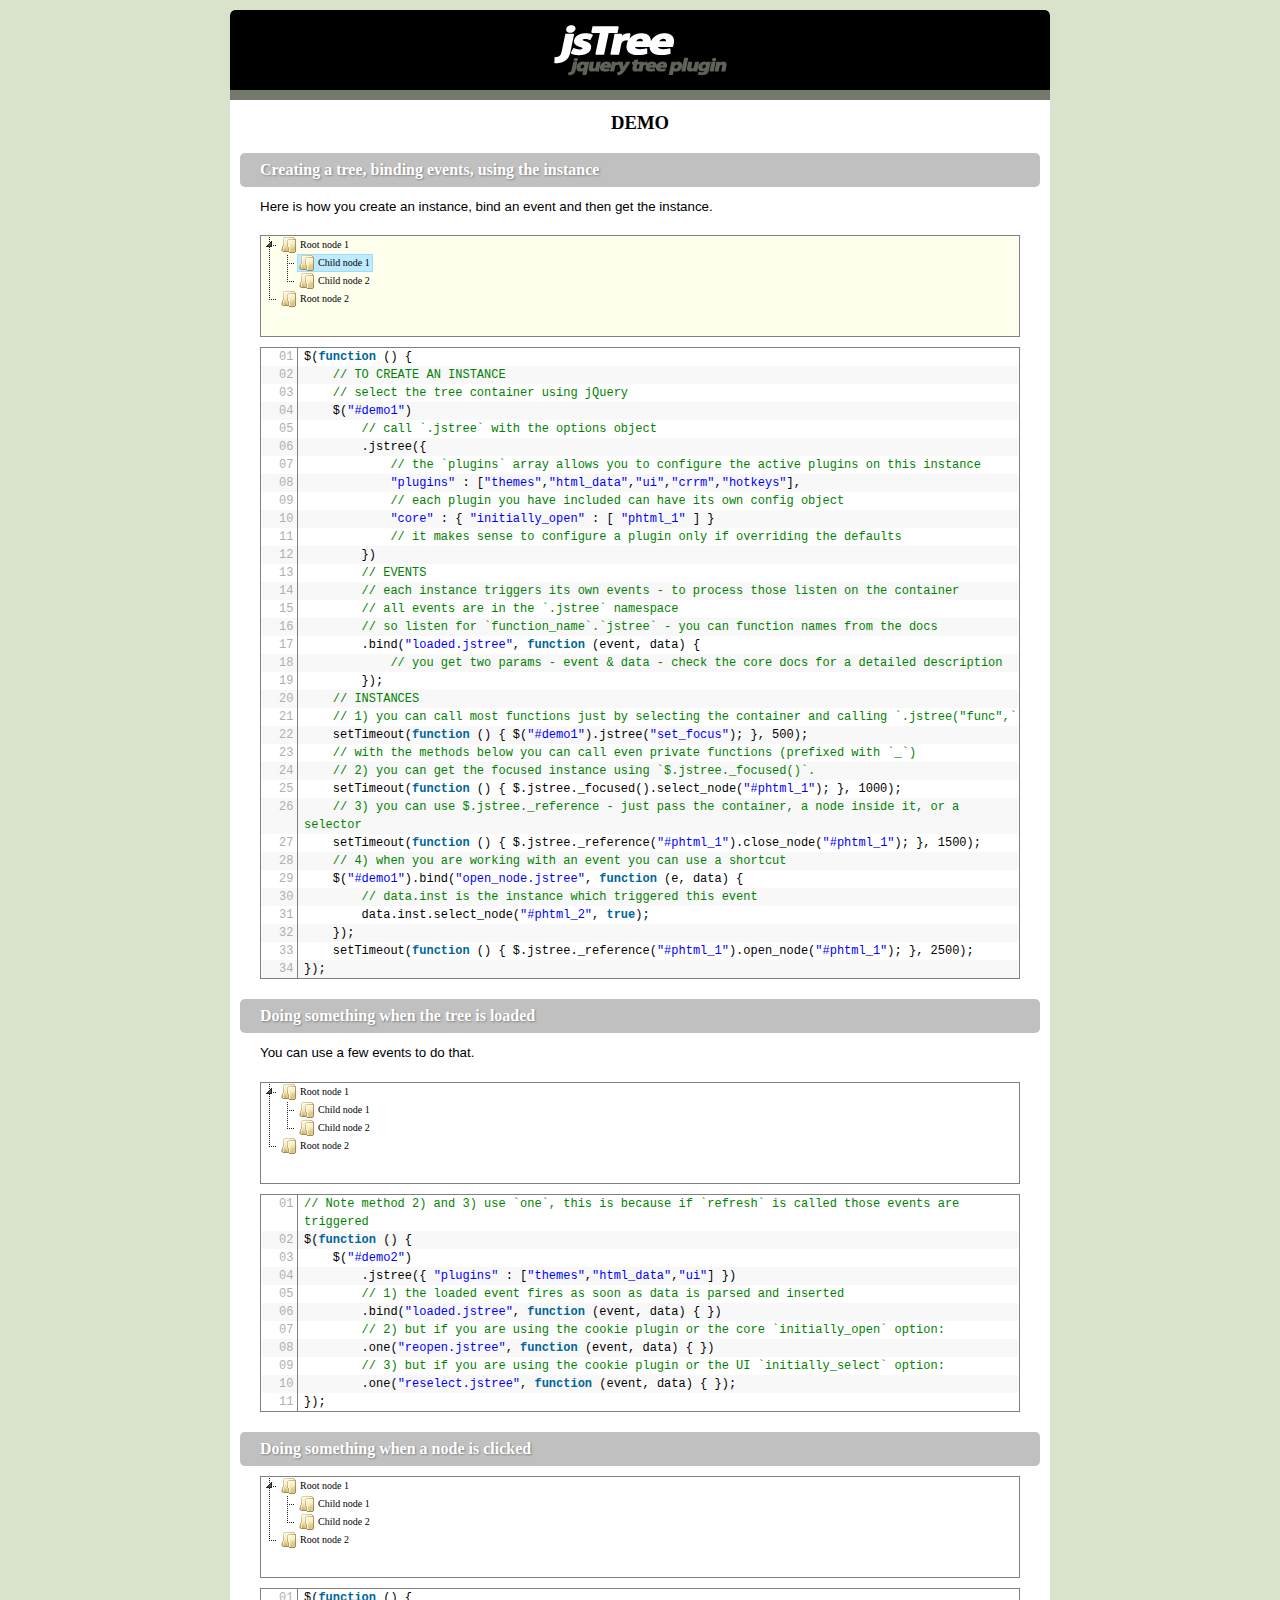
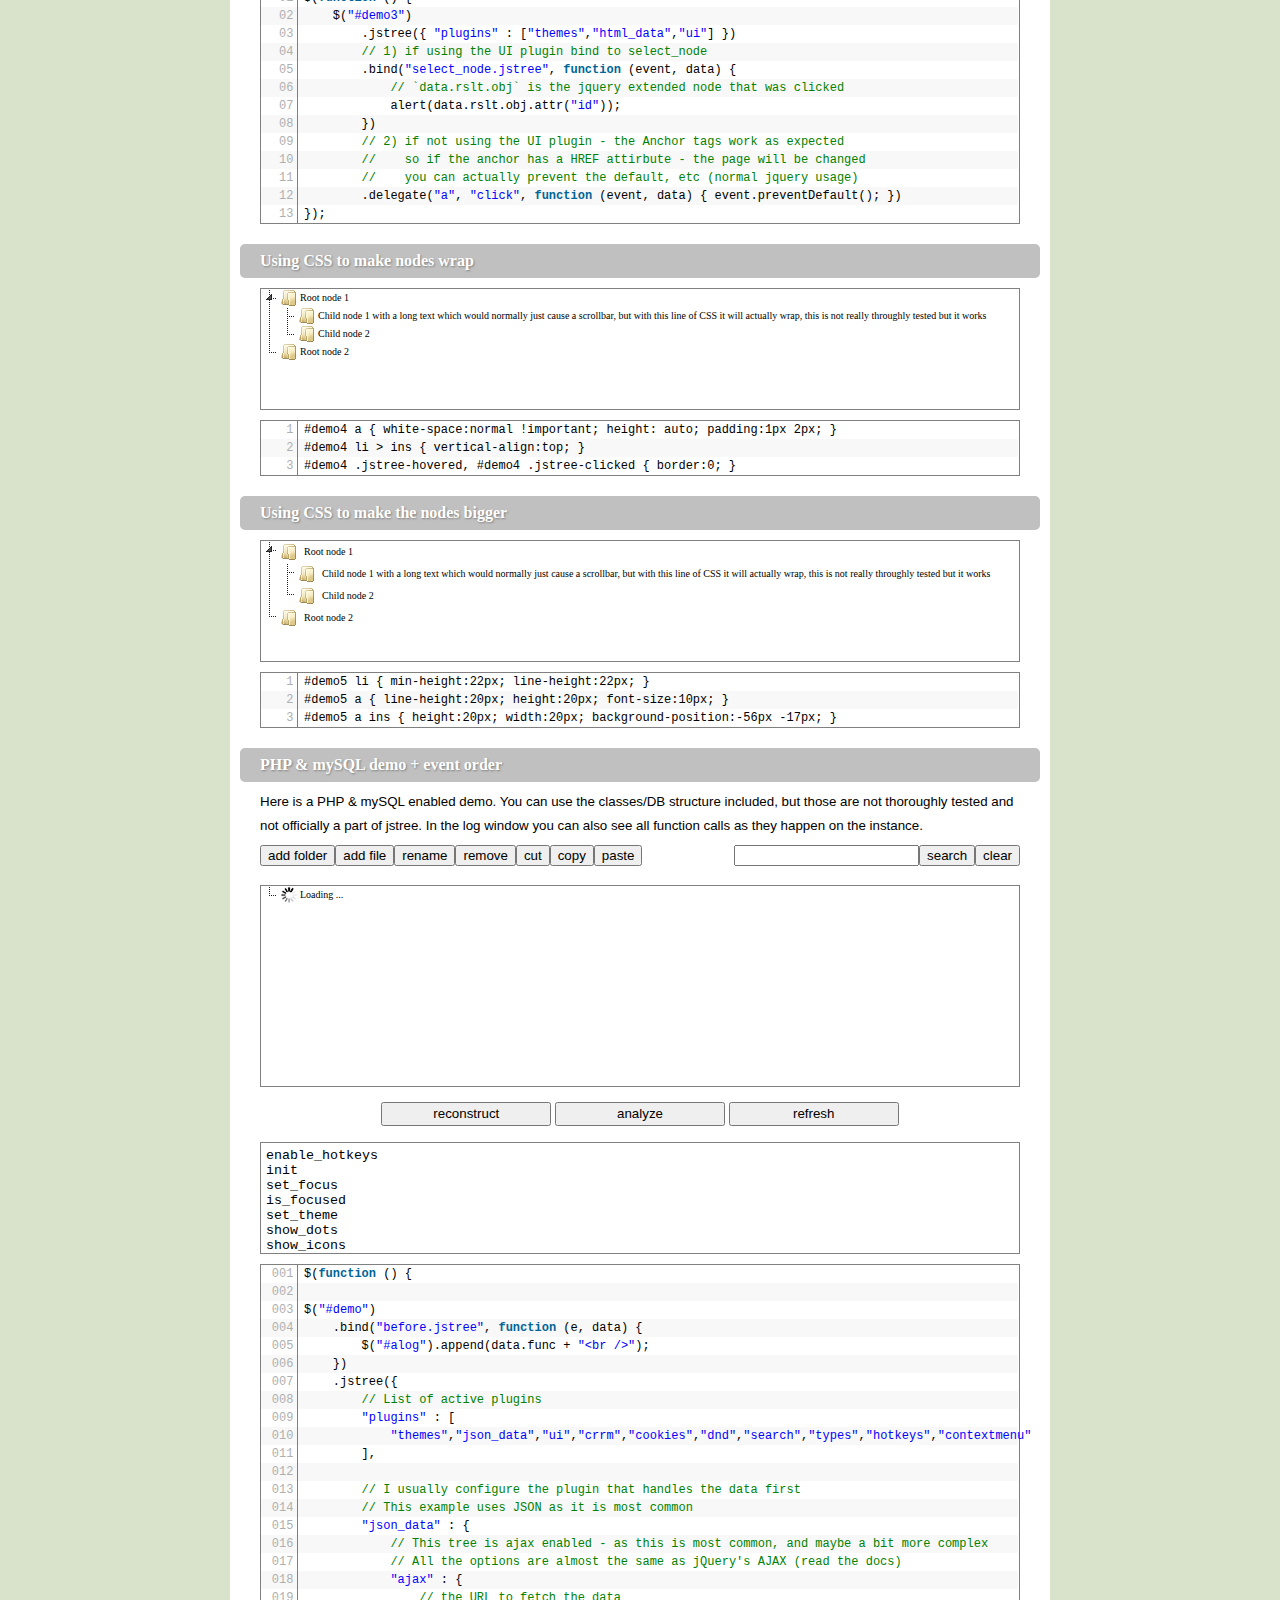
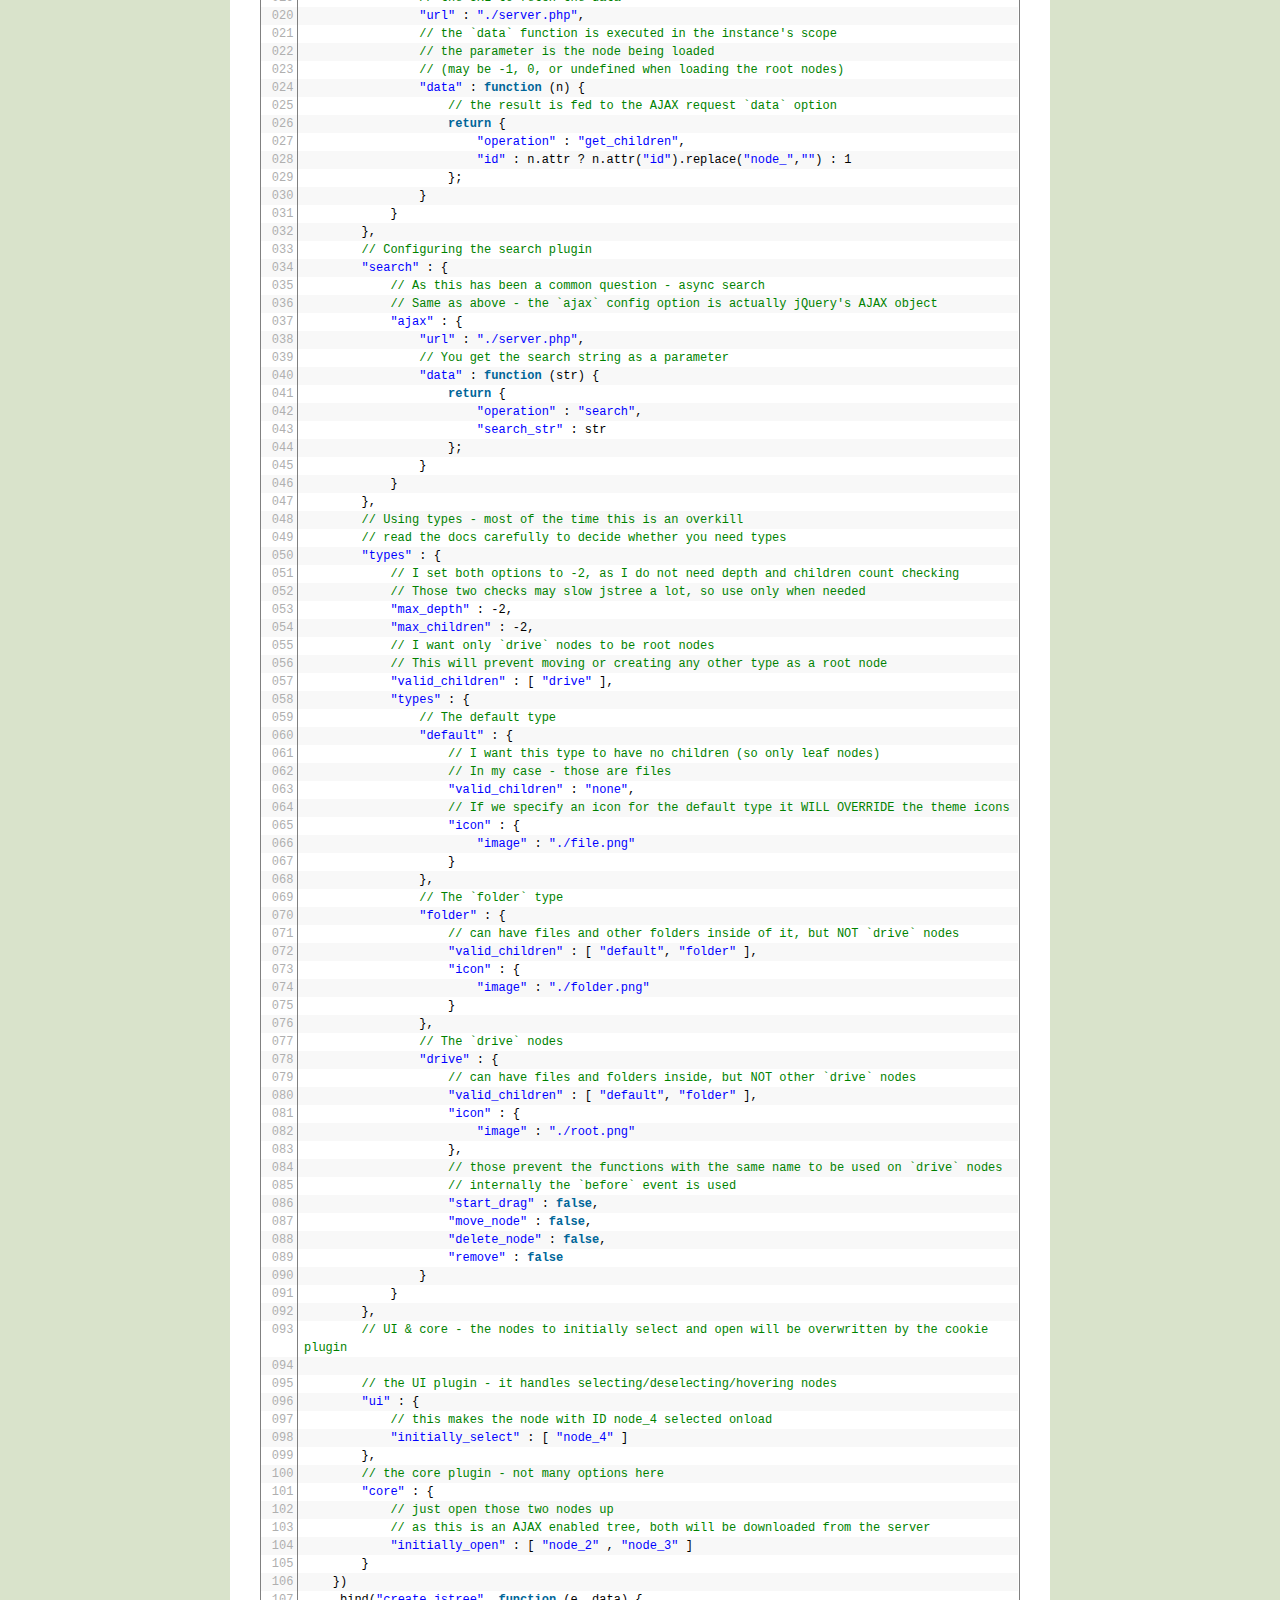
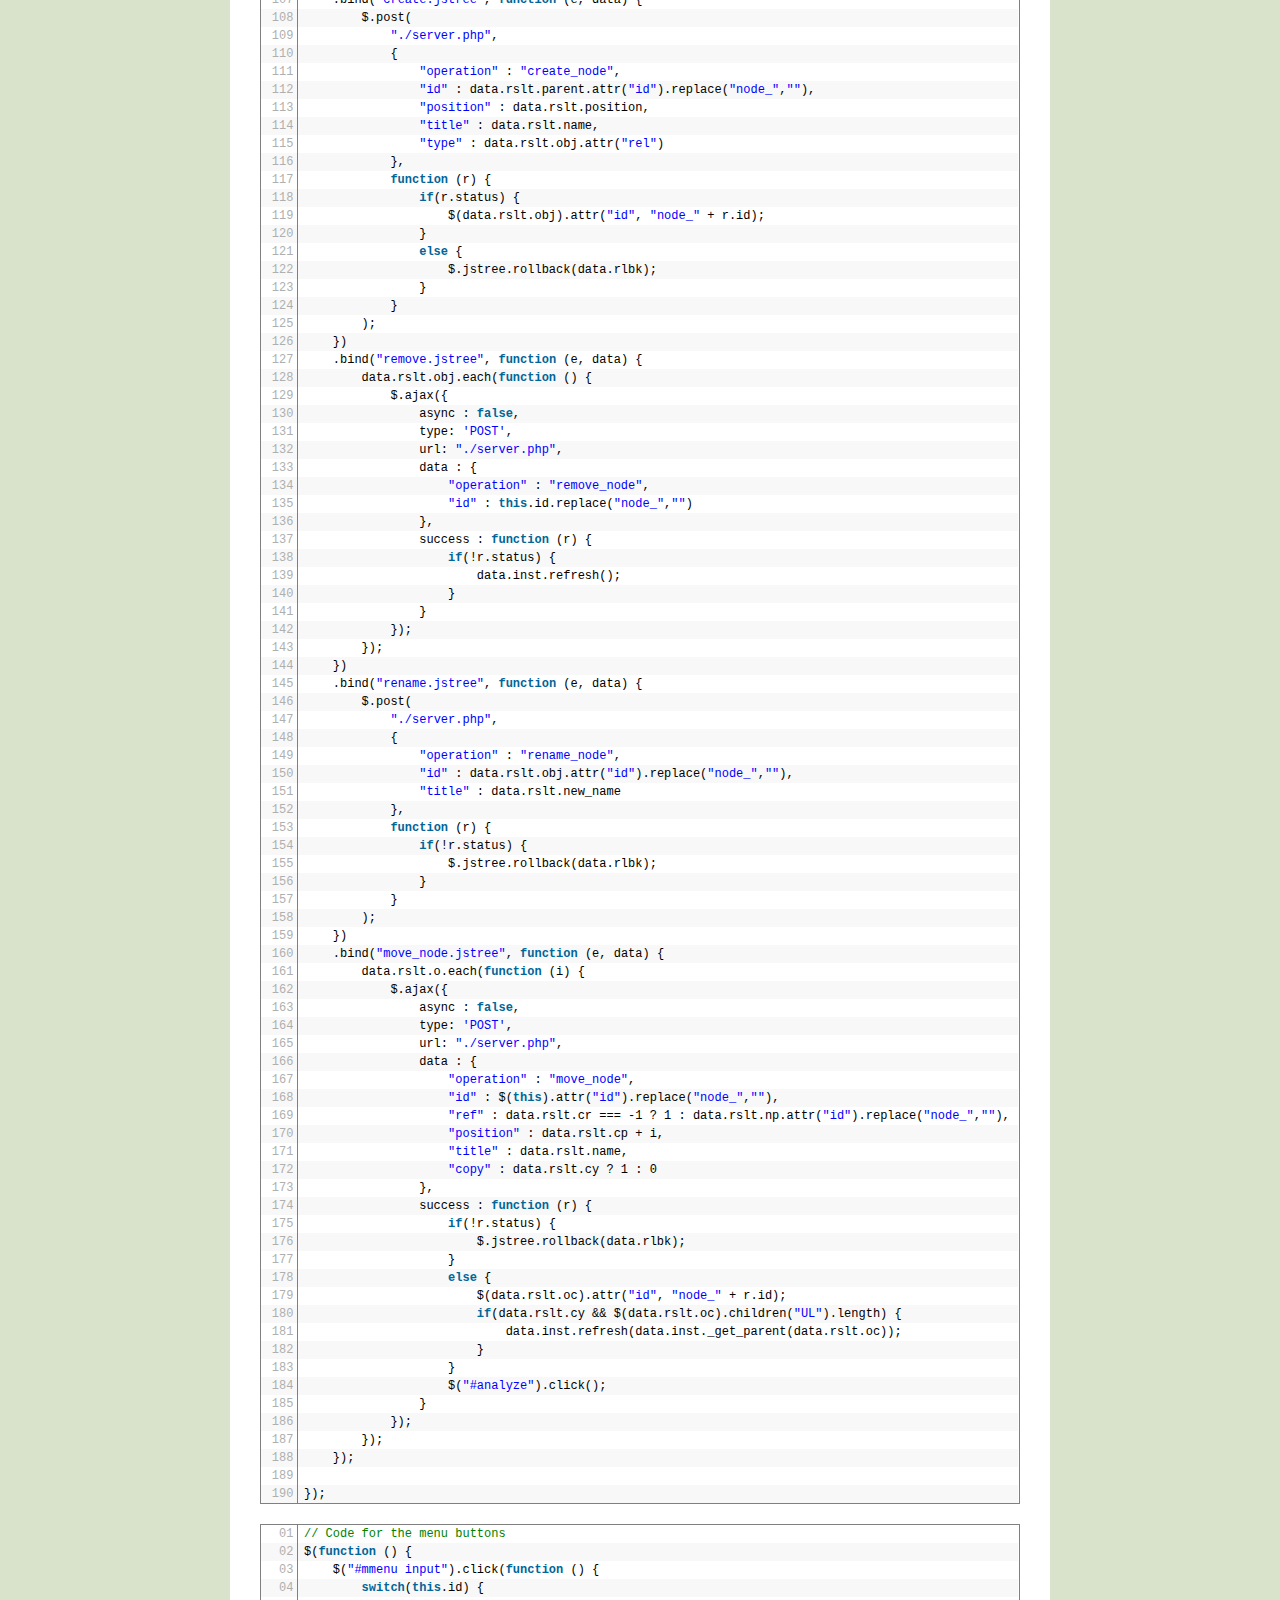
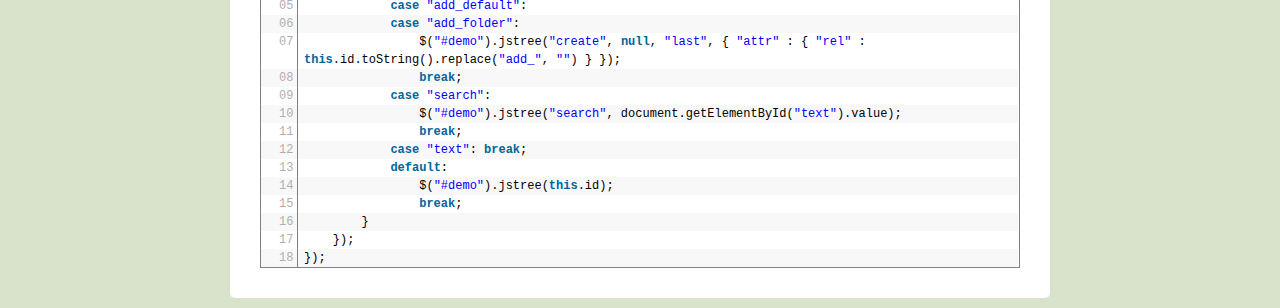
<file: jstree/_demo/index.html>
<!DOCTYPE html
PUBLIC "-//W3C//DTD XHTML 1.0 Strict//EN"
"http://www.w3.org/TR/xhtml1/DTD/xhtml1-strict.dtd">
<html xmlns="http://www.w3.org/1999/xhtml">
<head>
	<meta http-equiv="Content-Type" content="text/html; charset=utf-8" />
	<title>jsTree v.1.0 - Demo</title>
	<script type="text/javascript" src="../_lib/jquery.js"></script>
	<script type="text/javascript" src="../_lib/jquery.cookie.js"></script>
	<script type="text/javascript" src="../_lib/jquery.hotkeys.js"></script>
	<script type="text/javascript" src="../jquery.jstree.js"></script>
	<link type="text/css" rel="stylesheet" href="../_docs/syntax/!style.css"/>
	<link type="text/css" rel="stylesheet" href="../_docs/!style.css"/>
	<script type="text/javascript" src="../_docs/syntax/!script.js"></script>
</head>
<body id="demo_body">
<div id="container">

<h1 id="dhead">jsTree v.1.0</h1>
<h1>DEMO</h1>
<h2>Creating a tree, binding events, using the instance</h2>
<div id="description">
<p>Here is how you create an instance, bind an event and then get the instance.</p>
<div id="demo1" class="demo" style="height:100px;">
	<ul>
		<li id="phtml_1">
			<a href="#">Root node 1</a>
			<ul>
				<li id="phtml_2">
					<a href="#">Child node 1</a>
				</li>
				<li id="phtml_3">
					<a href="#">Child node 2</a>
				</li>
			</ul>
		</li>
		<li id="phtml_4">
			<a href="#">Root node 2</a>
		</li>
	</ul>
</div>
<script type="text/javascript" class="source below">
$(function () {
	// TO CREATE AN INSTANCE
	// select the tree container using jQuery
	$("#demo1")
		// call `.jstree` with the options object
		.jstree({
			// the `plugins` array allows you to configure the active plugins on this instance
			"plugins" : ["themes","html_data","ui","crrm","hotkeys"],
			// each plugin you have included can have its own config object
			"core" : { "initially_open" : [ "phtml_1" ] }
			// it makes sense to configure a plugin only if overriding the defaults
		})
		// EVENTS
		// each instance triggers its own events - to process those listen on the container
		// all events are in the `.jstree` namespace
		// so listen for `function_name`.`jstree` - you can function names from the docs
		.bind("loaded.jstree", function (event, data) {
			// you get two params - event & data - check the core docs for a detailed description
		});
	// INSTANCES
	// 1) you can call most functions just by selecting the container and calling `.jstree("func",`
	setTimeout(function () { $("#demo1").jstree("set_focus"); }, 500);
	// with the methods below you can call even private functions (prefixed with `_`)
	// 2) you can get the focused instance using `$.jstree._focused()`. 
	setTimeout(function () { $.jstree._focused().select_node("#phtml_1"); }, 1000);
	// 3) you can use $.jstree._reference - just pass the container, a node inside it, or a selector
	setTimeout(function () { $.jstree._reference("#phtml_1").close_node("#phtml_1"); }, 1500);
	// 4) when you are working with an event you can use a shortcut
	$("#demo1").bind("open_node.jstree", function (e, data) {
		// data.inst is the instance which triggered this event
		data.inst.select_node("#phtml_2", true);
	});
	setTimeout(function () { $.jstree._reference("#phtml_1").open_node("#phtml_1"); }, 2500);
});
</script>
</div>

<h2>Doing something when the tree is loaded</h2>
<div id="description">
<p>You can use a few events to do that.</p>
<div id="demo2" class="demo" style="height:100px;">
	<ul>
		<li id="rhtml_1" class="jstree-open">
			<a href="#">Root node 1</a>
			<ul>
				<li id="rhtml_2">
					<a href="#">Child node 1</a>
				</li>
				<li id="rhtml_3">
					<a href="#">Child node 2</a>
				</li>
			</ul>
		</li>
		<li id="rhtml_4">
			<a href="#">Root node 2</a>
		</li>
	</ul>
</div>
<script type="text/javascript" class="source below">
// Note method 2) and 3) use `one`, this is because if `refresh` is called those events are triggered
$(function () {
	$("#demo2")
		.jstree({ "plugins" : ["themes","html_data","ui"] })
		// 1) the loaded event fires as soon as data is parsed and inserted
		.bind("loaded.jstree", function (event, data) { })
		// 2) but if you are using the cookie plugin or the core `initially_open` option:
		.one("reopen.jstree", function (event, data) { })
		// 3) but if you are using the cookie plugin or the UI `initially_select` option:
		.one("reselect.jstree", function (event, data) { });
});
</script>
</div>

<h2>Doing something when a node is clicked</h2>
<div id="description">
<div id="demo3" class="demo" style="height:100px;">
	<ul>
		<li id="shtml_1" class="jstree-open">
			<a href="#">Root node 1</a>
			<ul>
				<li id="shtml_2">
					<a href="#">Child node 1</a>
				</li>
				<li id="shtml_3">
					<a href="#">Child node 2</a>
				</li>
			</ul>
		</li>
		<li id="shtml_4">
			<a href="#">Root node 2</a>
		</li>
	</ul>
</div>
<script type="text/javascript" class="source below">
$(function () {
	$("#demo3")
		.jstree({ "plugins" : ["themes","html_data","ui"] })
		// 1) if using the UI plugin bind to select_node
		.bind("select_node.jstree", function (event, data) { 
			// `data.rslt.obj` is the jquery extended node that was clicked
			alert(data.rslt.obj.attr("id"));
		})
		// 2) if not using the UI plugin - the Anchor tags work as expected
		//    so if the anchor has a HREF attirbute - the page will be changed
		//    you can actually prevent the default, etc (normal jquery usage)
		.delegate("a", "click", function (event, data) { event.preventDefault(); })
});
</script>
</div>

<h2>Using CSS to make nodes wrap</h2>
<div id="description">
<div id="demo4" class="demo" style="height:120px;">
	<ul>
		<li class="jstree-open">
			<a href="#">Root node 1</a>
			<ul>
				<li>
					<a href="#">Child node 1 with a long text which would normally just cause a scrollbar, but with this line of CSS it will actually wrap, this is not really throughly tested but it works</a>
				</li>
				<li>
					<a href="#">Child node 2</a>
				</li>
			</ul>
		</li>
		<li>
			<a href="#">Root node 2</a>
		</li>
	</ul>
</div>
<style type="text/css" class="source below">
#demo4 a { white-space:normal !important; height: auto; padding:1px 2px; } 
#demo4 li > ins { vertical-align:top; }
#demo4 .jstree-hovered, #demo4 .jstree-clicked { border:0; }
</style>
<script type="text/javascript">
$(function () {
	$("#demo4")
		.jstree({ "plugins" : ["themes","html_data","ui"] });
});
</script>
</div>

<h2>Using CSS to make the nodes bigger</h2>
<div id="description">
<div id="demo5" class="demo" style="height:120px;">
	<ul>
		<li class="jstree-open">
			<a href="#">Root node 1</a>
			<ul>
				<li>
					<a href="#">Child node 1 with a long text which would normally just cause a scrollbar, but with this line of CSS it will actually wrap, this is not really throughly tested but it works</a>
				</li>
				<li>
					<a href="#">Child node 2</a>
				</li>
			</ul>
		</li>
		<li>
			<a href="#">Root node 2</a>
		</li>
	</ul>
</div>
<style type="text/css" class="source below">
#demo5 li { min-height:22px; line-height:22px; }
#demo5 a { line-height:20px; height:20px; font-size:10px; }
#demo5 a ins { height:20px; width:20px; background-position:-56px -17px; } 
</style>
<script type="text/javascript">
$(function () {
	$("#demo5")
		.jstree({ "plugins" : ["themes","html_data","ui"] });
});
</script>
</div>

<h2>PHP &amp; mySQL demo + event order</h2>
<div id="description">
<p>Here is a PHP &amp; mySQL enabled demo. You can use the classes/DB structure included, but those are not thoroughly tested and not officially a part of jstree. In the log window you can also see all function calls as they happen on the instance.</p>
<div id="mmenu" style="height:30px; overflow:auto;">
<input type="button" id="add_folder" value="add folder" style="display:block; float:left;"/>
<input type="button" id="add_default" value="add file" style="display:block; float:left;"/>
<input type="button" id="rename" value="rename" style="display:block; float:left;"/>
<input type="button" id="remove" value="remove" style="display:block; float:left;"/>
<input type="button" id="cut" value="cut" style="display:block; float:left;"/>
<input type="button" id="copy" value="copy" style="display:block; float:left;"/>
<input type="button" id="paste" value="paste" style="display:block; float:left;"/>
<input type="button" id="clear_search" value="clear" style="display:block; float:right;"/>
<input type="button" id="search" value="search" style="display:block; float:right;"/>
<input type="text" id="text" value="" style="display:block; float:right;" />
</div>

<!-- the tree container (notice NOT an UL node) -->
<div id="demo" class="demo" style="height:200px;"></div>
<div style="height:30px; text-align:center;">
	<input type="button" style='width:170px; height:24px; margin:5px auto;' value="reconstruct" onclick="$.get('./server.php?reconstruct', function () { $('#demo').jstree('refresh',-1); });" />
	<input type="button" style='width:170px; height:24px; margin:5px auto;' id="analyze" value="analyze" onclick="$('#alog').load('./server.php?analyze');" />
	<input type="button" style='width:170px; height:24px; margin:5px auto;' value="refresh" onclick="$('#demo').jstree('refresh',-1);" />
</div>
<div id='alog' style="border:1px solid gray; padding:5px; height:100px; margin-top:15px; overflow:auto; font-family:Monospace;"></div>
<!-- JavaScript neccessary for the tree -->
<script type="text/javascript" class="source below">
$(function () {

$("#demo")
	.bind("before.jstree", function (e, data) {
		$("#alog").append(data.func + "<br />");
	})
	.jstree({ 
		// List of active plugins
		"plugins" : [ 
			"themes","json_data","ui","crrm","cookies","dnd","search","types","hotkeys","contextmenu" 
		],

		// I usually configure the plugin that handles the data first
		// This example uses JSON as it is most common
		"json_data" : { 
			// This tree is ajax enabled - as this is most common, and maybe a bit more complex
			// All the options are almost the same as jQuery's AJAX (read the docs)
			"ajax" : {
				// the URL to fetch the data
				"url" : "./server.php",
				// the `data` function is executed in the instance's scope
				// the parameter is the node being loaded 
				// (may be -1, 0, or undefined when loading the root nodes)
				"data" : function (n) { 
					// the result is fed to the AJAX request `data` option
					return { 
						"operation" : "get_children", 
						"id" : n.attr ? n.attr("id").replace("node_","") : 1 
					}; 
				}
			}
		},
		// Configuring the search plugin
		"search" : {
			// As this has been a common question - async search
			// Same as above - the `ajax` config option is actually jQuery's AJAX object
			"ajax" : {
				"url" : "./server.php",
				// You get the search string as a parameter
				"data" : function (str) {
					return { 
						"operation" : "search", 
						"search_str" : str 
					}; 
				}
			}
		},
		// Using types - most of the time this is an overkill
		// read the docs carefully to decide whether you need types
		"types" : {
			// I set both options to -2, as I do not need depth and children count checking
			// Those two checks may slow jstree a lot, so use only when needed
			"max_depth" : -2,
			"max_children" : -2,
			// I want only `drive` nodes to be root nodes 
			// This will prevent moving or creating any other type as a root node
			"valid_children" : [ "drive" ],
			"types" : {
				// The default type
				"default" : {
					// I want this type to have no children (so only leaf nodes)
					// In my case - those are files
					"valid_children" : "none",
					// If we specify an icon for the default type it WILL OVERRIDE the theme icons
					"icon" : {
						"image" : "./file.png"
					}
				},
				// The `folder` type
				"folder" : {
					// can have files and other folders inside of it, but NOT `drive` nodes
					"valid_children" : [ "default", "folder" ],
					"icon" : {
						"image" : "./folder.png"
					}
				},
				// The `drive` nodes 
				"drive" : {
					// can have files and folders inside, but NOT other `drive` nodes
					"valid_children" : [ "default", "folder" ],
					"icon" : {
						"image" : "./root.png"
					},
					// those prevent the functions with the same name to be used on `drive` nodes
					// internally the `before` event is used
					"start_drag" : false,
					"move_node" : false,
					"delete_node" : false,
					"remove" : false
				}
			}
		},
		// UI & core - the nodes to initially select and open will be overwritten by the cookie plugin

		// the UI plugin - it handles selecting/deselecting/hovering nodes
		"ui" : {
			// this makes the node with ID node_4 selected onload
			"initially_select" : [ "node_4" ]
		},
		// the core plugin - not many options here
		"core" : { 
			// just open those two nodes up
			// as this is an AJAX enabled tree, both will be downloaded from the server
			"initially_open" : [ "node_2" , "node_3" ] 
		}
	})
	.bind("create.jstree", function (e, data) {
		$.post(
			"./server.php", 
			{ 
				"operation" : "create_node", 
				"id" : data.rslt.parent.attr("id").replace("node_",""), 
				"position" : data.rslt.position,
				"title" : data.rslt.name,
				"type" : data.rslt.obj.attr("rel")
			}, 
			function (r) {
				if(r.status) {
					$(data.rslt.obj).attr("id", "node_" + r.id);
				}
				else {
					$.jstree.rollback(data.rlbk);
				}
			}
		);
	})
	.bind("remove.jstree", function (e, data) {
		data.rslt.obj.each(function () {
			$.ajax({
				async : false,
				type: 'POST',
				url: "./server.php",
				data : { 
					"operation" : "remove_node", 
					"id" : this.id.replace("node_","")
				}, 
				success : function (r) {
					if(!r.status) {
						data.inst.refresh();
					}
				}
			});
		});
	})
	.bind("rename.jstree", function (e, data) {
		$.post(
			"./server.php", 
			{ 
				"operation" : "rename_node", 
				"id" : data.rslt.obj.attr("id").replace("node_",""),
				"title" : data.rslt.new_name
			}, 
			function (r) {
				if(!r.status) {
					$.jstree.rollback(data.rlbk);
				}
			}
		);
	})
	.bind("move_node.jstree", function (e, data) {
		data.rslt.o.each(function (i) {
			$.ajax({
				async : false,
				type: 'POST',
				url: "./server.php",
				data : { 
					"operation" : "move_node", 
					"id" : $(this).attr("id").replace("node_",""), 
					"ref" : data.rslt.cr === -1 ? 1 : data.rslt.np.attr("id").replace("node_",""), 
					"position" : data.rslt.cp + i,
					"title" : data.rslt.name,
					"copy" : data.rslt.cy ? 1 : 0
				},
				success : function (r) {
					if(!r.status) {
						$.jstree.rollback(data.rlbk);
					}
					else {
						$(data.rslt.oc).attr("id", "node_" + r.id);
						if(data.rslt.cy && $(data.rslt.oc).children("UL").length) {
							data.inst.refresh(data.inst._get_parent(data.rslt.oc));
						}
					}
					$("#analyze").click();
				}
			});
		});
	});

});
</script>
<script type="text/javascript" class="source below">
// Code for the menu buttons
$(function () { 
	$("#mmenu input").click(function () {
		switch(this.id) {
			case "add_default":
			case "add_folder":
				$("#demo").jstree("create", null, "last", { "attr" : { "rel" : this.id.toString().replace("add_", "") } });
				break;
			case "search":
				$("#demo").jstree("search", document.getElementById("text").value);
				break;
			case "text": break;
			default:
				$("#demo").jstree(this.id);
				break;
		}
	});
});
</script>
</div>

</div>

</body>
</html>
</file>
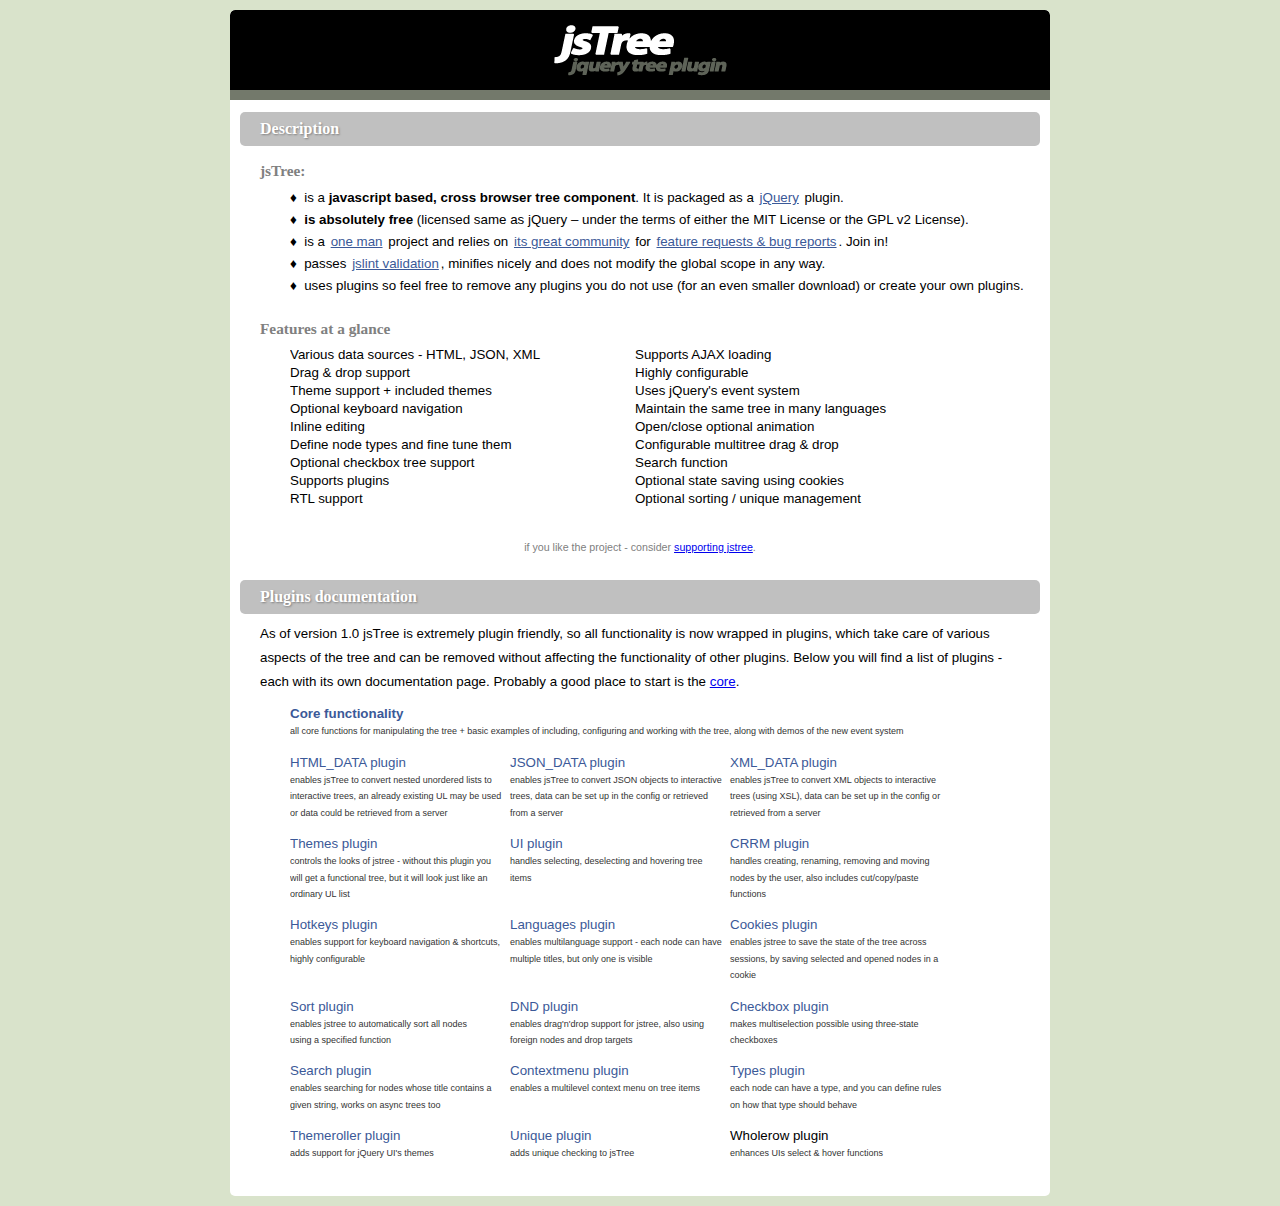
<file: jstree/_docs/index.html>
<!DOCTYPE html
PUBLIC "-//W3C//DTD XHTML 1.0 Strict//EN"
"http://www.w3.org/TR/xhtml1/DTD/xhtml1-strict.dtd">
<html xmlns="http://www.w3.org/1999/xhtml">
<head>
	<meta http-equiv="Content-Type" content="text/html; charset=utf-8" />
	<title>jsTree v.1.0 Documentation</title>
	<script type="text/javascript" src="../_lib/jquery.js"></script>
	<script type="text/javascript" src="../_lib/jquery.cookie.js"></script>
	<script type="text/javascript" src="../_lib/jquery.hotkeys.js"></script>
	<script type="text/javascript" src="../jquery.jstree.js"></script>

	<link type="text/css" rel="stylesheet" href="syntax/!style.css"/>
	<link type="text/css" rel="stylesheet" href="!style.css"/>
	<script type="text/javascript" src="syntax/!script.js"></script>
</head>
<body>
<div id="container">

<h1 id="dhead">jsTree - jquery tree plugin</h1>

<h2>Description</h2>
<div id="description">

<h3>jsTree:</h3>
<ul class="jstree">
	<li>&#9830;&#160;&#160;is a <strong>javascript based, cross browser tree component</strong>. It is packaged as a <a href="http://jquery.com">jQuery</a> plugin.</li>
	<li>&#9830;&#160;&#160;<strong>is absolutely free</strong> (licensed same as jQuery – under the terms of either the MIT License or the GPL v2 License).</li>
	<li>&#9830;&#160;&#160;is a <a href="http://vakata.com/">one man</a> project and relies on <a href="http://groups.google.com/group/jstree">its great community</a> for <a href="http://code.google.com/p/jstree/issues/list">feature requests &amp; bug reports</a>. Join in!</li>
	<li>&#9830;&#160;&#160;passes <a href="http://jslint.com">jslint validation</a>, minifies nicely and does not modify the global scope in any way.</li>
	<li>&#9830;&#160;&#160;uses plugins so feel free to remove any plugins you do not use (for an even smaller download) or create your own plugins.</li>
</ul>

<h3>Features at a glance</h3>
<ul class="columns">
	<li>Various data sources - HTML, JSON, XML</li>
	<li>Supports AJAX loading</li>
	<li>Drag &amp; drop support</li>
	<li>Highly configurable</li>
	<li>Theme support + included themes</li> 
	<li>Uses jQuery's event system</li> 
	<li>Optional keyboard navigation</li> 
	<li>Maintain the same tree in many languages</li>
	<li>Inline editing</li>
	<li>Open/close optional animation</li>
	<li>Define node types and fine tune them</li>
	<li>Configurable multitree drag &amp; drop</li>
	<li>Optional checkbox tree support</li>
	<li>Search function</li>
	<li>Supports plugins</li>
	<li>Optional state saving using cookies</li>
	<li>RTL support</li>
	<li>Optional sorting / unique management</li>
</ul>
<p style="color:gray; font-size:0.8em; text-align:center; padding:15px;">if you like the project - consider <a href="https://www.paypal.com/cgi-bin/webscr?cmd=_xclick&amp;business=paypal@vakata.com&amp;currency_code=USD&amp;amount=&amp;return=http://jstree.com/donation&amp;item_name=Buy+me+a+coffee+for+jsTree">supporting jstree</a>.</p>
</div>

<h2 id="plugins">Plugins documentation</h2>
<div class="panel">
<p>As of version 1.0 jsTree is extremely plugin friendly, so all functionality is now wrapped in plugins, which take care of various aspects of the tree and can be removed without affecting the functionality of other plugins. Below you will find a list of plugins - each with its own documentation page. Probably a good place to start is the <a href="core.html">core</a>.</p>
<ul class="columns plugins">
	<li style="float:none; width:660px;"><a href="core.html" style="font-weight:bold;">Core functionality</a><p>all core functions for manipulating the tree + basic examples of including, configuring and working with the tree, along with demos of the new event system</p></li>
	<li><a href="html_data.html">HTML_DATA plugin</a><p>enables jsTree to convert nested unordered lists to interactive trees, an already existing UL may be used or data could be retrieved from a server</p></li>
	<li><a href="json_data.html">JSON_DATA plugin</a><p>enables jsTree to convert JSON objects to interactive trees, data can be set up in the config or retrieved from a server</p></li>
	<li><a href="xml_data.html">XML_DATA plugin</a><p>enables jsTree to convert XML objects to interactive trees (using XSL), data can be set up in the config or retrieved from a server</p></li>
	<li><a href="themes.html">Themes plugin</a><p>controls the looks of jstree - without this plugin you will get a functional tree, but it will look just like an ordinary UL list</p></li>
	<li><a href="ui.html">UI plugin</a><p>handles selecting, deselecting and hovering tree items</p></li>
	<li><a href="crrm.html">CRRM plugin</a><p>handles creating, renaming, removing and moving nodes by the user, also includes cut/copy/paste functions</p></li>
	<li><a href="hotkeys.html">Hotkeys plugin</a><p>enables support for keyboard navigation &amp; shortcuts, highly configurable</p></li>
	<li><a href="languages.html">Languages plugin</a><p>enables multilanguage support - each node can have multiple titles, but only one is visible</p></li>
	<li><a href="cookies.html">Cookies plugin</a><p>enables jstree to save the state of the tree across sessions, by saving selected and opened nodes in a cookie</p></li>
	<li><a href="sort.html">Sort plugin</a><p>enables jstree to automatically sort all nodes<br />using a specified function</p></li>
	<li><a href="dnd.html">DND plugin</a><p>enables drag'n'drop support for jstree, also using foreign nodes and drop targets</p></li>
	<li><a href="checkbox.html">Checkbox plugin</a><p>makes multiselection possible using three-state checkboxes</p></li>
	<li><a href="search.html">Search plugin</a><p>enables searching for nodes whose title contains a given string, works on async trees too</p></li>
	<li><a href="contextmenu.html">Contextmenu plugin</a><p>enables a multilevel context menu on tree items</p></li>
	<li><a href="types.html">Types plugin</a><p>each node can have a type, and you can define rules on how that type should behave</p></li>
	<li><a href="themeroller.html">Themeroller plugin</a><p>adds support for jQuery UI's themes</p></li>
	<li><a href="unique.html">Unique plugin</a><p>adds unique checking to jsTree</p></li>
	<li><a href="#" onclick="return false" style="color:black;text-decoration:none;">Wholerow plugin</a><p>enhances UIs select &amp; hover functions</p></li>
</ul>
</div>

</div>
</body>
</html>
</file>
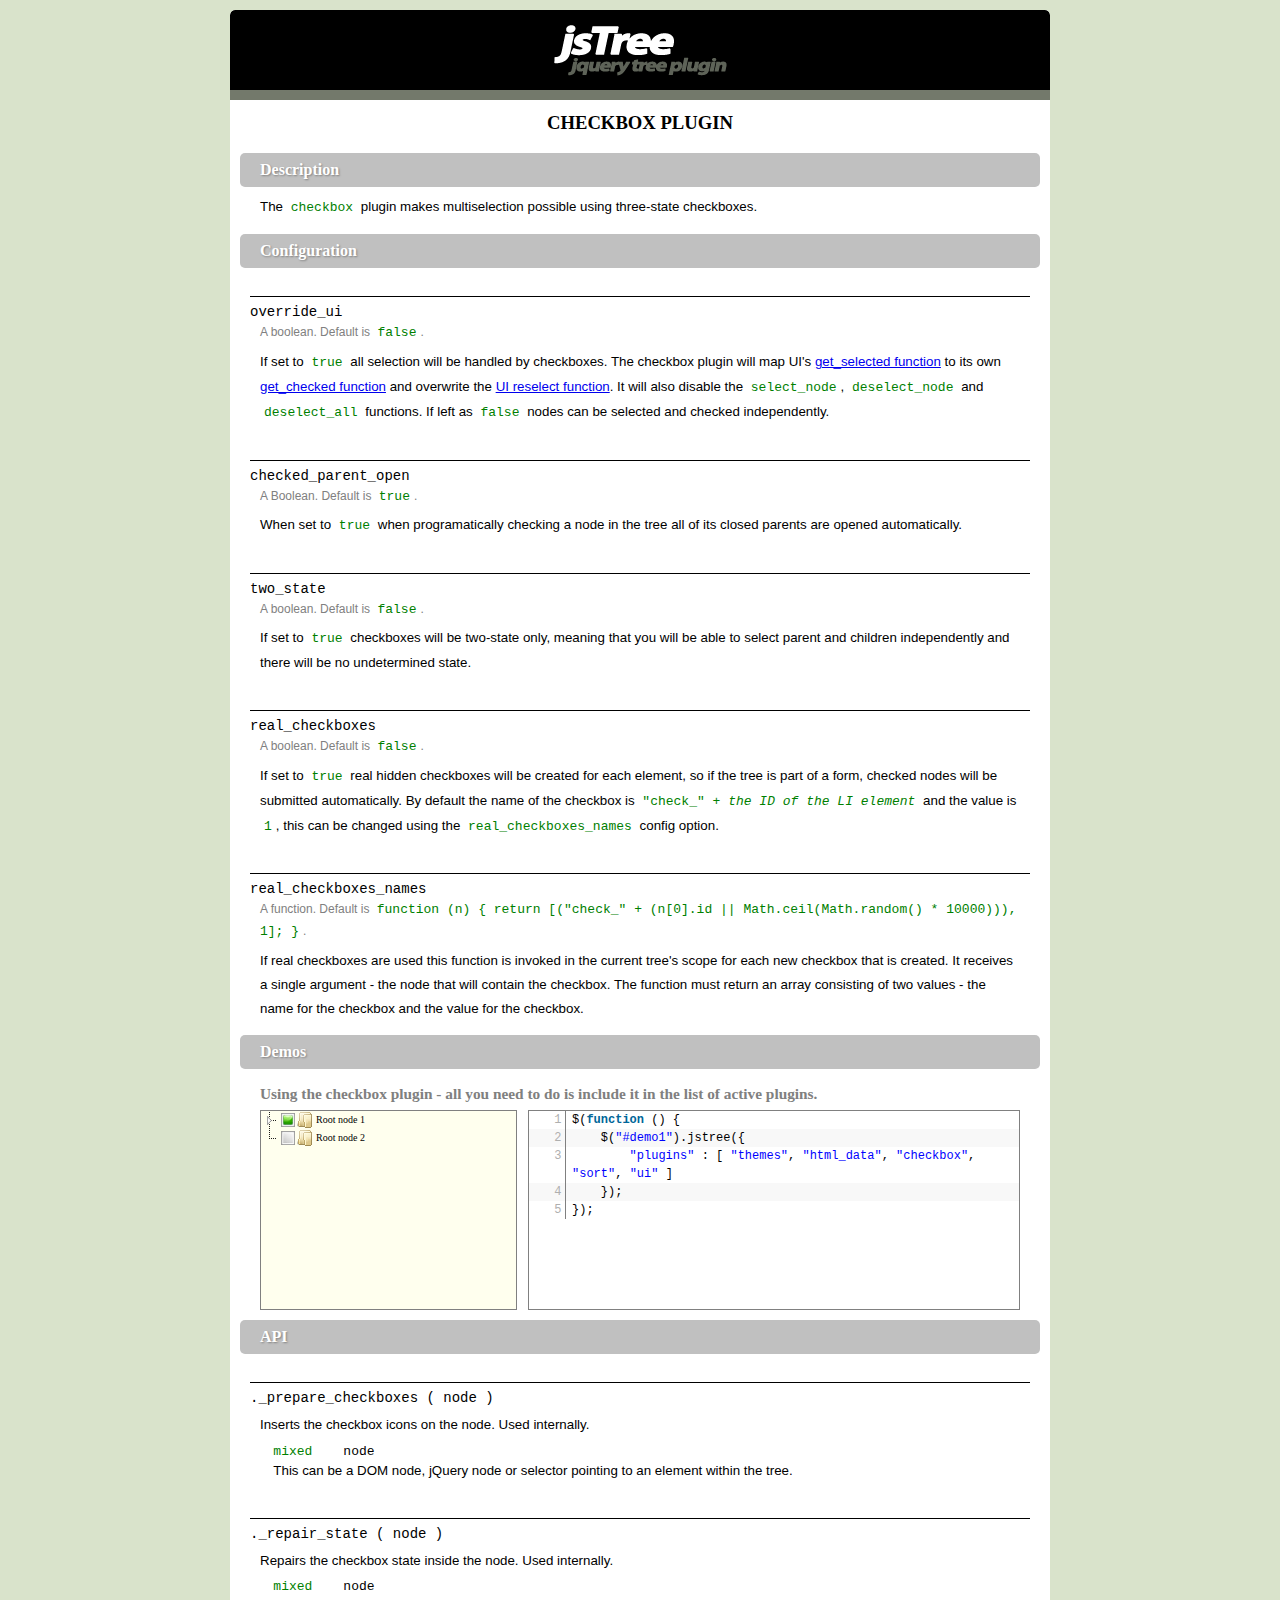
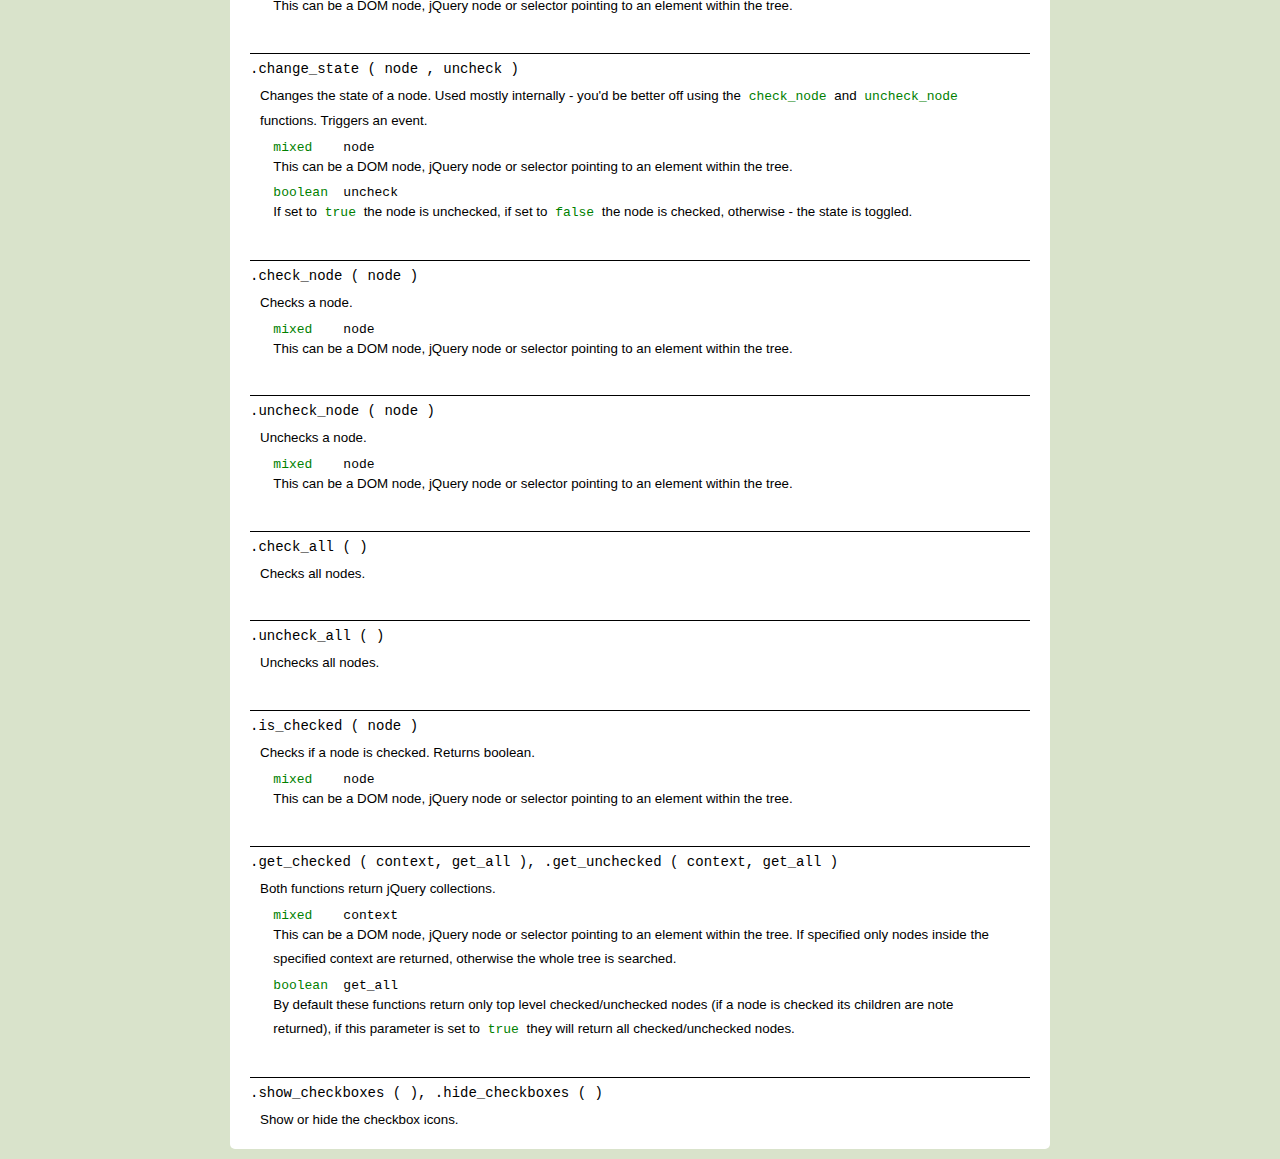
<file: jstree/_docs/checkbox.html>
<!DOCTYPE html
PUBLIC "-//W3C//DTD XHTML 1.0 Strict//EN"
"http://www.w3.org/TR/xhtml1/DTD/xhtml1-strict.dtd">
<html xmlns="http://www.w3.org/1999/xhtml">
<head>
	<meta http-equiv="Content-Type" content="text/html; charset=utf-8" />
	<title>jsTree v.1.0 - checkbox documentation</title>
	<script type="text/javascript" src="../_lib/jquery.js"></script>
	<script type="text/javascript" src="../_lib/jquery.cookie.js"></script>
	<script type="text/javascript" src="../_lib/jquery.hotkeys.js"></script>
	<script type="text/javascript" src="../jquery.jstree.js"></script>

	<link type="text/css" rel="stylesheet" href="syntax/!style.css"/>
	<link type="text/css" rel="stylesheet" href="!style.css"/>
	<script type="text/javascript" src="syntax/!script.js"></script>
</head>
<body>
<div id="container">

<h1 id="dhead">jsTree v.1.0</h1>
<h1>checkbox plugin</h1>
<h2>Description</h2>
<div id="description">
<p>The <code>checkbox</code> plugin makes multiselection possible using three-state checkboxes.</p>
</div>

<h2 id="configuration">Configuration</h2>
<div class="panel configuration">

<h3>override_ui</h3>
<p class="meta">A boolean. Default is <code>false</code>.</p>
<p>If set to <code>true</code> all selection will be handled by checkboxes. The checkbox plugin will map UI's <a href="ui.html#get_selected">get_selected function</a> to its own <a href="#get_checked">get_checked function</a> and overwrite the <a href="ui.html#reselect">UI reselect function</a>. It will also disable the <code>select_node</code>, <code>deselect_node</code> and <code>deselect_all</code> functions. If left as <code>false</code> nodes can be selected and checked independently. </p>

<h3>checked_parent_open</h3>
<p class="meta">A Boolean. Default is <code>true</code>.</p>
<p>When set to <code>true</code> when programatically checking a node in the tree all of its closed parents are opened automatically.</p>

<h3>two_state</h3>
<p class="meta">A boolean. Default is <code>false</code>.</p>
<p>If set to <code>true</code> checkboxes will be two-state only, meaning that you will be able to select parent and children independently and there will be no undetermined state.</p>

<h3>real_checkboxes</h3>
<p class="meta">A boolean. Default is <code>false</code>.</p>
<p>If set to <code>true</code> real hidden checkboxes will be created for each element, so if the tree is part of a form, checked nodes will be submitted automatically. By default the name of the checkbox is <code>"check_" + <em>the ID of the LI element</em></code> and the value is <code>1</code>, this can be changed using the <code>real_checkboxes_names</code> config option.</p>

<h3>real_checkboxes_names</h3>
<p class="meta">A function. Default is <code>function (n) { return [("check_" + (n[0].id || Math.ceil(Math.random() * 10000))), 1]; }</code>.</p>
<p>If real checkboxes are used this function is invoked in the current tree's scope for each new checkbox that is created. It receives a single argument - the node that will contain the checkbox. The function must return an array consisting of two values - the name for the checkbox and the value for the checkbox.</p>

</div>

<h2 id="demos">Demos</h2>
<div class="panel">
<h3>Using the checkbox plugin - all you need to do is include it in the list of active plugins.</h3>
<div id="demo1" class="demo">
	<ul>
		<li id="phtml_1">
			<a href="#">Root node 1</a>
			<ul>
				<li id="phtml_2" class="jstree-checked">
					<a href="#">Child node 1</a>
				</li>
				<li id="phtml_3">
					<a href="#">A Child node 2</a>
				</li>
			</ul>
		</li>
		<li id="phtml_4">
			<a href="#">Root node 2</a>
		</li>
	</ul>
</div>
<script type="text/javascript" class="source">
$(function () {
	$("#demo1").jstree({ 
		"plugins" : [ "themes", "html_data", "checkbox", "sort", "ui" ]
	});
});
</script>

</div>

<h2 id="api">API</h2>
<div class="panel api">
<h3 id="_prepare_checkboxes">._prepare_checkboxes ( node )</h3>
<p>Inserts the checkbox icons on the node. Used internally.</p>
<ul class="arguments">
	<li>
		<code class="tp">mixed</code> <strong>node</strong>
		<p>This can be a DOM node, jQuery node or selector pointing to an element within the tree.</p>
	</li>
</ul>

<h3 id="_repair_state">._repair_state ( node )</h3>
<p>Repairs the checkbox state inside the node. Used internally.</p>
<ul class="arguments">
	<li>
		<code class="tp">mixed</code> <strong>node</strong>
		<p>This can be a DOM node, jQuery node or selector pointing to an element within the tree.</p>
	</li>
</ul>

<h3 id="change_state">.change_state ( node , uncheck )</h3>
<p>Changes the state of a node. Used mostly internally - you'd be better off using the <code>check_node</code> and <code>uncheck_node</code> functions. Triggers an event.</p>
<ul class="arguments">
	<li>
		<code class="tp">mixed</code> <strong>node</strong>
		<p>This can be a DOM node, jQuery node or selector pointing to an element within the tree.</p>
	</li>
	<li>
		<code class="tp">boolean</code> <strong>uncheck</strong>
		<p>If set to <code>true</code> the node is unchecked, if set to <code>false</code> the node is checked, otherwise - the state is toggled.</p>
	</li>
</ul>

<h3 id="check_node">.check_node ( node )</h3>
<p>Checks a node.</p>
<ul class="arguments">
	<li>
		<code class="tp">mixed</code> <strong>node</strong>
		<p>This can be a DOM node, jQuery node or selector pointing to an element within the tree.</p>
	</li>
</ul>

<h3 id="uncheck_node">.uncheck_node ( node )</h3>
<p>Unchecks a node.</p>
<ul class="arguments">
	<li>
		<code class="tp">mixed</code> <strong>node</strong>
		<p>This can be a DOM node, jQuery node or selector pointing to an element within the tree.</p>
	</li>
</ul>

<h3 id="check_all">.check_all ( )</h3>
<p>Checks all nodes.</p>

<h3 id="uncheck_all">.uncheck_all ( )</h3>
<p>Unchecks all nodes.</p>

<h3 id="is_checked">.is_checked ( node )</h3>
<p>Checks if a node is checked. Returns boolean.</p>
<ul class="arguments">
	<li>
		<code class="tp">mixed</code> <strong>node</strong>
		<p>This can be a DOM node, jQuery node or selector pointing to an element within the tree.</p>
	</li>
</ul>

<div style="height:1px; visibility:hidden; overflow:hidden;"><span id="get_unchecked">&#160;</span></div>
<h3 id="get_checked">.get_checked ( context, get_all ), .get_unchecked ( context, get_all )</h3>
<p>Both functions return jQuery collections.</p>
<ul class="arguments">
	<li>
		<code class="tp">mixed</code> <strong>context</strong>
		<p>This can be a DOM node, jQuery node or selector pointing to an element within the tree. If specified only nodes inside the specified context are returned, otherwise the whole tree is searched.</p>
	</li>
	<li>
		<code class="tp">boolean</code> <strong>get_all</strong>
		<p>By default these functions return only top level checked/unchecked nodes (if a node is checked its children are note returned), if this parameter is set to <code>true</code> they will return all checked/unchecked nodes.</p>
	</li>
</ul>

<div style="height:1px; visibility:hidden; overflow:hidden;"><span id="hide_checkboxes">&#160;</span></div>
<h3 id="show_checkboxes">.show_checkboxes ( ), .hide_checkboxes ( )</h3>
<p>Show or hide the checkbox icons.</p>

</div>

</div>
</body>
</html>
</file>
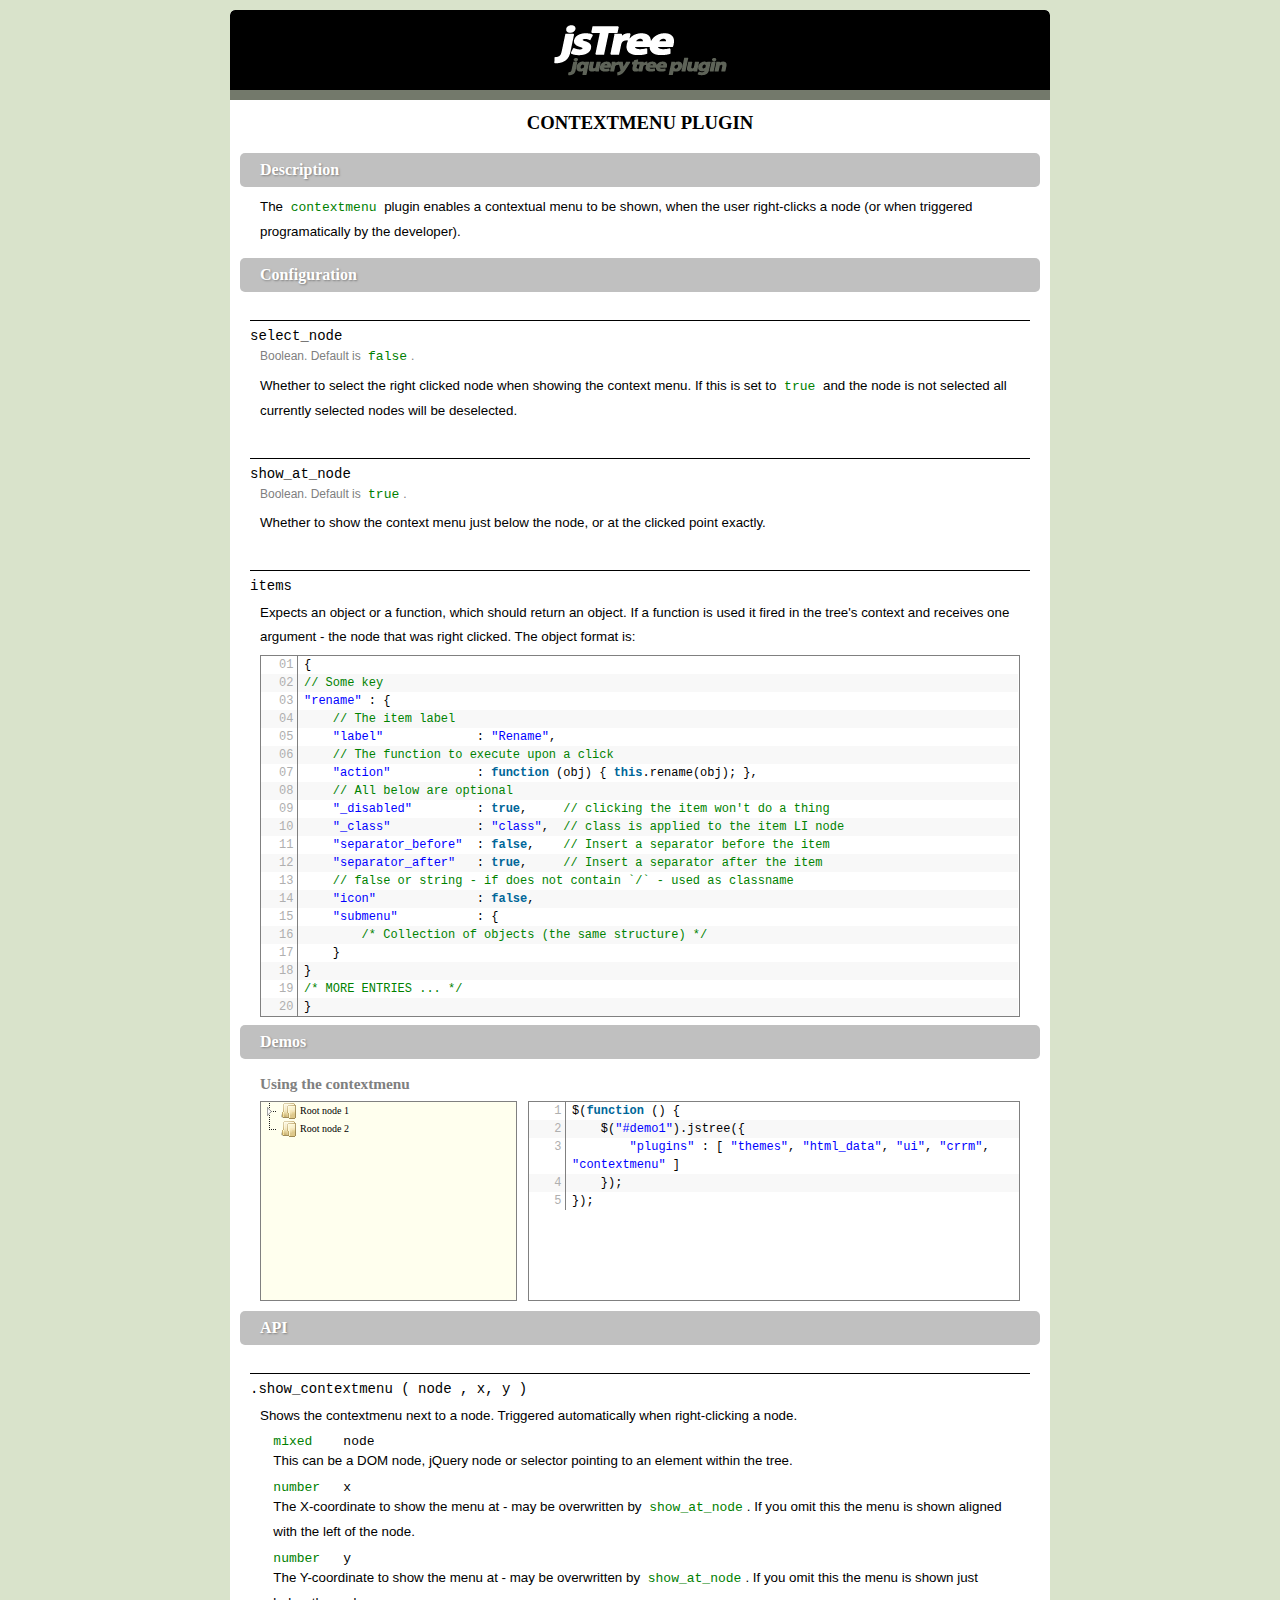
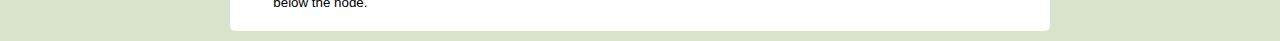
<file: jstree/_docs/contextmenu.html>
<!DOCTYPE html
PUBLIC "-//W3C//DTD XHTML 1.0 Strict//EN"
"http://www.w3.org/TR/xhtml1/DTD/xhtml1-strict.dtd">
<html xmlns="http://www.w3.org/1999/xhtml">
<head>
	<meta http-equiv="Content-Type" content="text/html; charset=utf-8" />
	<title>jsTree v.1.0 - contextmenu documentation</title>
	<script type="text/javascript" src="../_lib/jquery.js"></script>
	<script type="text/javascript" src="../_lib/jquery.cookie.js"></script>
	<script type="text/javascript" src="../_lib/jquery.hotkeys.js"></script>
	<script type="text/javascript" src="../jquery.jstree.js"></script>

	<link type="text/css" rel="stylesheet" href="syntax/!style.css"/>
	<link type="text/css" rel="stylesheet" href="!style.css"/>
	<script type="text/javascript" src="syntax/!script.js"></script>
</head>
<body>
<div id="container">

<h1 id="dhead">jsTree v.1.0</h1>
<h1>contextmenu plugin</h1>
<h2>Description</h2>
<div id="description">
<p>The <code>contextmenu</code> plugin enables a contextual menu to be shown, when the user right-clicks a node (or when triggered programatically by the developer).</p>
</div>

<h2 id="configuration">Configuration</h2>
<div class="panel configuration">
<h3>select_node</h3>
<p class="meta">Boolean. Default is <code>false</code>.</p>
<p>Whether to select the right clicked node when showing the context menu. If this is set to <code>true</code> and the node is not selected all currently selected nodes will be deselected.</p>

<h3>show_at_node</h3>
<p class="meta">Boolean. Default is <code>true</code>.</p>
<p>Whether to show the context menu just below the node, or at the clicked point exactly.</p>

<h3>items</h3>
<p>Expects an object or a function, which should return an object. If a function is used it fired in the tree's context and receives one argument - the node that was right clicked. The object format is:</p>
<div style="border:1px solid gray">
<pre class="brush:js">
{
// Some key
"rename" : {
	// The item label
	"label"				: "Rename",
	// The function to execute upon a click
	"action"			: function (obj) { this.rename(obj); },
	// All below are optional 
	"_disabled"			: true,		// clicking the item won't do a thing
	"_class"			: "class",	// class is applied to the item LI node
	"separator_before"	: false,	// Insert a separator before the item
	"separator_after"	: true,		// Insert a separator after the item
	// false or string - if does not contain `/` - used as classname
	"icon"				: false,
	"submenu"			: { 
		/* Collection of objects (the same structure) */
	}
}
/* MORE ENTRIES ... */
}
</pre>
</div>
</div>

<h2 id="demos">Demos</h2>
<div class="panel">

<h3>Using the contextmenu</h3>
<div id="demo1" class="demo">
	<ul>
		<li id="phtml_1">
			<a href="#">Root node 1</a>
			<ul>
				<li id="phtml_2">
					<a href="#">Child node 1</a>
				</li>
				<li id="phtml_3">
					<a href="#">Child node 2</a>
				</li>
			</ul>
		</li>
		<li id="phtml_4">
			<a href="#">Root node 2</a>
		</li>
	</ul>
</div>
<script type="text/javascript" class="source">
$(function () {
	$("#demo1").jstree({ 
		"plugins" : [ "themes", "html_data", "ui", "crrm", "contextmenu" ]
	});
});
</script>

</div>

<h2 id="api">API</h2>
<div class="panel api">

<h3 id="show_contextmenu">.show_contextmenu ( node , x, y )</h3>
<p>Shows the contextmenu next to a node. Triggered automatically when right-clicking a node.</p>
<ul class="arguments">
	<li>
		<code class="tp">mixed</code> <strong>node</strong>
		<p>This can be a DOM node, jQuery node or selector pointing to an element within the tree.</p>
	</li>
	<li>
		<code class="tp">number</code> <strong>x</strong>
		<p>The X-coordinate to show the menu at - may be overwritten by <code>show_at_node</code>. If you omit this the menu is shown aligned with the left of the node.</p>
	</li>
	<li>
		<code class="tp">number</code> <strong>y</strong>
		<p>The Y-coordinate to show the menu at - may be overwritten by <code>show_at_node</code>. If you omit this the menu is shown just below the node.</p>
	</li>
</ul>

</div>

</div>
</body>
</html>
</file>
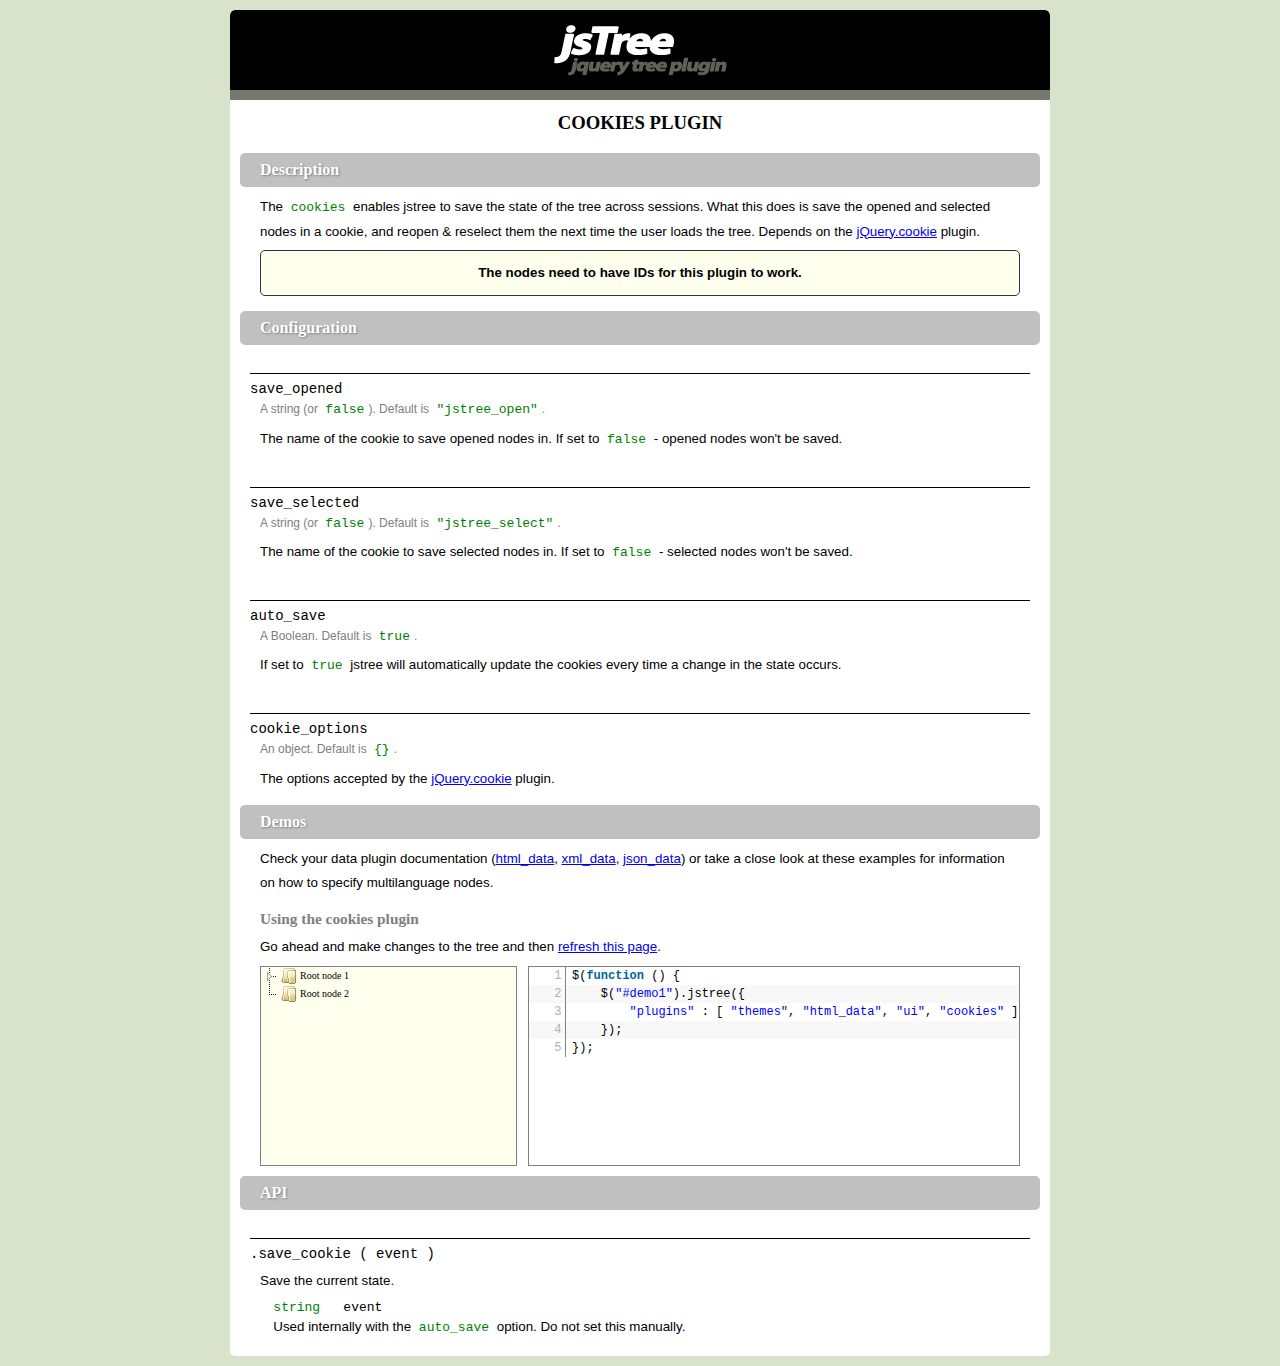
<file: jstree/_docs/cookies.html>
<!DOCTYPE html
PUBLIC "-//W3C//DTD XHTML 1.0 Strict//EN"
"http://www.w3.org/TR/xhtml1/DTD/xhtml1-strict.dtd">
<html xmlns="http://www.w3.org/1999/xhtml">
<head>
	<meta http-equiv="Content-Type" content="text/html; charset=utf-8" />
	<title>jsTree v.1.0 - cookies documentation</title>
	<script type="text/javascript" src="../_lib/jquery.js"></script>
	<script type="text/javascript" src="../_lib/jquery.cookie.js"></script>
	<script type="text/javascript" src="../_lib/jquery.hotkeys.js"></script>
	<script type="text/javascript" src="../jquery.jstree.js"></script>

	<link type="text/css" rel="stylesheet" href="syntax/!style.css"/>
	<link type="text/css" rel="stylesheet" href="!style.css"/>
	<script type="text/javascript" src="syntax/!script.js"></script>
</head>
<body>
<div id="container">

<h1 id="dhead">jsTree v.1.0</h1>
<h1>cookies plugin</h1>
<h2>Description</h2>
<div id="description">
<p>The <code>cookies</code> enables jstree to save the state of the tree across sessions. What this does is save the opened and selected nodes in a cookie, and reopen &amp; reselect them the next time the user loads the tree. Depends on the <a href="http://plugins.jquery.com/project/cookie">jQuery.cookie</a> plugin. </p><p class="note">The nodes need to have IDs for this plugin to work.</p>
</div>

<h2 id="configuration">Configuration</h2>
<div class="panel configuration">

<h3>save_opened</h3>
<p class="meta">A string (or <code>false</code>). Default is <code>"jstree_open"</code>.</p>
<p>The name of the cookie to save opened nodes in. If set to <code>false</code> - opened nodes won't be saved.</p>

<h3>save_selected</h3>
<p class="meta">A string (or <code>false</code>). Default is <code>"jstree_select"</code>.</p>
<p>The name of the cookie to save selected nodes in. If set to <code>false</code> - selected nodes won't be saved.</p>

<h3>auto_save</h3>
<p class="meta">A Boolean. Default is <code>true</code>.</p>
<p>If set to <code>true</code> jstree will automatically update the cookies every time a change in the state occurs.</p>

<h3>cookie_options</h3>
<p class="meta">An object. Default is <code>{}</code>.</p>
<p>The options accepted by the <a href="http://plugins.jquery.com/project/cookie">jQuery.cookie</a> plugin.</p>

</div>

<h2 id="demos">Demos</h2>
<div class="panel">
<p>Check your data plugin documentation (<a href="html_data.html">html_data</a>, <a href="xml_data.html">xml_data</a>, <a href="json_data.html">json_data</a>) or take a close look at these examples for information on how to specify multilanguage nodes.</p>

<h3>Using the cookies plugin</h3>
<p>Go ahead and make changes to the tree and then <a href="javascript:document.location.reload();">refresh this page</a>.</p>
<div id="demo1" class="demo">
	<ul>
		<li id="phtml_1">
			<a href="#">Root node 1</a>
			<ul>
				<li id="phtml_2">
					<a href="#">Child node 1</a>
				</li>
				<li id="phtml_3">
					<a href="#">Child node 2</a>
				</li>
			</ul>
		</li>
		<li id="phtml_4">
			<a href="#">Root node 2</a>
		</li>
	</ul>
</div>
<script type="text/javascript" class="source">
$(function () {
	$("#demo1").jstree({ 
		"plugins" : [ "themes", "html_data", "ui", "cookies" ]
	});
});
</script>

</div>

<h2 id="api">API</h2>
<div class="panel api">

<h3 id="save_cookie">.save_cookie ( event )</h3>
<p>Save the current state.</p>
<ul class="arguments">
	<li>
		<code class="tp">string</code> <strong>event</strong>
		<p>Used internally with the <code>auto_save</code> option. Do not set this manually.</p>
	</li>
</ul>
</div>

</div>
</body>
</html>
</file>
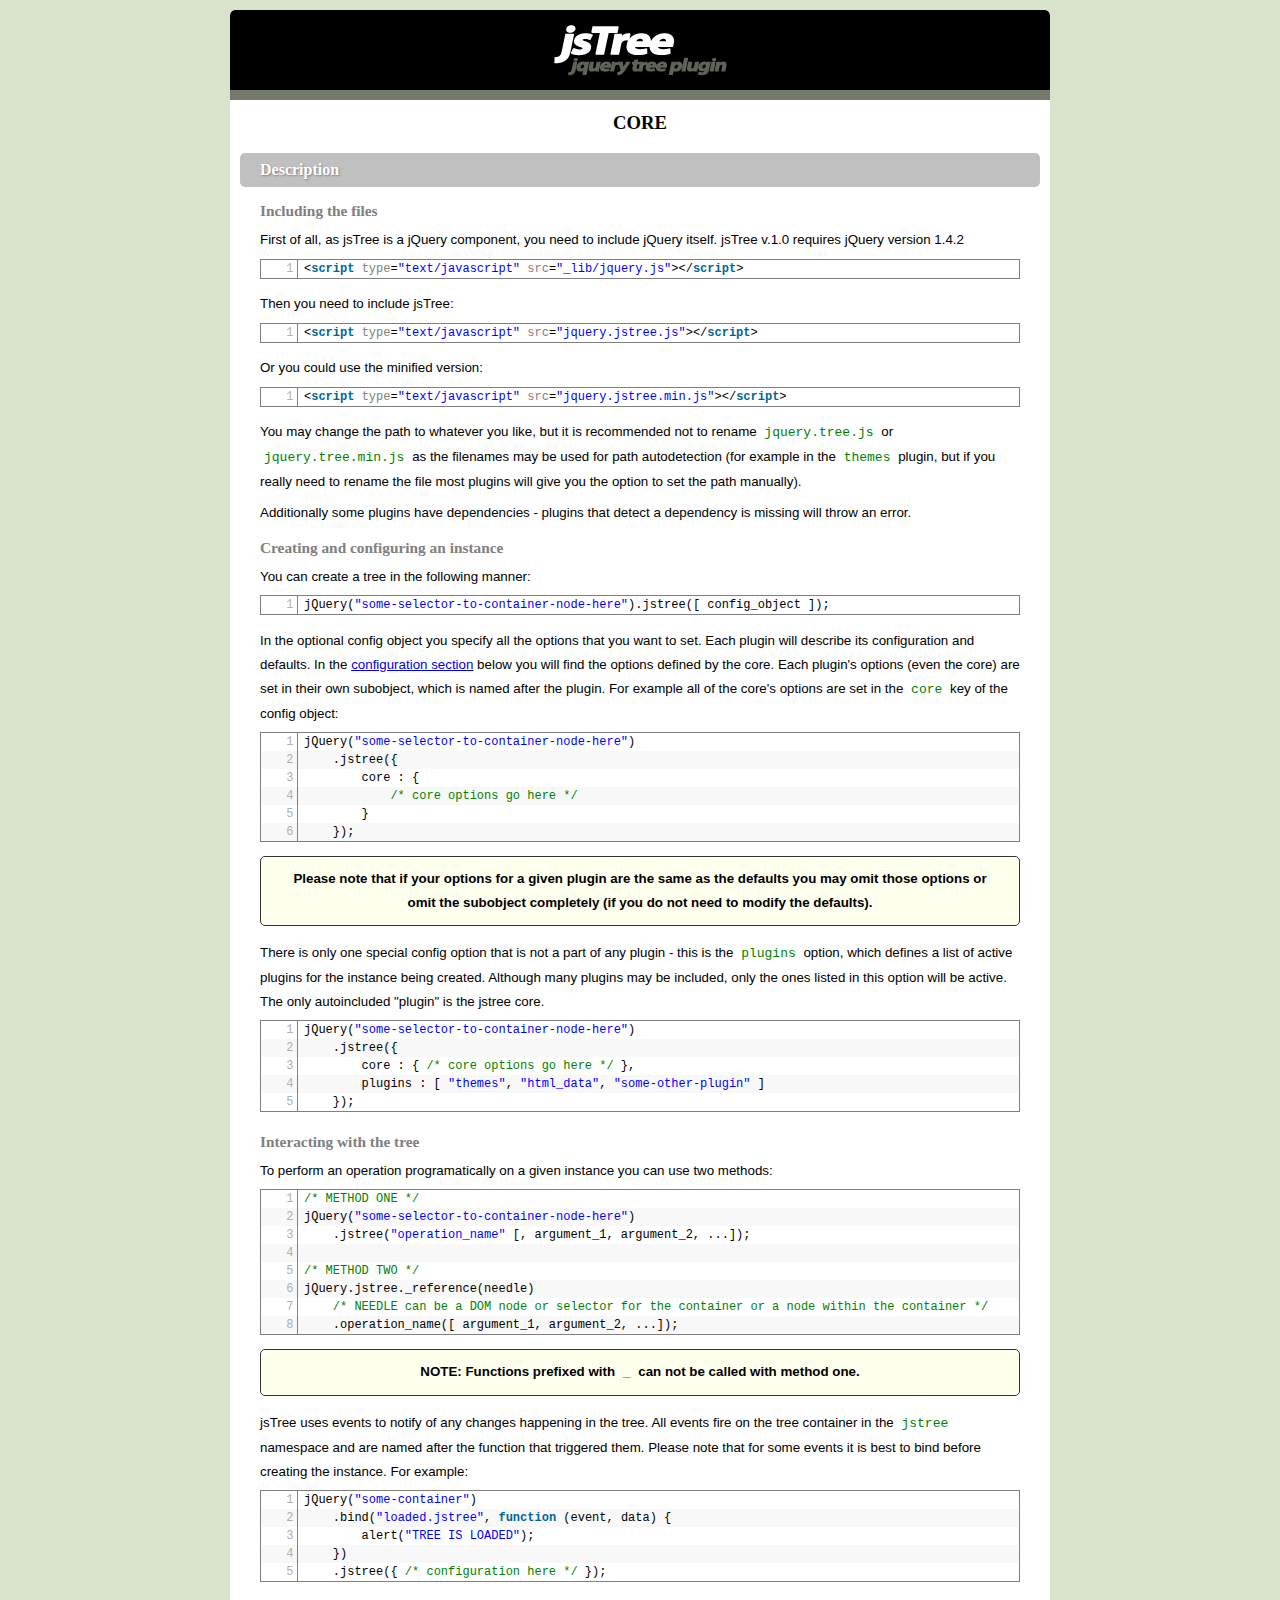
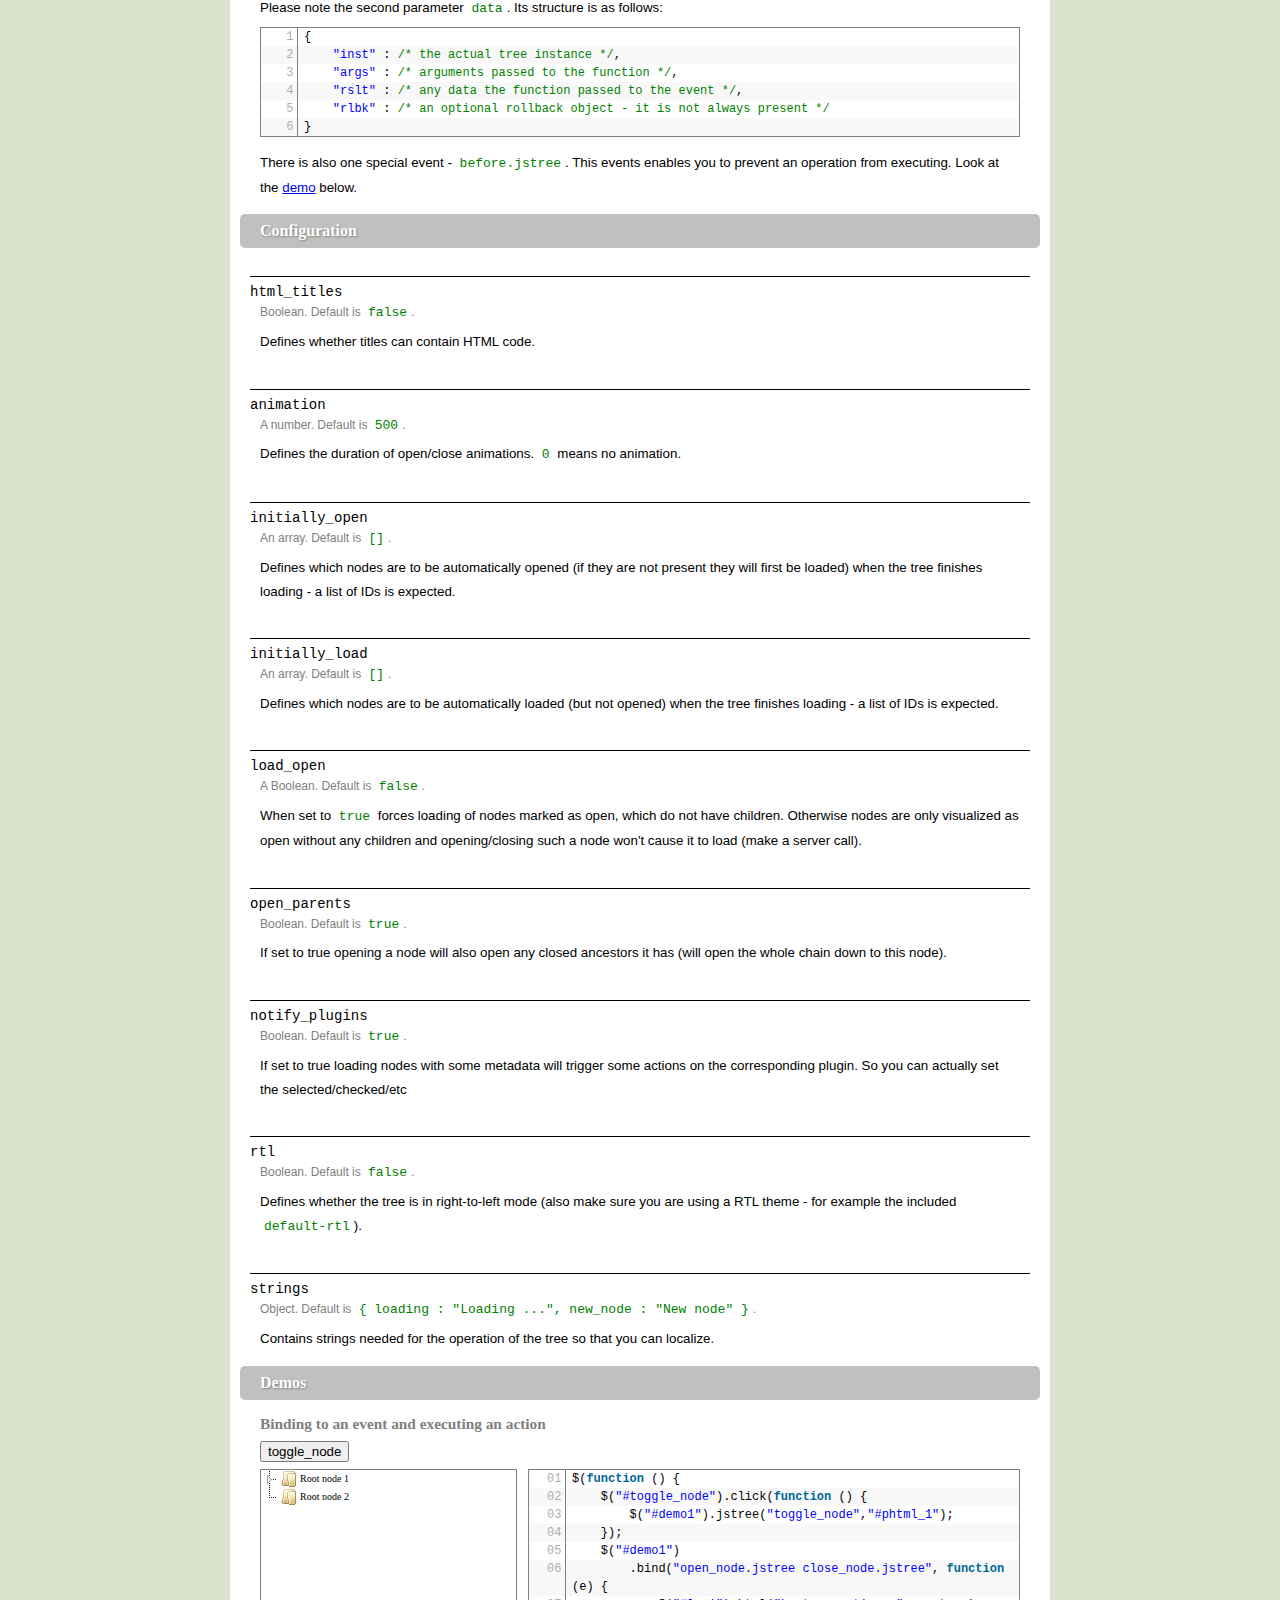
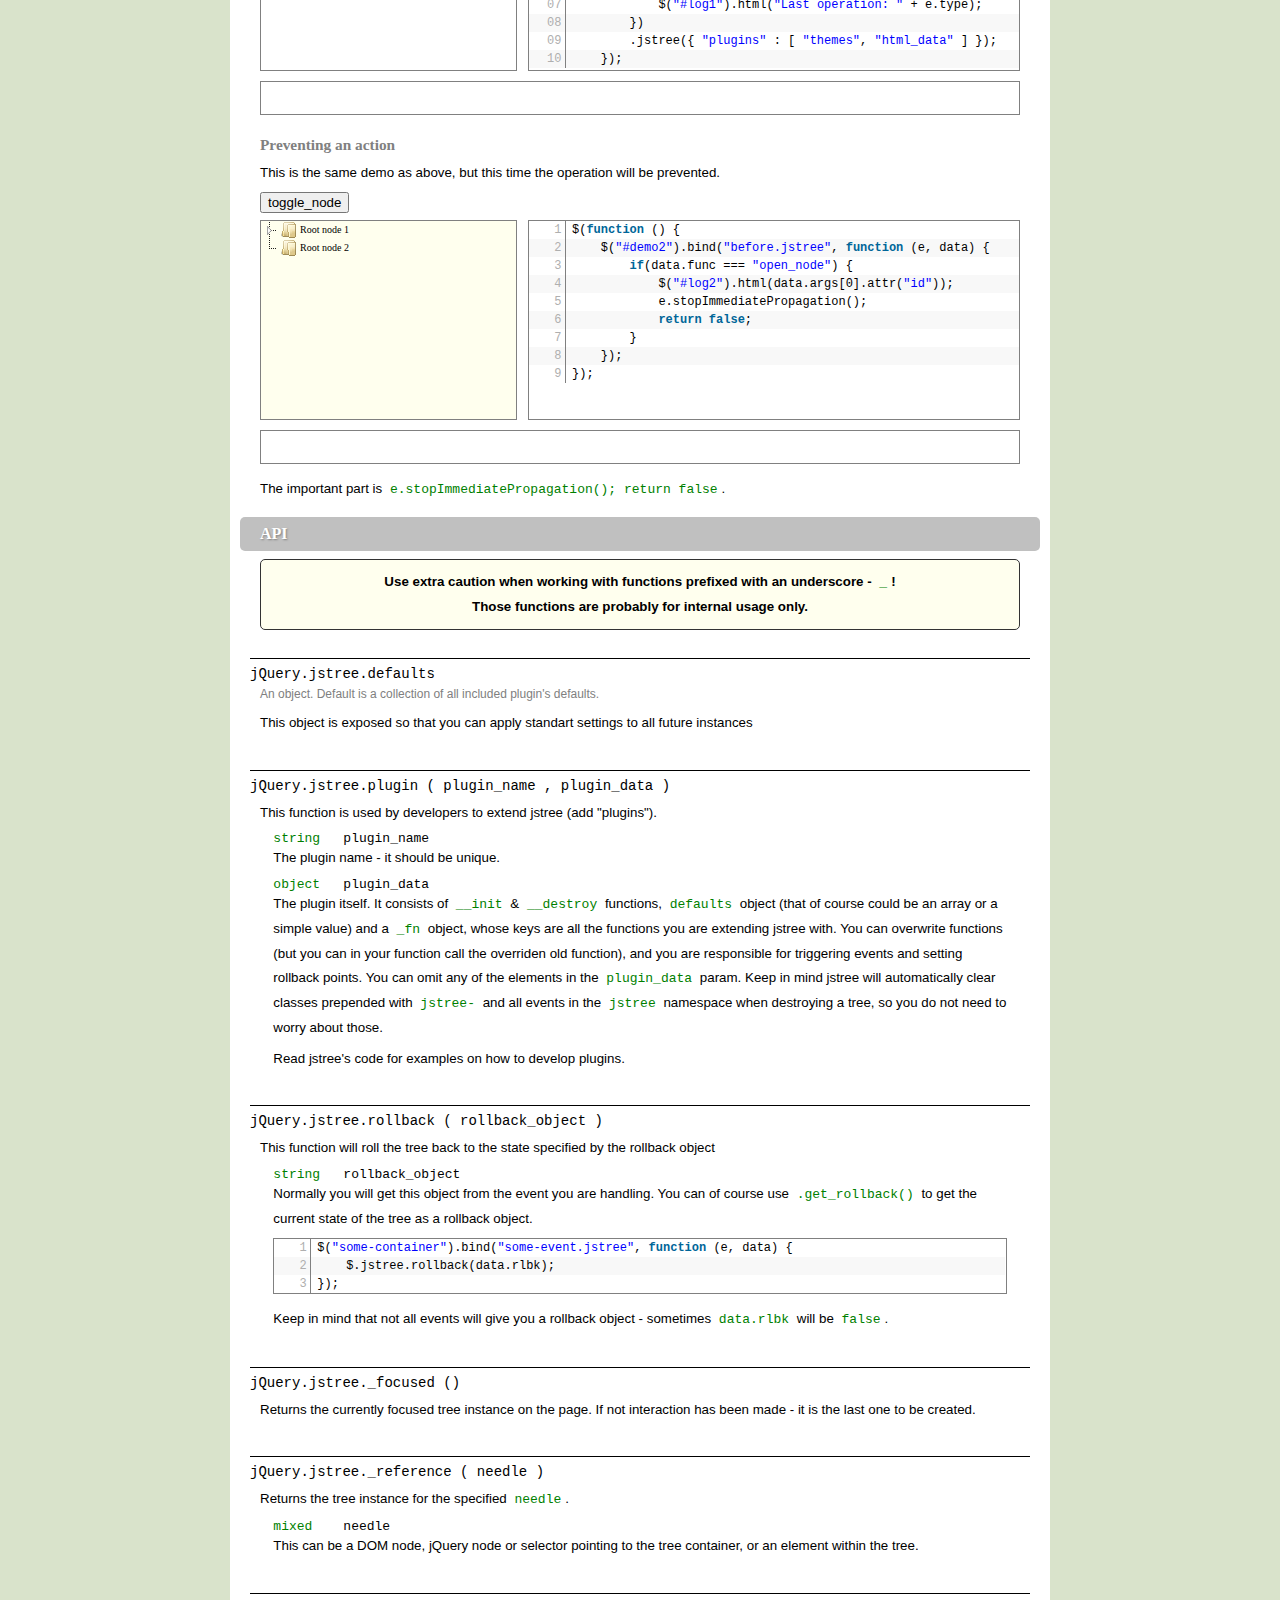
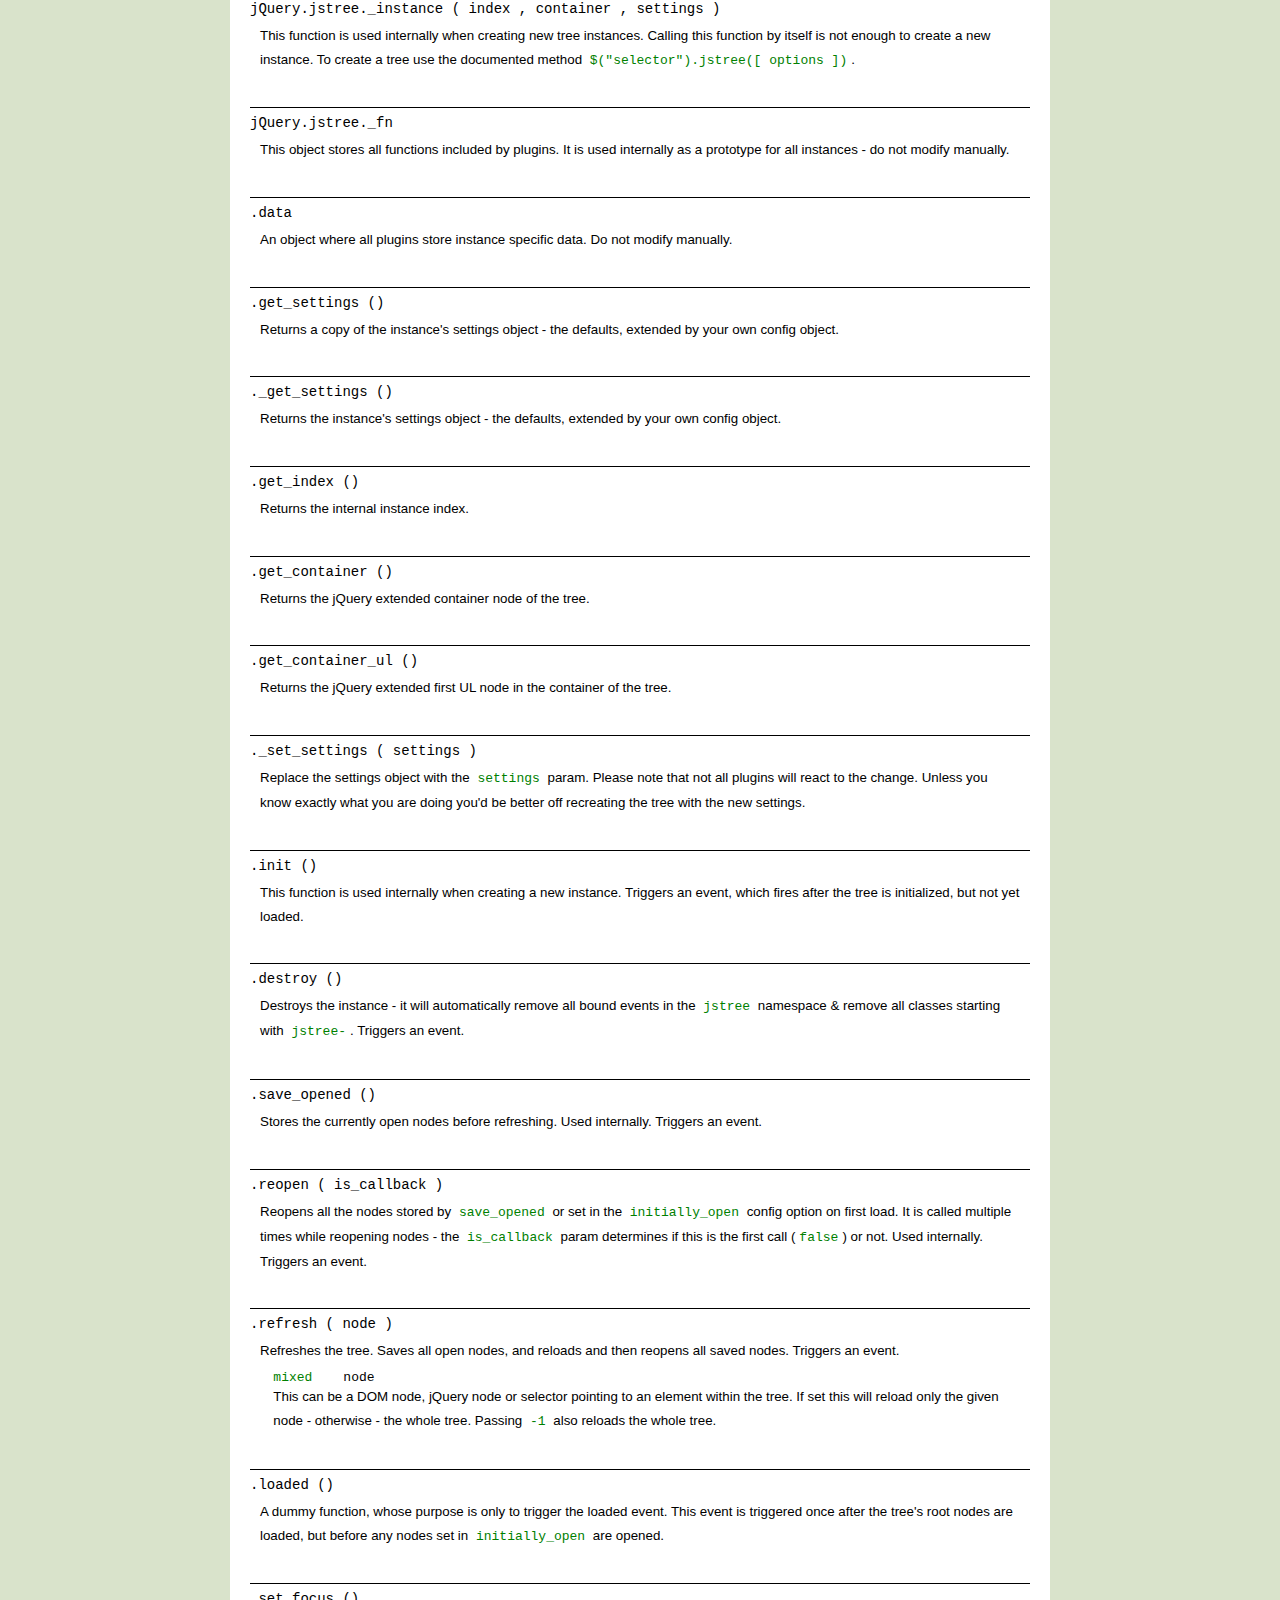
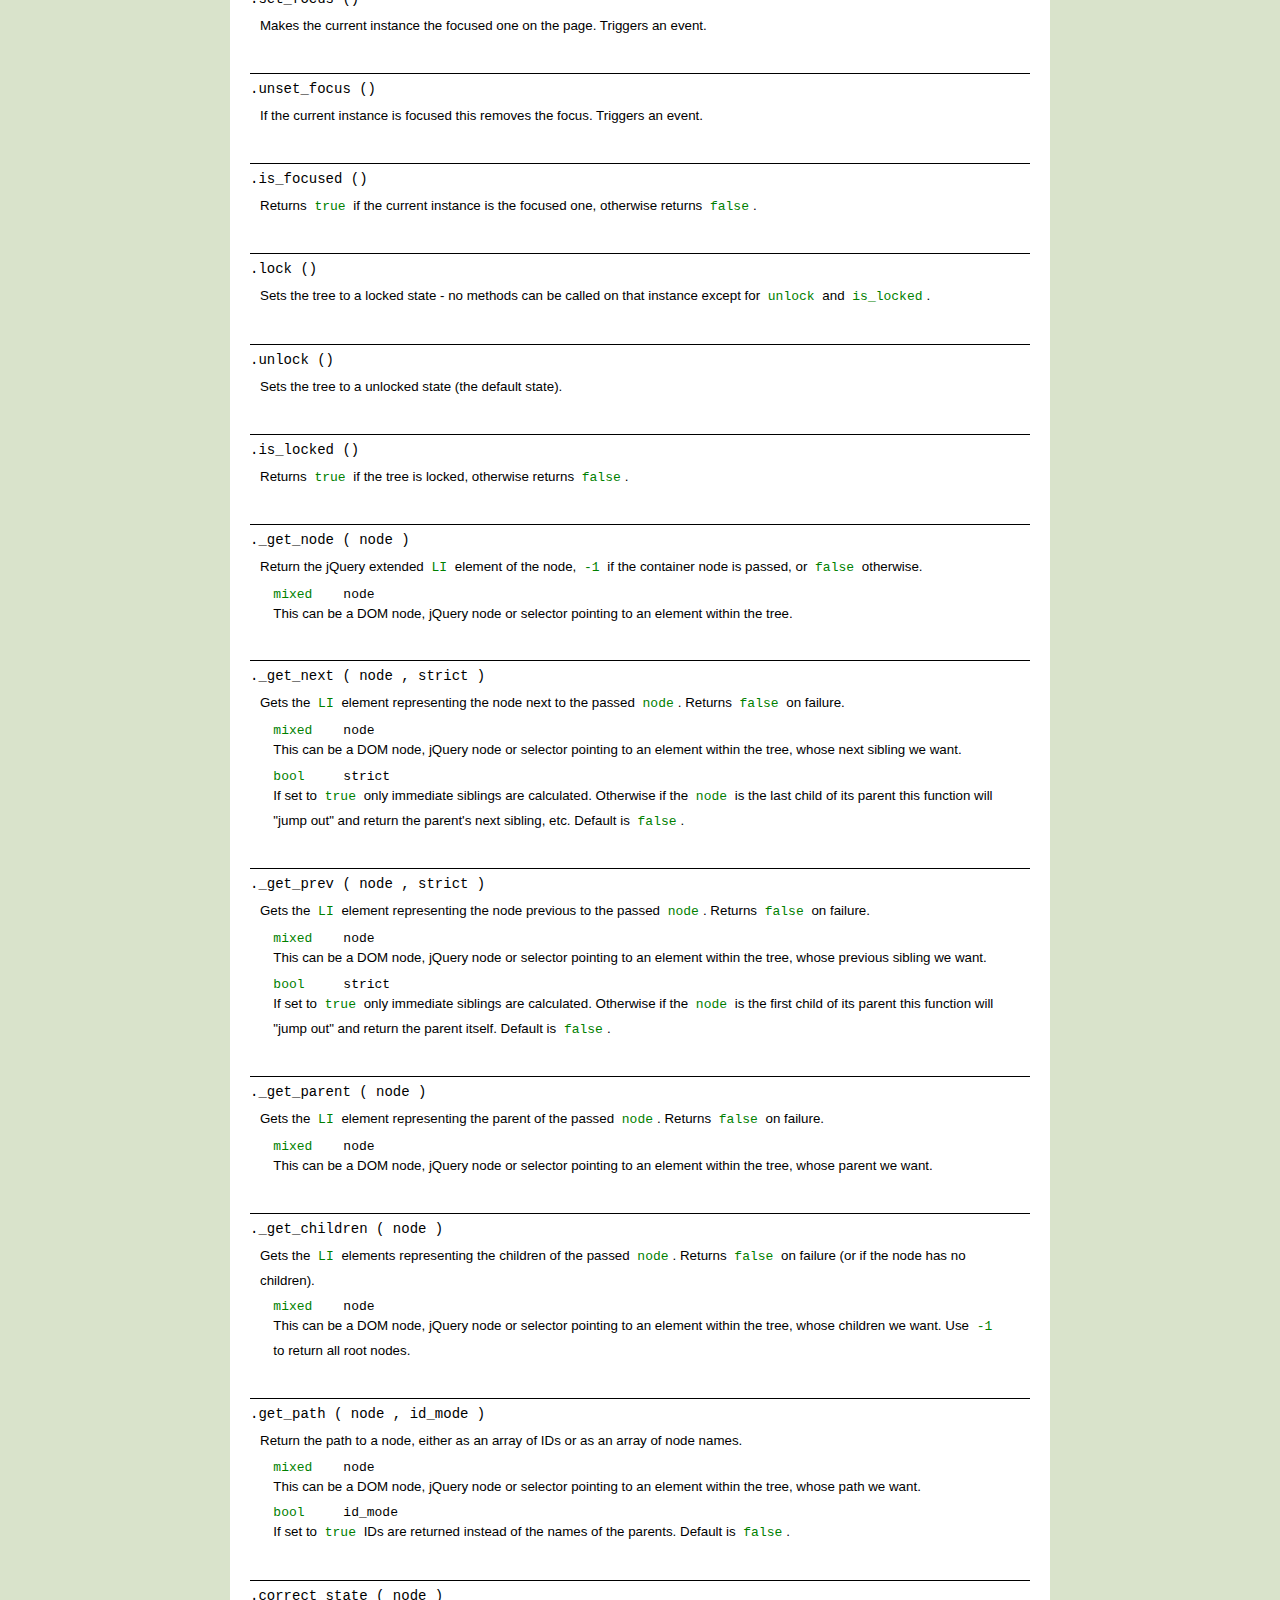
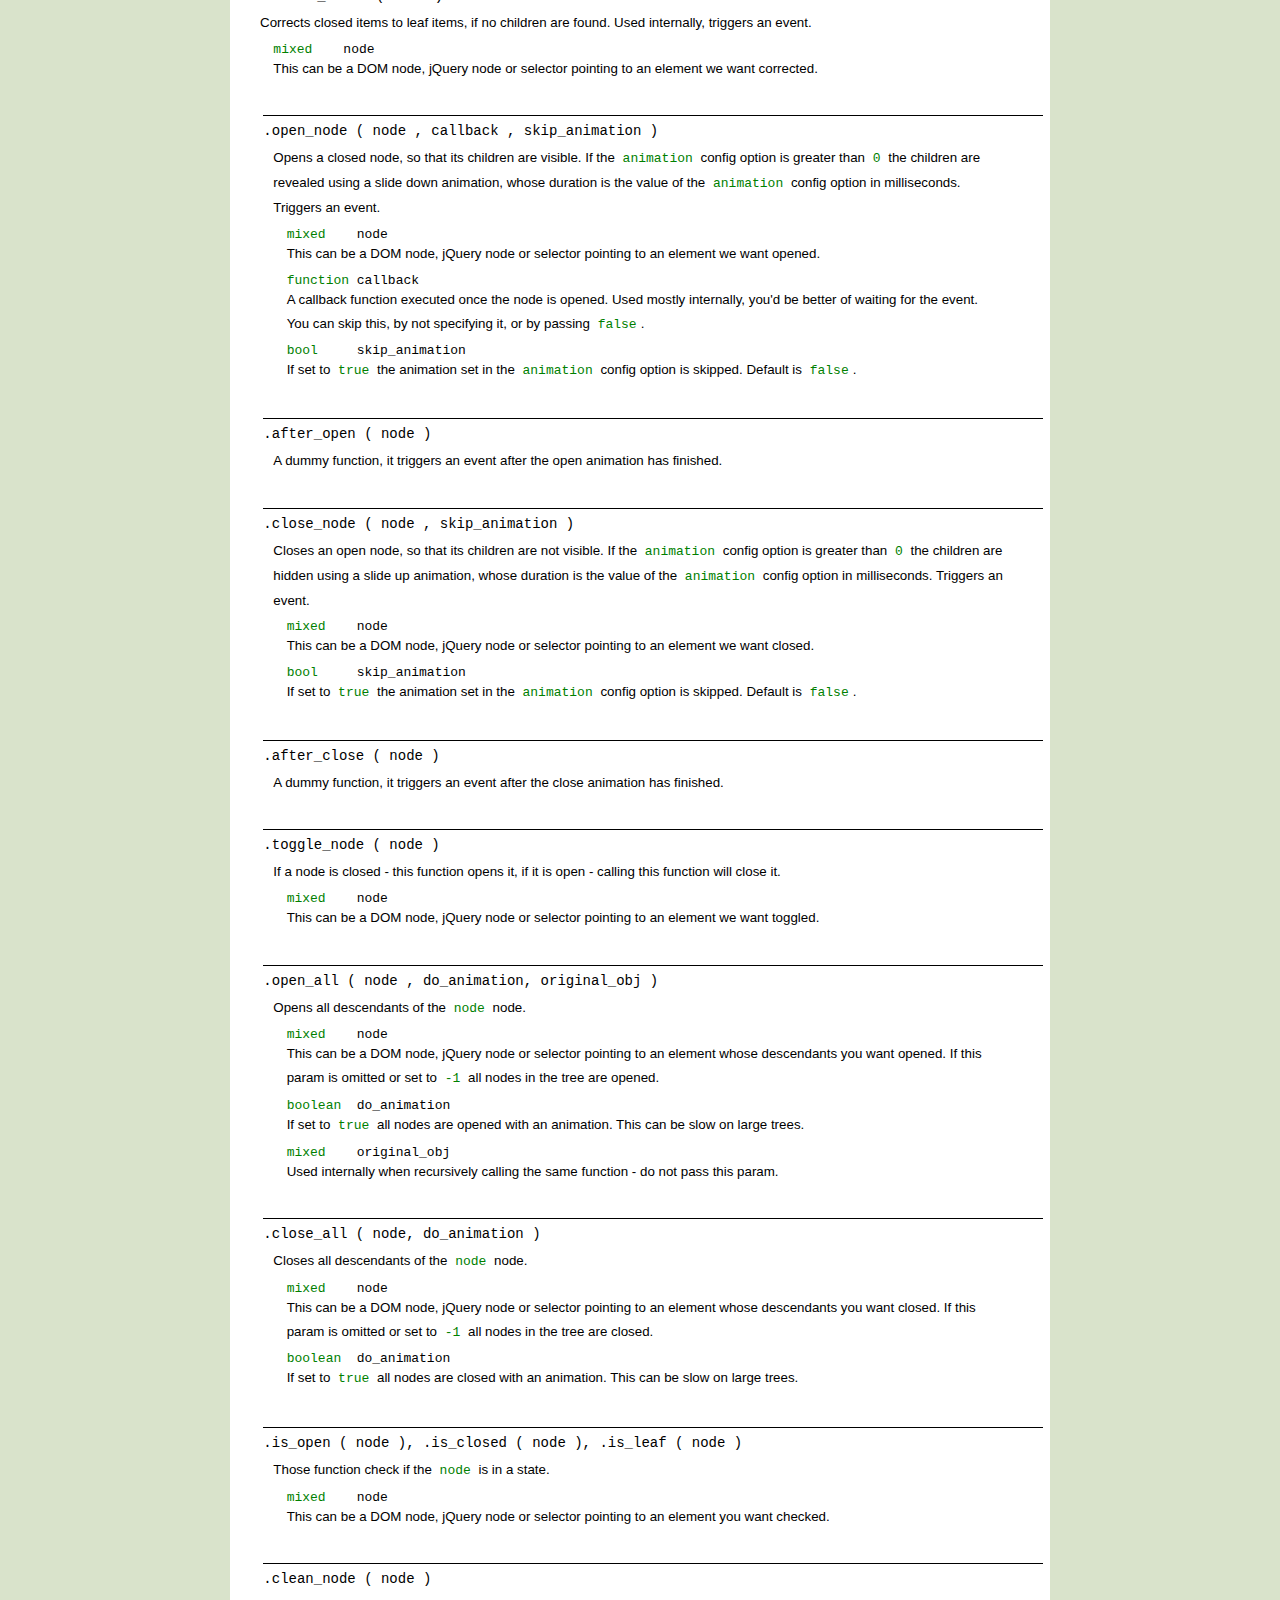
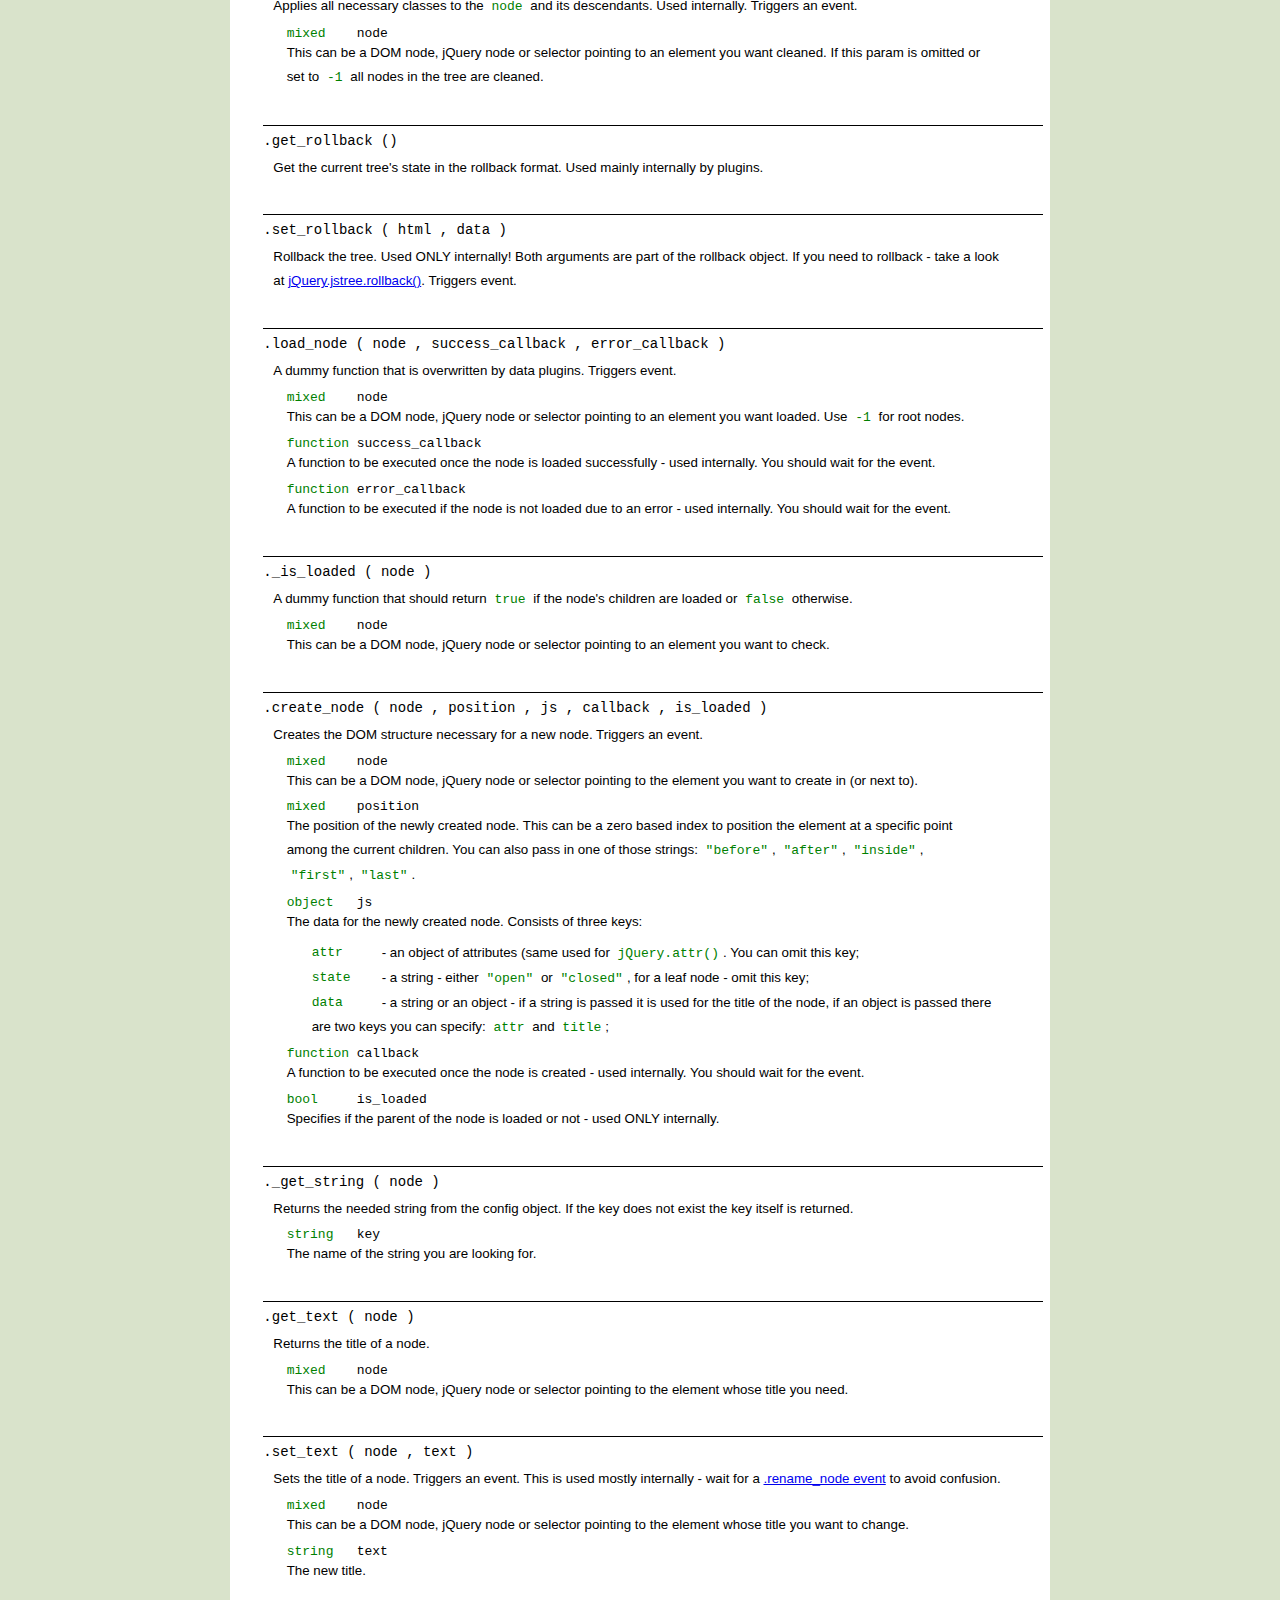
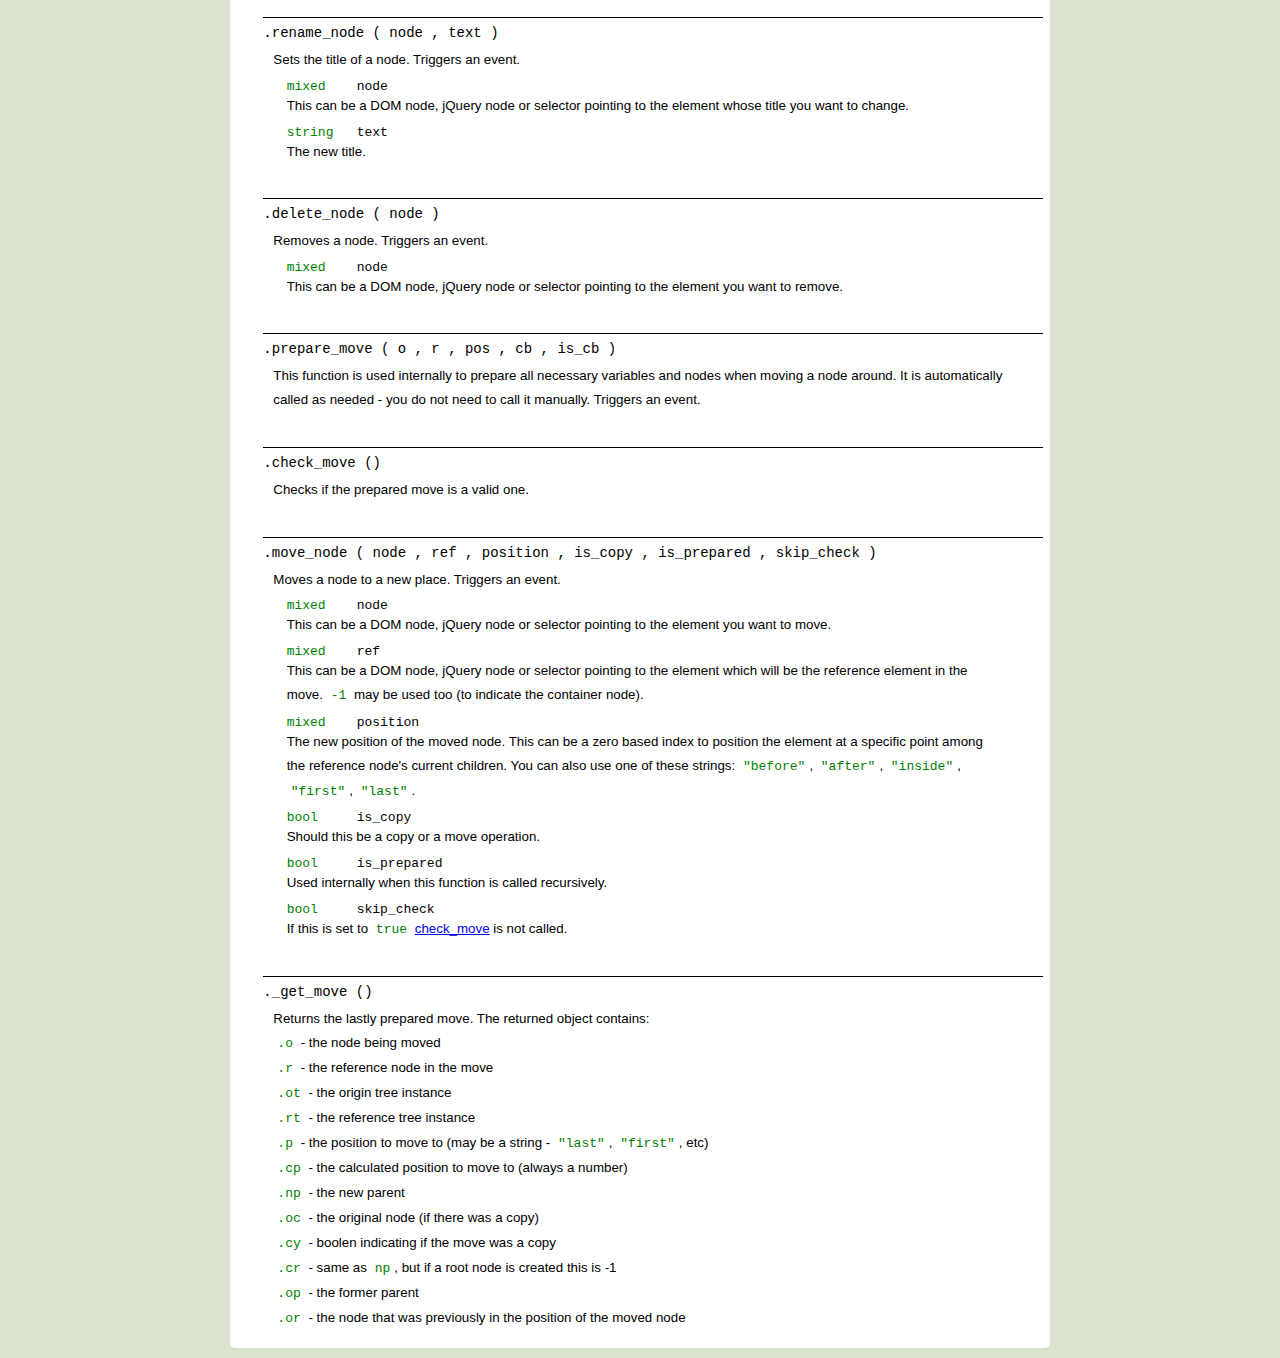
<file: jstree/_docs/core.html>
<!DOCTYPE html
PUBLIC "-//W3C//DTD XHTML 1.0 Strict//EN"
"http://www.w3.org/TR/xhtml1/DTD/xhtml1-strict.dtd">
<html xmlns="http://www.w3.org/1999/xhtml">
<head>
	<meta http-equiv="Content-Type" content="text/html; charset=utf-8" />
	<title>jsTree v.1.0 Core documentation</title>
	<script type="text/javascript" src="../_lib/jquery.js"></script>
	<script type="text/javascript" src="../_lib/jquery.cookie.js"></script>
	<script type="text/javascript" src="../_lib/jquery.hotkeys.js"></script>
	<script type="text/javascript" src="../jquery.jstree.js"></script>

	<link type="text/css" rel="stylesheet" href="syntax/!style.css"/>
	<link type="text/css" rel="stylesheet" href="!style.css"/>
	<script type="text/javascript" src="syntax/!script.js"></script>
</head>
<body>
<div id="container">

<h1 id="dhead">jsTree v.1.0</h1>
<h1>CORE</h1>
<h2>Description</h2>
<div id="description">
<h3>Including the files</h3>
<p>First of all, as jsTree is a jQuery component, you need to include jQuery itself. jsTree v.1.0 requires jQuery version 1.4.2</p>

<div class="code_f"><pre class="brush:xml;">
&lt;script type="text/javascript" src="_lib/jquery.js"&gt;&lt;/script&gt;
</pre></div>

<p>Then you need to include jsTree:</p>

<div class="code_f"><pre class="brush:xml;">
&lt;script type="text/javascript" src="jquery.jstree.js"&gt;&lt;/script&gt;
</pre></div>

<p>Or you could use the minified version:</p>

<div class="code_f"><pre class="brush:xml;">
&lt;script type="text/javascript" src="jquery.jstree.min.js"&gt;&lt/script&gt;
</pre></div>

<p>You may change the path to whatever you like, but it is recommended not to rename <code>jquery.tree.js</code> or <code>jquery.tree.min.js</code> as the filenames may be used for path autodetection (for example in the <code>themes</code> plugin, but if you really need to rename the file most plugins will give you the option to set the path manually).</p>

<p>Additionally some plugins have dependencies - plugins that detect a dependency is missing will throw an error.</p>

<h3>Creating and configuring an instance</h3>
<p>You can create a tree in the following manner:</p>

<div class="code_f"><pre class="brush:js;">
jQuery("some-selector-to-container-node-here").jstree([ config_object ]);
</pre></div>

<p>In the optional config object you specify all the options that you want to set. Each plugin will describe its configuration and defaults. In the <a href="#configuration">configuration section</a> below you will find the options defined by the core. Each plugin's options (even the core) are set in their own subobject, which is named after the plugin. For example all of the core's options are set in the <code>core</code> key of the config object:</p>
<div class="code_f"><pre class="brush:js;">
jQuery("some-selector-to-container-node-here")
	.jstree({
		core : {
			/* core options go here */
		}
	});
</pre></div>

<p class="note">Please note that if your options for a given plugin are the same as the defaults you may omit those options or omit the subobject completely (if you do not need to modify the defaults).</p>

<p>There is only one special config option that is not a part of any plugin - this is the <code>plugins</code> option, which defines a list of active plugins for the instance being created. Although many plugins may be included, only the ones listed in this option will be active. The only autoincluded "plugin" is the jstree core.</p>

<div class="code_f"><pre class="brush:js;">
jQuery("some-selector-to-container-node-here")
	.jstree({
		core : { /* core options go here */ },
		plugins : [ "themes", "html_data", "some-other-plugin" ]
	});
</pre></div>

<h3>Interacting with the tree</h3>

<p>To perform an operation programatically on a given instance you can use two methods:</p>
<div class="code_f"><pre class="brush:js;">
/* METHOD ONE */
jQuery("some-selector-to-container-node-here")
	.jstree("operation_name" [, argument_1, argument_2, ...]);

/* METHOD TWO */
jQuery.jstree._reference(needle) 
	/* NEEDLE can be a DOM node or selector for the container or a node within the container */
	.operation_name([ argument_1, argument_2, ...]);
</pre></div>
<p class="note">NOTE: Functions prefixed with <code>_</code> can not be called with method one.</p>

<p>jsTree uses events to notify of any changes happening in the tree. All events fire on the tree container in the <code>jstree</code> namespace and are named after the function that triggered them. Please note that for some events it is best to bind before creating the instance. For example:</p>
<div class="code_f"><pre class="brush:js;">
jQuery("some-container")
	.bind("loaded.jstree", function (event, data) {
		alert("TREE IS LOADED");
	})
	.jstree({ /* configuration here */ });
</pre></div>
<p>Please note the second parameter <code>data</code>. Its structure is as follows:</p>
<div class="code_f"><pre class="brush:js;">
{ 
	"inst" : /* the actual tree instance */, 
	"args" : /* arguments passed to the function */, 
	"rslt" : /* any data the function passed to the event */, 
	"rlbk" : /* an optional rollback object - it is not always present */
}
</pre></div>
<p>There is also one special event - <code>before.jstree</code>. This events enables you to prevent an operation from executing. Look at the <a href="#demos">demo</a> below.</p>

</div>

<h2 id="configuration">Configuration</h2>
<div class="panel configuration">

<h3>html_titles</h3>
<p class="meta">Boolean. Default is <code>false</code>.</p>
<p>Defines whether titles can contain HTML code.</p>

<h3>animation</h3>
<p class="meta">A number. Default is <code>500</code>.</p>
<p>Defines the duration of open/close animations. <code>0</code> means no animation.</p>

<h3>initially_open</h3>
<p class="meta">An array. Default is <code>[]</code>.</p>
<p>Defines which nodes are to be automatically opened (if they are not present they will first be loaded) when the tree finishes loading - a list of IDs is expected.</p>

<h3>initially_load</h3>
<p class="meta">An array. Default is <code>[]</code>.</p>
<p>Defines which nodes are to be automatically loaded (but not opened) when the tree finishes loading - a list of IDs is expected.</p>

<h3>load_open</h3>
<p class="meta">A Boolean. Default is <code>false</code>.</p>
<p>When set to <code>true</code> forces loading of nodes marked as open, which do not have children. Otherwise nodes are only visualized as open without any children and opening/closing such a node won't cause it to load (make a server call).</p>

<h3>open_parents</h3>
<p class="meta">Boolean. Default is <code>true</code>.</p>
<p>If set to true opening a node will also open any closed ancestors it has (will open the whole chain down to this node).</p>

<h3>notify_plugins</h3>
<p class="meta">Boolean. Default is <code>true</code>.</p>
<p>If set to true loading nodes with some metadata will trigger some actions on the corresponding plugin. So you can actually set the selected/checked/etc</p>

<h3>rtl</h3>
<p class="meta">Boolean. Default is <code>false</code>.</p>
<p>Defines whether the tree is in right-to-left mode (also make sure you are using a RTL theme - for example the included <code>default-rtl</code>).</p>

<h3>strings</h3>
<p class="meta">Object. Default is <code>{ loading : "Loading ...", new_node : "New node" }</code>.</p>
<p>Contains strings needed for the operation of the tree so that you can localize.</p>


</div>

<h2 id="demos">Demos</h2>
<div class="panel">

<h3>Binding to an event and executing an action</h3>
<input type="button" class="button" value="toggle_node" id="toggle_node" style="clear:both;" />
<div id="demo1" class="demo">
	<ul>
		<li id="phtml_1">
			<a href="#">Root node 1</a>
			<ul>
				<li id="phtml_2">
					<a href="#">Child node 1</a>
				</li>
				<li id="phtml_3">
					<a href="#">Child node 2</a>
				</li>
			</ul>
		</li>
		<li id="phtml_4">
			<a href="#">Root node 2</a>
		</li>
	</ul>
</div>
<script type="text/javascript" class="source">
$(function () {
	$("#toggle_node").click(function () { 
		$("#demo1").jstree("toggle_node","#phtml_1");
	});
	$("#demo1")
		.bind("open_node.jstree close_node.jstree", function (e) {
			$("#log1").html("Last operation: " + e.type);
		})
		.jstree({ "plugins" : [ "themes", "html_data" ] });
	});
</script>
<p class="log" id="log1" style="clear:both;">&#160;</p>

<h3>Preventing an action</h3>
<p>This is the same demo as above, but this time the operation will be prevented.</p>
<input type="button" class="button" value="toggle_node" id="toggle_node2" style="clear:both;" />
<div id="demo2" class="demo">
	<ul>
		<li id="html_1">
			<a href="#">Root node 1</a>
			<ul>
				<li id="html_2">
					<a href="#">Child node 1</a>
				</li>
				<li id="html_3">
					<a href="#">Child node 2</a>
				</li>
			</ul>
		</li>
		<li id="html_4">
			<a href="#">Root node 2</a>
		</li>
	</ul>
</div>
<script type="text/javascript">
$(function () {
	$("#toggle_node2").click(function () { 
		$("#demo2").jstree("toggle_node","#html_1");
	});
	$("#demo2")
		.bind("open_node.jstree close_node.jstree", function (e) {
			$("#log2").html("Last operation: " + e.type);
		})
		.jstree({ "plugins" : [ "themes", "html_data" ] });
	});
</script>
<script type="text/javascript" class="source">
$(function () {
	$("#demo2").bind("before.jstree", function (e, data) {
		if(data.func === "open_node") {
			$("#log2").html(data.args[0].attr("id"));
			e.stopImmediatePropagation();
			return false;
		}
	});
});
</script>
<p class="log" id="log2" style="clear:both;">&#160;</p>
<p>The important part is <code>e.stopImmediatePropagation(); return false</code>.</p>
</div>

<h2 id="api">API</h2>
<div class="panel api">
<p class="note">Use extra caution when working with functions prefixed with an underscore - <code>_</code>!<br />Those functions are probably for internal usage only.</p>


<h3 id="jstree.defaults">jQuery.jstree.defaults</h3>
<p class="meta">An object. Default is a collection of all included plugin's defaults.</p>
<p>This object is exposed so that you can apply standart settings to all future instances</p>

<h3 id="jstree.plugin">jQuery.jstree.plugin ( plugin_name , plugin_data )</h3>
<p>This function is used by developers to extend jstree (add "plugins").</p>
<ul class="arguments">
	<li>
		<code class="tp">string</code> <strong>plugin_name</strong>
		<p>The plugin name - it should be unique.</p>
	</li>
	<li>
		<code class="tp">object</code> <strong>plugin_data</strong>
		<p>The plugin itself. It consists of <code>__init</code> &amp; <code>__destroy</code> functions, <code>defaults</code> object (that of course could be an array or a simple value) and a <code>_fn</code> object, whose keys are all the functions you are extending jstree with. You can overwrite functions (but you can in your function call the overriden old function), and you are responsible for triggering events and setting rollback points. You can omit any of the elements in the <code>plugin_data</code> param. Keep in mind jstree will automatically clear classes prepended with <code>jstree-</code> and all events in the <code>jstree</code> namespace when destroying a tree, so you do not need to worry about those.</p>
		<p>Read jstree's code for examples on how to develop plugins.</p>
	</li>
</ul>

<h3 id="jstree.rollback">jQuery.jstree.rollback ( rollback_object )</h3>
<p>This function will roll the tree back to the state specified by the rollback object</p>
<ul class="arguments">
	<li>
		<code class="tp">string</code> <strong>rollback_object</strong>
		<p>Normally you will get this object from the event you are handling. You can of course use <code>.get_rollback()</code> to get the current state of the tree as a rollback object.</p>
		<div class="code_f"><pre class="brush:js;">
$("some-container").bind("some-event.jstree", function (e, data) {
	$.jstree.rollback(data.rlbk);
});</pre></div>
		<p>Keep in mind that not all events will give you a rollback object - sometimes <code>data.rlbk</code> will be <code>false</code>.</p>
	</li>
</ul>

<h3 id="jstree._focused">jQuery.jstree._focused ()</h3>
<p>Returns the currently focused tree instance on the page. If not interaction has been made - it is the last one to be created.</p>

<h3 id="jstree._reference">jQuery.jstree._reference ( needle )</h3>
<p>Returns the tree instance for the specified <code>needle</code>.</p>
<ul class="arguments">
	<li>
		<code class="tp">mixed</code> <strong>needle</strong>
		<p>This can be a DOM node, jQuery node or selector pointing to the tree container, or an element within the tree.</p>
	</li>
</ul>

<h3 id="jstree._instance">jQuery.jstree._instance ( index , container , settings )</h3>
<p>This function is used internally when creating new tree instances. Calling this function by itself is not enough to create a new instance. To create a tree use the documented method <code>$("selector").jstree([ options ])</code>.</p>

<h3 id="jstree._fn">jQuery.jstree._fn</h3>
<p>This object stores all functions included by plugins. It is used internally as a prototype for all instances - do not modify manually.</p>

<h3 id="data">.data</h3>
<p>An object where all plugins store instance specific data. Do not modify manually.</p>

<h3 id="get_settings">.get_settings ()</h3>
<p>Returns a copy of the instance's settings object - the defaults, extended by your own config object.</p>

<h3 id="_get_settings">._get_settings ()</h3>
<p>Returns the instance's settings object - the defaults, extended by your own config object.</p>

<h3 id="get_index">.get_index ()</h3>
<p>Returns the internal instance index.</p>

<h3 id="get_container">.get_container ()</h3>
<p>Returns the jQuery extended container node of the tree.</p>

<h3 id="get_container_ul">.get_container_ul ()</h3>
<p>Returns the jQuery extended first UL node in the container of the tree.</p>

<h3 id="_set_settings">._set_settings ( settings )</h3>
<p>Replace the settings object with the <code>settings</code> param. Please note that not all plugins will react to the change. Unless you know exactly what you are doing you'd be better off recreating the tree with the new settings.</p>

<h3 id="init">.init ()</h3>
<p>This function is used internally when creating a new instance. Triggers an event, which fires after the tree is initialized, but not yet loaded.</p>

<h3 id="destroy">.destroy ()</h3>
<p>Destroys the instance - it will automatically remove all bound events in the <code>jstree</code> namespace &amp; remove all classes starting with <code>jstree-</code>. Triggers an event.</p>

<h3 id="save_opened">.save_opened ()</h3>
<p>Stores the currently open nodes before refreshing. Used internally. Triggers an event.</p>

<h3 id="reopen">.reopen ( is_callback )</h3>
<p>Reopens all the nodes stored by <code>save_opened</code> or set in the <code>initially_open</code> config option on first load. It is called multiple times while reopening nodes - the <code>is_callback</code> param determines if this is the first call (<code>false</code>) or not. Used internally. Triggers an event.</p>

<h3 id="refresh">.refresh ( node )</h3>
<p>Refreshes the tree. Saves all open nodes, and reloads and then reopens all saved nodes. Triggers an event.</p>
<ul class="arguments">
	<li>
		<code class="tp">mixed</code> <strong>node</strong>
		<p>This can be a DOM node, jQuery node or selector pointing to an element within the tree. If set this will reload only the given node - otherwise - the whole tree. Passing <code>-1</code> also reloads the whole tree.</p>
	</li>
</ul>

<h3 id="loaded">.loaded ()</h3>
<p>A dummy function, whose purpose is only to trigger the loaded event. This event is triggered once after the tree's root nodes are loaded, but before any nodes set in <code>initially_open</code> are opened.</p>

<h3 id="set_focus">.set_focus ()</h3>
<p>Makes the current instance the focused one on the page. Triggers an event.</p>

<h3 id="unset_focus">.unset_focus ()</h3>
<p>If the current instance is focused this removes the focus. Triggers an event.</p>

<h3 id="is_focused">.is_focused ()</h3>
<p>Returns <code>true</code> if the current instance is the focused one, otherwise returns <code>false</code>.</p>

<h3 id="lock">.lock ()</h3>
<p>Sets the tree to a locked state - no methods can be called on that instance except for <code>unlock</code> and <code>is_locked</code>.</p>
<h3 id="unlock">.unlock ()</h3>
<p>Sets the tree to a unlocked state (the default state).</p>
<h3 id="is_locked">.is_locked ()</h3>
<p>Returns <code>true</code> if the tree is locked, otherwise returns <code>false</code>.</p>

<h3 id="_get_node">._get_node ( node )</h3>
<p>Return the jQuery extended <code>LI</code> element of the node, <code>-1</code> if the container node is passed, or <code>false</code> otherwise.</p>
<ul class="arguments">
	<li>
		<code class="tp">mixed</code> <strong>node</strong>
		<p>This can be a DOM node, jQuery node or selector pointing to an element within the tree.</p>
	</li>
</ul>

<h3 id="_get_next">._get_next ( node , strict )</h3>
<p>Gets the <code>LI</code> element representing the node next to the passed <code>node</code>. Returns <code>false</code> on failure.</p>
<ul class="arguments">
	<li>
		<code class="tp">mixed</code> <strong>node</strong>
		<p>This can be a DOM node, jQuery node or selector pointing to an element within the tree, whose next sibling we want.</p>
	</li>
	<li>
		<code class="tp">bool</code> <strong>strict</strong>
		<p>If set to <code>true</code> only immediate siblings are calculated. Otherwise if the <code>node</code> is the last child of its parent this function will "jump out" and return the parent's next sibling, etc. Default is <code>false</code>.</p>
	</li>
</ul>

<h3 id="_get_prev">._get_prev ( node , strict )</h3>
<p>Gets the <code>LI</code> element representing the node previous to the passed <code>node</code>. Returns <code>false</code> on failure.</p>
<ul class="arguments">
	<li>
		<code class="tp">mixed</code> <strong>node</strong>
		<p>This can be a DOM node, jQuery node or selector pointing to an element within the tree, whose previous sibling we want.</p>
	</li>
	<li>
		<code class="tp">bool</code> <strong>strict</strong>
		<p>If set to <code>true</code> only immediate siblings are calculated. Otherwise if the <code>node</code> is the first child of its parent this function will "jump out" and return the parent itself. Default is <code>false</code>.</p>
	</li>
</ul>

<h3 id="_get_parent">._get_parent ( node )</h3>
<p>Gets the <code>LI</code> element representing the parent of the passed <code>node</code>. Returns <code>false</code> on failure.</p>
<ul class="arguments">
	<li>
		<code class="tp">mixed</code> <strong>node</strong>
		<p>This can be a DOM node, jQuery node or selector pointing to an element within the tree, whose parent we want.</p>
	</li>
</ul>

<h3 id="_get_children">._get_children ( node )</h3>
<p>Gets the <code>LI</code> elements representing the children of the passed <code>node</code>. Returns <code>false</code> on failure (or if the node has no children).</p>
<ul class="arguments">
	<li>
		<code class="tp">mixed</code> <strong>node</strong>
		<p>This can be a DOM node, jQuery node or selector pointing to an element within the tree, whose children we want. Use <code>-1</code> to return all root nodes.</p>
	</li>
</ul>

<h3 id="get_path">.get_path ( node , id_mode )</h3>
<p>Return the path to a node, either as an array of IDs or as an array of node names.</p>
<ul class="arguments">
	<li>
		<code class="tp">mixed</code> <strong>node</strong>
		<p>This can be a DOM node, jQuery node or selector pointing to an element within the tree, whose path we want.</p>
	</li>
	<li>
		<code class="tp">bool</code> <strong>id_mode</strong>
		<p>If set to <code>true</code> IDs are returned instead of the names of the parents. Default is <code>false</code>.</p>
	</li>
</ul>

<h3 id="correct_state">.correct_state ( node )</h3>
<p>Corrects closed items to leaf items, if no children are found. Used internally, triggers an event.</p>
<ul class="arguments">
	<li>
		<code class="tp">mixed</code> <strong>node</strong>
		<p>This can be a DOM node, jQuery node or selector pointing to an element we want corrected.</p>
	</li>


<h3 id="open_node">.open_node ( node , callback , skip_animation )</h3>
<p>Opens a closed node, so that its children are visible. If the <code>animation</code> config option is greater than <code>0</code> the children are revealed using a slide down animation, whose duration is the value of the <code>animation</code> config option in milliseconds. Triggers an event.</p>
<ul class="arguments">
	<li>
		<code class="tp">mixed</code> <strong>node</strong>
		<p>This can be a DOM node, jQuery node or selector pointing to an element we want opened.</p>
	</li>
	<li>
		<code class="tp">function</code> <strong>callback</strong>
		<p>A callback function executed once the node is opened. Used mostly internally, you'd be better of waiting for the event. You can skip this, by not specifying it, or by passing <code>false</code>.</p>
	</li>
	<li>
		<code class="tp">bool</code> <strong>skip_animation</strong>
		<p>If set to <code>true</code> the animation set in the <code>animation</code> config option is skipped. Default is <code>false</code>.</p>
	</li>
</ul>

<h3 id="after_open">.after_open ( node )</h3>
<p>A dummy function, it triggers an event after the open animation has finished.</p>

<h3 id="close_node">.close_node ( node , skip_animation )</h3>
<p>Closes an open node, so that its children are not visible. If the <code>animation</code> config option is greater than <code>0</code> the children are hidden using a slide up animation, whose duration is the value of the <code>animation</code> config option in milliseconds. Triggers an event.</p>
<ul class="arguments">
	<li>
		<code class="tp">mixed</code> <strong>node</strong>
		<p>This can be a DOM node, jQuery node or selector pointing to an element we want closed.</p>
	</li>
	<li>
		<code class="tp">bool</code> <strong>skip_animation</strong>
		<p>If set to <code>true</code> the animation set in the <code>animation</code> config option is skipped. Default is <code>false</code>.</p>
	</li>
</ul>

<h3 id="after_close">.after_close ( node )</h3>
<p>A dummy function, it triggers an event after the close animation has finished.</p>

<h3 id="toggle_node">.toggle_node ( node )</h3>
<p>If a node is closed - this function opens it, if it is open - calling this function will close it.</p>
<ul class="arguments">
	<li>
		<code class="tp">mixed</code> <strong>node</strong>
		<p>This can be a DOM node, jQuery node or selector pointing to an element we want toggled.</p>
	</li>
</ul>

<h3 id="open_all">.open_all ( node , do_animation, original_obj )</h3>
<p>Opens all descendants of the <code>node</code> node.</p>
<ul class="arguments">
	<li>
		<code class="tp">mixed</code> <strong>node</strong>
		<p>This can be a DOM node, jQuery node or selector pointing to an element whose descendants you want opened. If this param is omitted or set to <code>-1</code> all nodes in the tree are opened.</p>
	</li>
	<li>
		<code class="tp">boolean</code> <strong>do_animation</strong>
		<p>If set to <code>true</code> all nodes are opened with an animation. This can be slow on large trees.</p>
	</li>
	<li>
		<code class="tp">mixed</code> <strong>original_obj</strong>
		<p>Used internally when recursively calling the same function - do not pass this param.</p>
	</li>
</ul>

<h3 id="close_all">.close_all ( node, do_animation )</h3>
<p>Closes all descendants of the <code>node</code> node.</p>
<ul class="arguments">
	<li>
		<code class="tp">mixed</code> <strong>node</strong>
		<p>This can be a DOM node, jQuery node or selector pointing to an element whose descendants you want closed. If this param is omitted or set to <code>-1</code> all nodes in the tree are closed.</p>
	</li>
	<li>
		<code class="tp">boolean</code> <strong>do_animation</strong>
		<p>If set to <code>true</code> all nodes are closed with an animation. This can be slow on large trees.</p>
	</li>
</ul>

<div style="height:1px; visibility:hidden;"><span id="is_leaf">&nbsp;</span><span id="is_closed">&nbsp;</span></div>
<h3 id="is_open">.is_open ( node ), .is_closed ( node ), .is_leaf ( node )</h3>
<p>Those function check if the <code>node</code> is in a state.</p>
<ul class="arguments">
	<li>
		<code class="tp">mixed</code> <strong>node</strong>
		<p>This can be a DOM node, jQuery node or selector pointing to an element you want checked.</p>
	</li>
</ul>

<h3 id="clean_node">.clean_node ( node )</h3>
<p>Applies all necessary classes to the <code>node</code> and its descendants. Used internally. Triggers an event.</p>
<ul class="arguments">
	<li>
		<code class="tp">mixed</code> <strong>node</strong>
		<p>This can be a DOM node, jQuery node or selector pointing to an element you want cleaned. If this param is omitted or set to <code>-1</code> all nodes in the tree are cleaned.</p>
	</li>
</ul>

<h3 id="get_rollback">.get_rollback ()</h3>
<p>Get the current tree's state in the rollback format. Used mainly internally by plugins.</p>

<h3 id="set_rollback">.set_rollback ( html , data )</h3>
<p>Rollback the tree. Used ONLY internally! Both arguments are part of the rollback object. If you need to rollback - take a look at <a href="#jstree.rollback">jQuery.jstree.rollback()</a>. Triggers event.</p>

<h3 id="load_node">.load_node ( node , success_callback , error_callback )</h3>
<p>A dummy function that is overwritten by data plugins. Triggers event.</p>
<ul class="arguments">
	<li>
		<code class="tp">mixed</code> <strong>node</strong>
		<p>This can be a DOM node, jQuery node or selector pointing to an element you want loaded. Use <code>-1</code> for root nodes.</p>
	</li>
	<li>
		<code class="tp">function</code> <strong>success_callback</strong>
		<p>A function to be executed once the node is loaded successfully - used internally. You should wait for the event.</p>
	</li>
	<li>
		<code class="tp">function</code> <strong>error_callback</strong>
		<p>A function to be executed if the node is not loaded due to an error - used internally. You should wait for the event.</p>
	</li>
</ul>

<h3 id="_is_loaded">._is_loaded ( node )</h3>
<p>A dummy function that should return <code>true</code> if the node's children are loaded or <code>false</code> otherwise.</p>
<ul class="arguments">
	<li>
		<code class="tp">mixed</code> <strong>node</strong>
		<p>This can be a DOM node, jQuery node or selector pointing to an element you want to check.</p>
	</li>
</ul>

<h3 id="create_node">.create_node ( node , position , js , callback , is_loaded )</h3>
<p>Creates the DOM structure necessary for a new node. Triggers an event.</p>
<ul class="arguments">
	<li>
		<code class="tp">mixed</code> <strong>node</strong>
		<p>This can be a DOM node, jQuery node or selector pointing to the element you want to create in (or next to).</p>
	</li>
	<li>
		<code class="tp">mixed</code> <strong>position</strong>
		<p>The position of the newly created node. This can be a zero based index to position the element at a specific point among the current children. You can also pass in one of those strings: <code>"before"</code>, <code>"after"</code>, <code>"inside"</code>, <code>"first"</code>, <code>"last"</code>.</p>
	</li>
	<li>
		<code class="tp">object</code> <strong>js</strong>
		<p>The data for the newly created node. Consists of three keys:</p><p style="margin-left:25px;"><code class="tp">attr</code> - an object of attributes (same used for <code>jQuery.attr()</code>. You can omit this key;<br /><code class="tp">state</code> - a string - either <code>"open"</code> or <code>"closed"</code>, for a leaf node - omit this key;<br /><code class="tp">data</code> - a string or an object - if a string is passed it is used for the title of the node, if an object is passed there are two keys you can specify: <code>attr</code> and <code>title</code>;</p>
	</li>
	<li>
		<code class="tp">function</code> <strong>callback</strong>
		<p>A function to be executed once the node is created - used internally. You should wait for the event.</p>
	</li>
	<li>
		<code class="tp">bool</code> <strong>is_loaded</strong>
		<p>Specifies if the parent of the node is loaded or not - used ONLY internally.</p>
	</li>
</ul>

<h3 id="_get_string">._get_string ( node )</h3>
<p>Returns the needed string from the config object. If the key does not exist the key itself is returned.</p>
<ul class="arguments">
	<li>
		<code class="tp">string</code> <strong>key</strong>
		<p>The name of the string you are looking for.</p>
	</li>
</ul>

<h3 id="get_text">.get_text ( node )</h3>
<p>Returns the title of a node.</p>
<ul class="arguments">
	<li>
		<code class="tp">mixed</code> <strong>node</strong>
		<p>This can be a DOM node, jQuery node or selector pointing to the element whose title you need.</p>
	</li>
</ul>

<h3 id="set_text">.set_text ( node , text )</h3>
<p>Sets the title of a node. Triggers an event. This is used mostly internally - wait for a <a href="#rename_node">.rename_node event</a> to avoid confusion.</p>
<ul class="arguments">
	<li>
		<code class="tp">mixed</code> <strong>node</strong>
		<p>This can be a DOM node, jQuery node or selector pointing to the element whose title you want to change.</p>
	</li>
	<li>
		<code class="tp">string</code> <strong>text</strong>
		<p>The new title.</p>
	</li>
</ul>

<h3 id="rename_node">.rename_node ( node , text )</h3>
<p>Sets the title of a node. Triggers an event.</p>
<ul class="arguments">
	<li>
		<code class="tp">mixed</code> <strong>node</strong>
		<p>This can be a DOM node, jQuery node or selector pointing to the element whose title you want to change.</p>
	</li>
	<li>
		<code class="tp">string</code> <strong>text</strong>
		<p>The new title.</p>
	</li>
</ul>

<h3 id="delete_node">.delete_node ( node )</h3>
<p>Removes a node. Triggers an event.</p>
<ul class="arguments">
	<li>
		<code class="tp">mixed</code> <strong>node</strong>
		<p>This can be a DOM node, jQuery node or selector pointing to the element you want to remove.</p>
	</li>
</ul>

<h3 id="prepare_move">.prepare_move ( o , r , pos , cb , is_cb )</h3>
<p>This function is used internally to prepare all necessary variables and nodes when moving a node around. It is automatically called as needed - you do not need to call it manually. Triggers an event.</p>

<h3 id="check_move">.check_move ()</h3>
<p>Checks if the prepared move is a valid one.</p>

<h3 id="move_node">.move_node ( node , ref , position , is_copy , is_prepared , skip_check )</h3>
<p>Moves a node to a new place. Triggers an event.</p>
<ul class="arguments">
	<li>
		<code class="tp">mixed</code> <strong>node</strong>
		<p>This can be a DOM node, jQuery node or selector pointing to the element you want to move.</p>
	</li>
	<li>
		<code class="tp">mixed</code> <strong>ref</strong>
		<p>This can be a DOM node, jQuery node or selector pointing to the element which will be the reference element in the move. <code>-1</code> may be used too (to indicate the container node).</p>
	</li>
	<li>
		<code class="tp">mixed</code> <strong>position</strong>
		<p>The new position of the moved node. This can be a zero based index to position the element at a specific point among the reference node's current children. You can also use one of these strings: <code>"before"</code>, <code>"after"</code>, <code>"inside"</code>, <code>"first"</code>, <code>"last"</code>.</p>
	</li>
	<li>
		<code class="tp">bool</code> <strong>is_copy</strong>
		<p>Should this be a copy or a move operation.</p>
	</li>
	<li>
		<code class="tp">bool</code> <strong>is_prepared</strong>
		<p>Used internally when this function is called recursively.</p>
	</li>
	<li>
		<code class="tp">bool</code> <strong>skip_check</strong>
		<p>If this is set to <code>true</code> <a href="#check_move">check_move</a> is not called.</p>
	</li>
</ul>

<h3 id="_get_move">._get_move ()</h3>
<p>Returns the lastly prepared move. The returned object contains:<br />
<code>.o</code> - the node being moved<br />
<code>.r</code> - the reference node in the move<br />
<code>.ot</code> - the origin tree instance<br />
<code>.rt</code> - the reference tree instance<br />
<code>.p</code> - the position to move to (may be a string - <code>"last"</code>, <code>"first"</code>, etc)<br />
<code>.cp</code> - the calculated position to move to (always a number)<br />
<code>.np</code> - the new parent<br />
<code>.oc</code> - the original node (if there was a copy)<br />
<code>.cy</code> - boolen indicating if the move was a copy<br />
<code>.cr</code> - same as <code>np</code>, but if a root node is created this is -1<br />
<code>.op</code> - the former parent<br />
<code>.or</code> - the node that was previously in the position of the moved node<br />
</p>

</div>

</div>
</body>
</html>
</file>
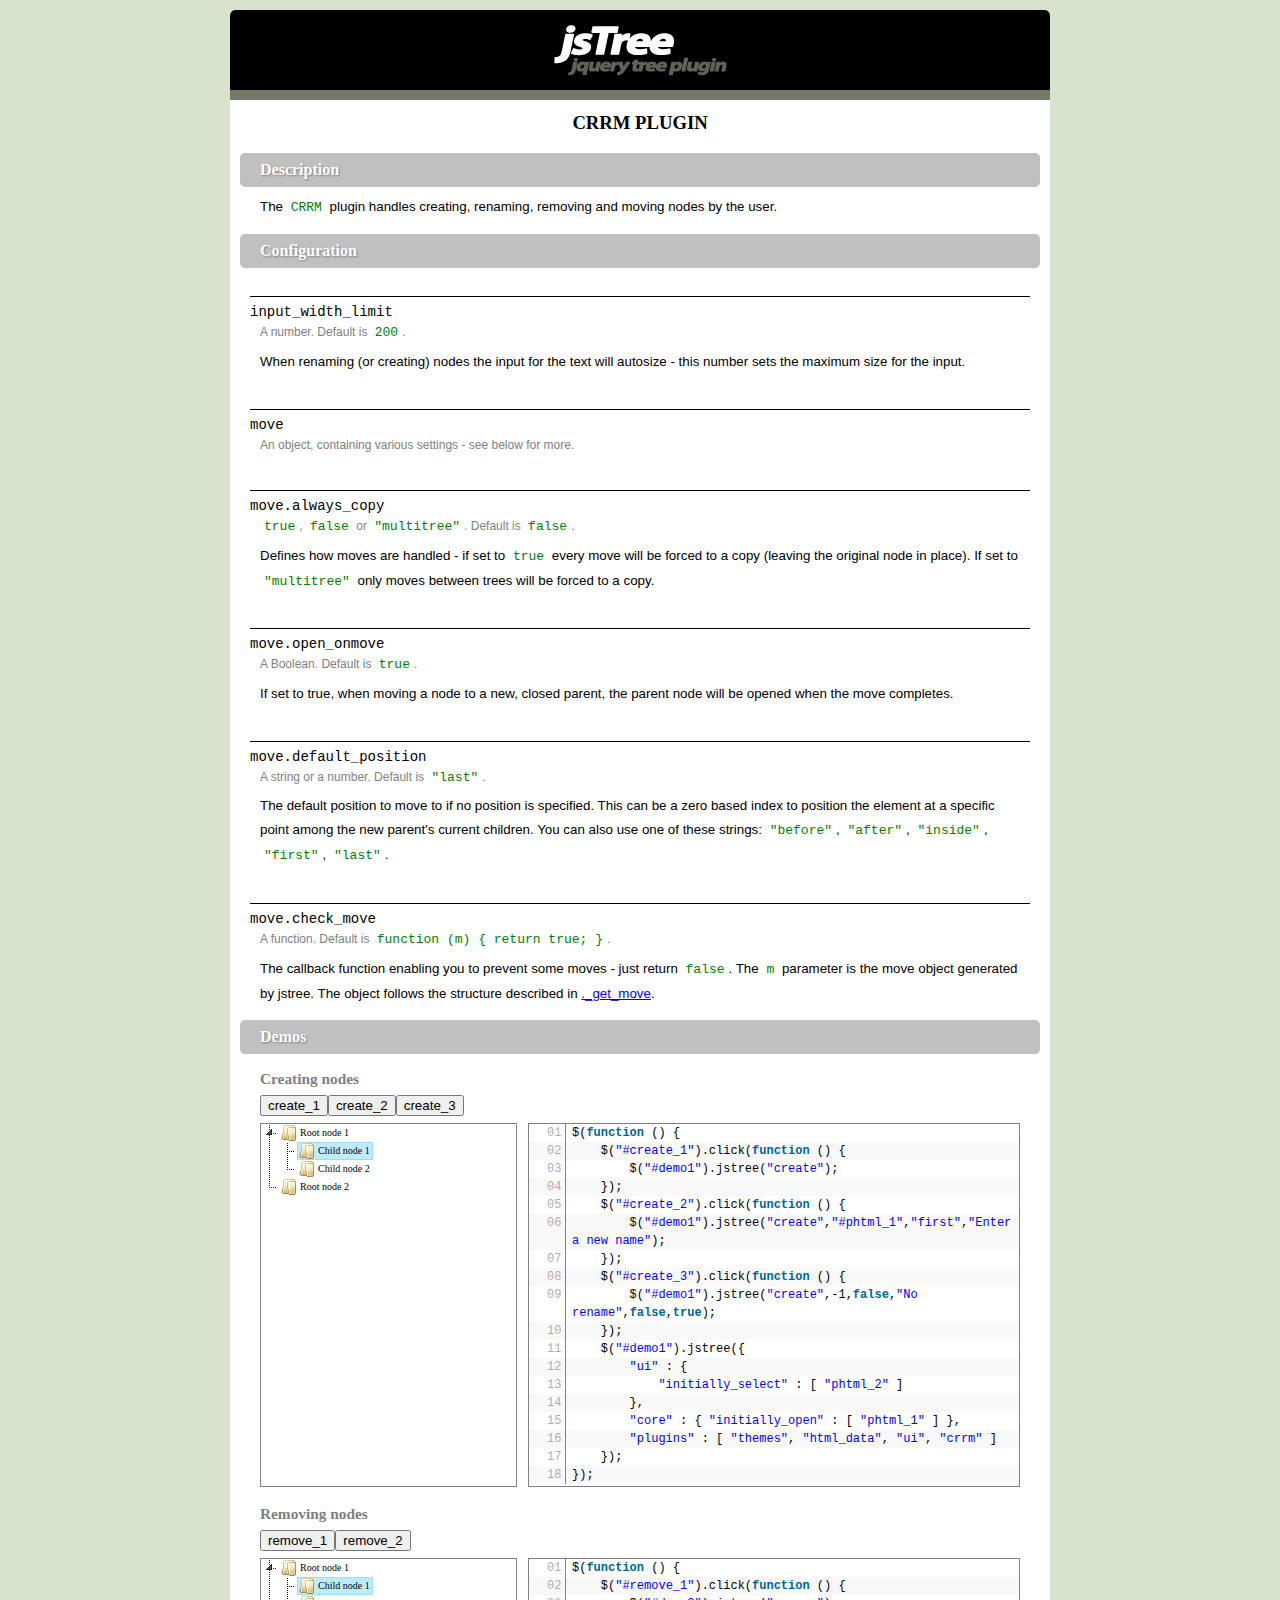
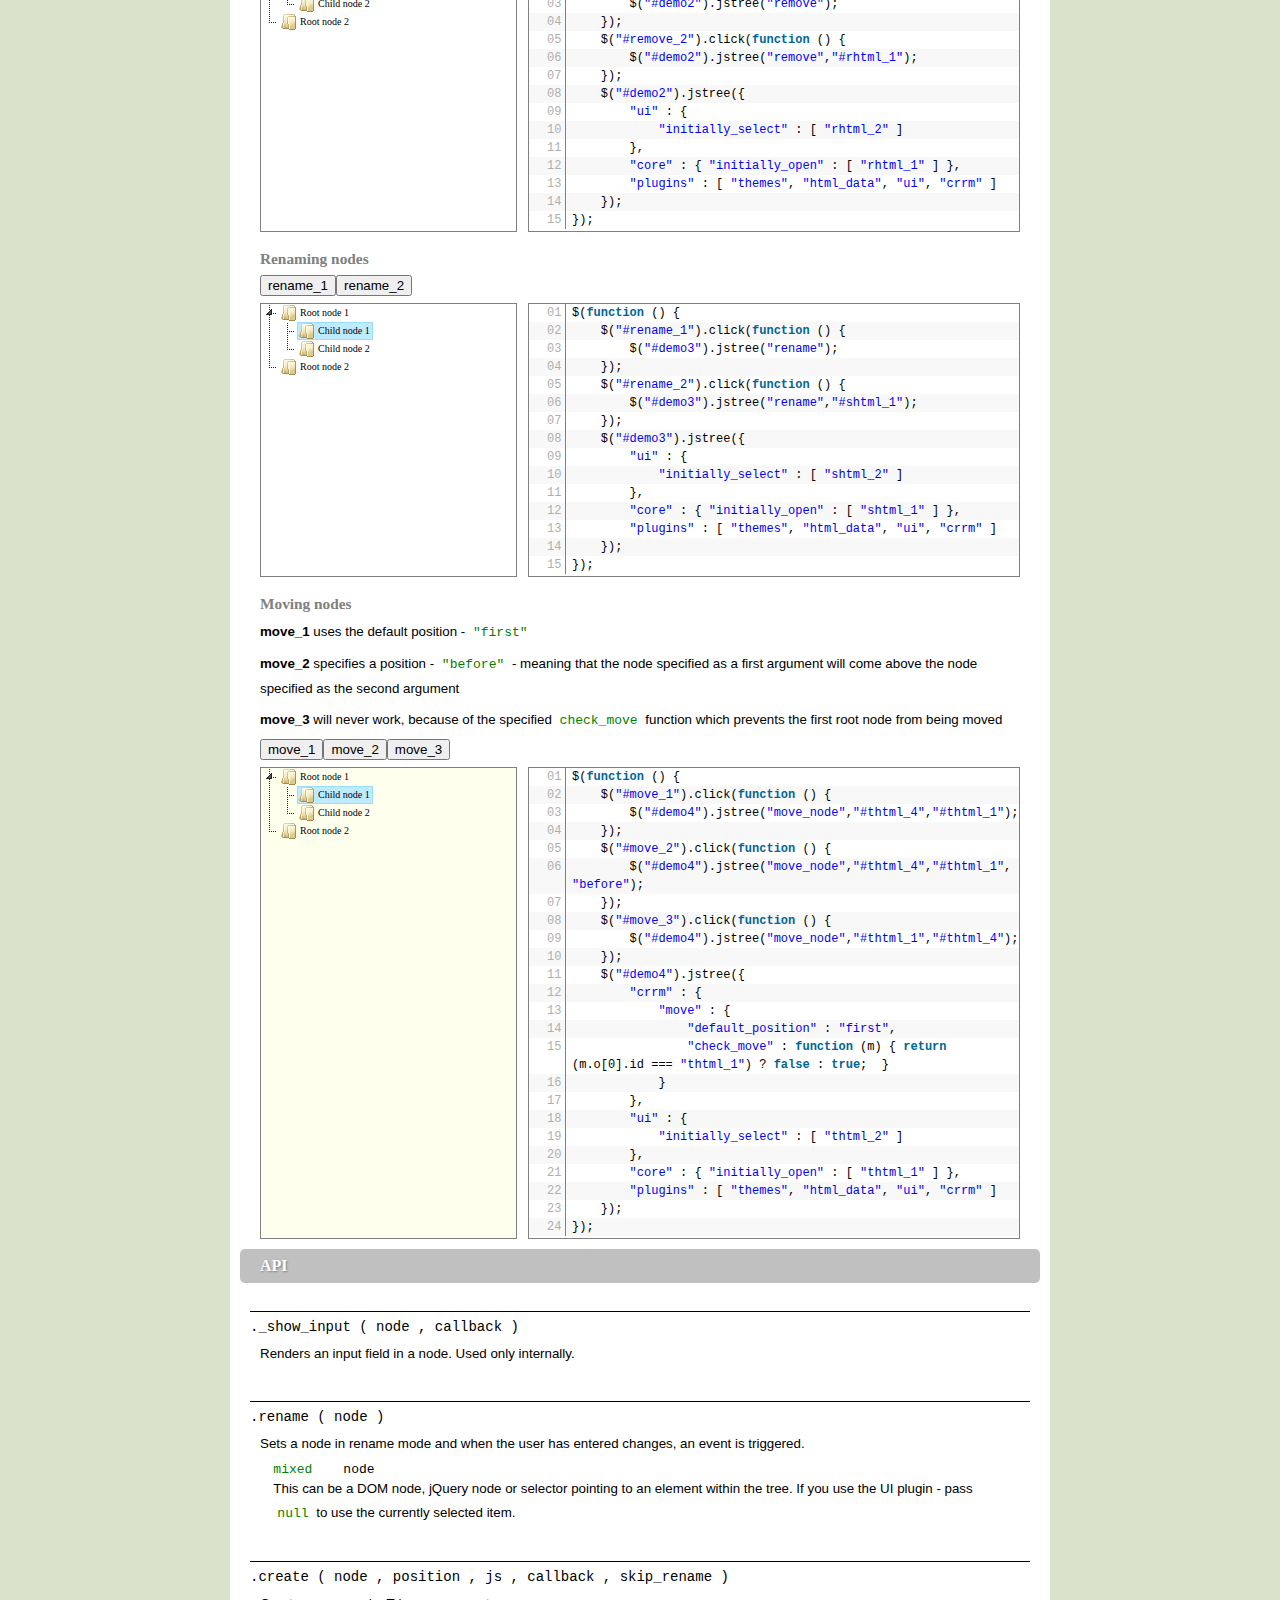
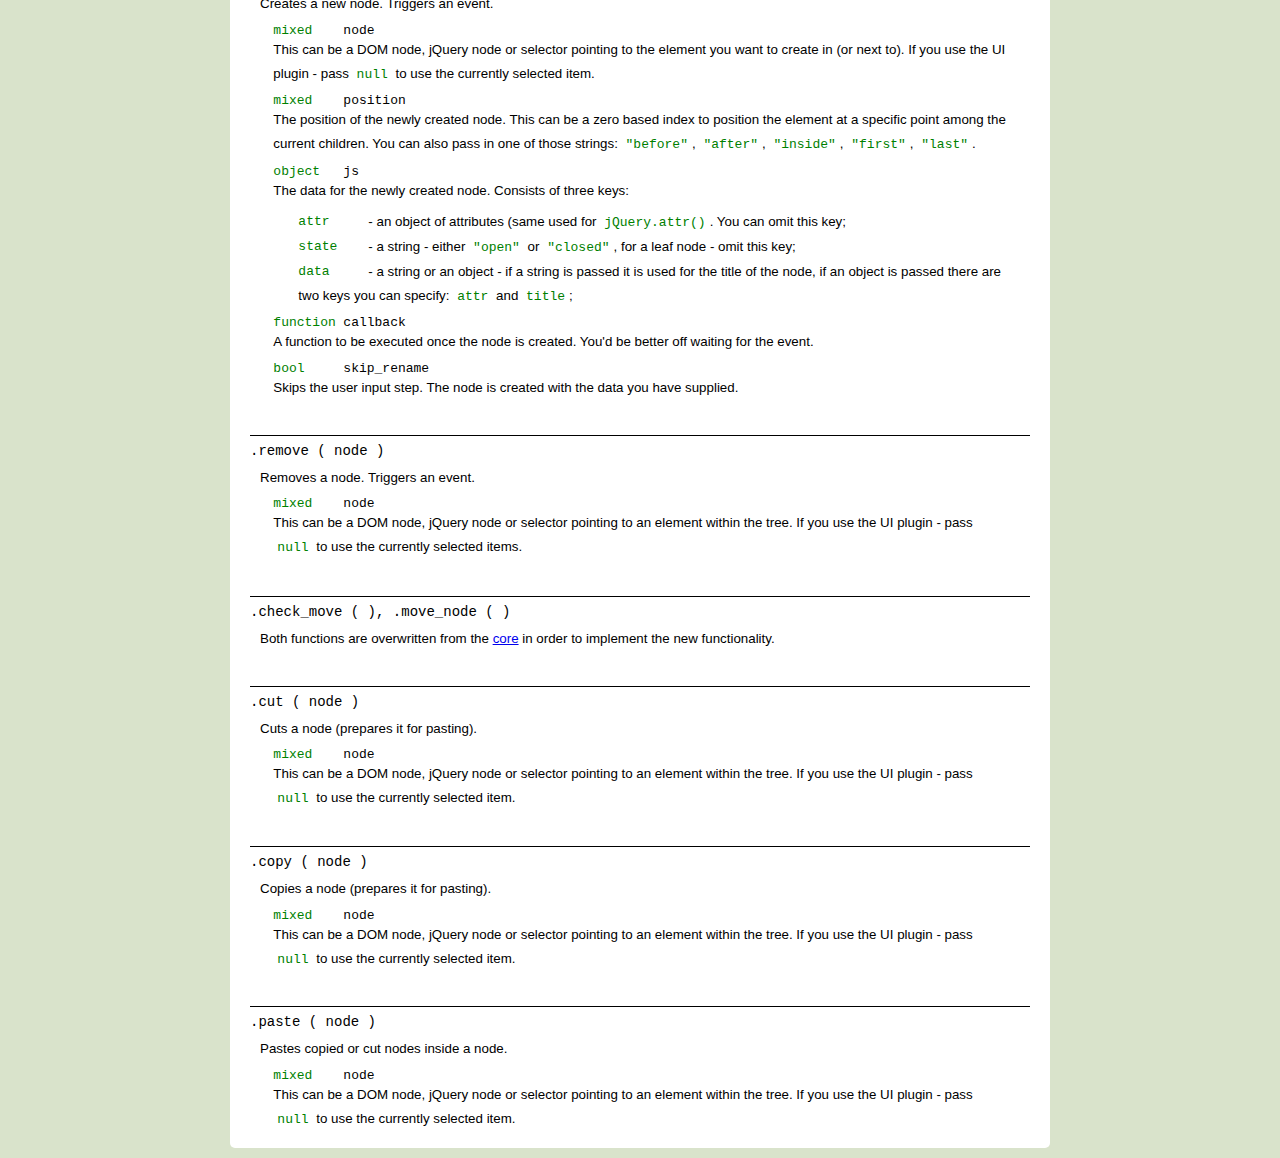
<file: jstree/_docs/crrm.html>
<!DOCTYPE html
PUBLIC "-//W3C//DTD XHTML 1.0 Strict//EN"
"http://www.w3.org/TR/xhtml1/DTD/xhtml1-strict.dtd">
<html xmlns="http://www.w3.org/1999/xhtml">
<head>
	<meta http-equiv="Content-Type" content="text/html; charset=utf-8" />
	<title>jsTree v.1.0 - CRRM documentation</title>
	<script type="text/javascript" src="../_lib/jquery.js"></script>
	<script type="text/javascript" src="../_lib/jquery.cookie.js"></script>
	<script type="text/javascript" src="../_lib/jquery.hotkeys.js"></script>
	<script type="text/javascript" src="../jquery.jstree.js"></script>

	<link type="text/css" rel="stylesheet" href="syntax/!style.css"/>
	<link type="text/css" rel="stylesheet" href="!style.css"/>
	<script type="text/javascript" src="syntax/!script.js"></script>
</head>
<body>
<div id="container">

<h1 id="dhead">jsTree v.1.0</h1>
<h1>crrm plugin</h1>
<h2>Description</h2>
<div id="description">
<p>The <code>CRRM</code> plugin handles creating, renaming, removing and moving nodes by the user.</p>
</div>

<h2 id="configuration">Configuration</h2>
<div class="panel configuration">
<h3>input_width_limit</h3>
<p class="meta">A number. Default is <code>200</code>.</p>
<p>When renaming (or creating) nodes the input for the text will autosize - this number sets the maximum size for the input.</p>

<h3>move</h3>
<p class="meta">An object, containing various settings - see below for more.</p>

<h3>move.always_copy</h3>
<p class="meta"><code>true</code>, <code>false</code> or <code>"multitree"</code>. Default is <code>false</code>.</p>
<p>Defines how moves are handled - if set to <code>true</code> every move will be forced to a copy (leaving the original node in place). If set to <code>"multitree"</code> only moves between trees will be forced to a copy.</p>

<h3>move.open_onmove</h3>
<p class="meta">A Boolean. Default is <code>true</code>.</p>
<p>If set to true, when moving a node to a new, closed parent, the parent node will be opened when the move completes.</p>

<h3>move.default_position</h3>
<p class="meta">A string or a number. Default is <code>"last"</code>.</p>
<p>The default position to move to if no position is specified. This can be a zero based index to position the element at a specific point among the new parent's current children. You can also use one of these strings: <code>"before"</code>, <code>"after"</code>, <code>"inside"</code>, <code>"first"</code>, <code>"last"</code>.</p>

<h3>move.check_move</h3>
<p class="meta">A function. Default is <code>function (m) { return true; }</code>.</p>
<p>The callback function enabling you to prevent some moves - just return <code>false</code>. The <code>m</code> parameter is the move object generated by jstree. The object follows the structure described in <a href="core.html#_get_move">._get_move</a>.</p>

</div>

<h2 id="demos">Demos</h2>
<div class="panel">

<h3>Creating nodes</h3>
<input type="button" class="button" value="create_1" id="create_1" style="float:left;" />
<input type="button" class="button" value="create_2" id="create_2" style="float:left;" />
<input type="button" class="button" value="create_3" id="create_3" style="" />
<div id="demo1" class="demo">
	<ul>
		<li id="phtml_1">
			<a href="#">Root node 1</a>
			<ul>
				<li id="phtml_2">
					<a href="#">Child node 1</a>
				</li>
				<li id="phtml_3">
					<a href="#">Child node 2</a>
				</li>
			</ul>
		</li>
		<li id="phtml_4">
			<a href="#">Root node 2</a>
		</li>
	</ul>
</div>
<script type="text/javascript" class="source">
$(function () {
	$("#create_1").click(function () { 
		$("#demo1").jstree("create"); 
	});
	$("#create_2").click(function () { 
		$("#demo1").jstree("create","#phtml_1","first","Enter a new name"); 
	});
	$("#create_3").click(function () { 
		$("#demo1").jstree("create",-1,false,"No rename",false,true); 
	});
	$("#demo1").jstree({ 
		"ui" : {
			"initially_select" : [ "phtml_2" ]
		},
		"core" : { "initially_open" : [ "phtml_1" ] },
		"plugins" : [ "themes", "html_data", "ui", "crrm" ]
	});
});
</script>

<h3>Removing nodes</h3>
<input type="button" class="button" value="remove_1" id="remove_1" style="float:left;" />
<input type="button" class="button" value="remove_2" id="remove_2" style="" />
<div id="demo2" class="demo">
	<ul>
		<li id="rhtml_1">
			<a href="#">Root node 1</a>
			<ul>
				<li id="rhtml_2">
					<a href="#">Child node 1</a>
				</li>
				<li id="rhtml_3">
					<a href="#">Child node 2</a>
				</li>
			</ul>
		</li>
		<li id="rhtml_4">
			<a href="#">Root node 2</a>
		</li>
	</ul>
</div>
<script type="text/javascript" class="source">
$(function () {
	$("#remove_1").click(function () { 
		$("#demo2").jstree("remove"); 
	});
	$("#remove_2").click(function () { 
		$("#demo2").jstree("remove","#rhtml_1"); 
	});
	$("#demo2").jstree({ 
		"ui" : {
			"initially_select" : [ "rhtml_2" ]
		},
		"core" : { "initially_open" : [ "rhtml_1" ] },
		"plugins" : [ "themes", "html_data", "ui", "crrm" ]
	});
});
</script>

<h3>Renaming nodes</h3>
<input type="button" class="button" value="rename_1" id="rename_1" style="float:left;" />
<input type="button" class="button" value="rename_2" id="rename_2" style="" />
<div id="demo3" class="demo">
	<ul>
		<li id="shtml_1">
			<a href="#">Root node 1</a>
			<ul>
				<li id="shtml_2">
					<a href="#">Child node 1</a>
				</li>
				<li id="shtml_3">
					<a href="#">Child node 2</a>
				</li>
			</ul>
		</li>
		<li id="shtml_4">
			<a href="#">Root node 2</a>
		</li>
	</ul>
</div>
<script type="text/javascript" class="source">
$(function () {
	$("#rename_1").click(function () { 
		$("#demo3").jstree("rename"); 
	});
	$("#rename_2").click(function () { 
		$("#demo3").jstree("rename","#shtml_1"); 
	});
	$("#demo3").jstree({ 
		"ui" : {
			"initially_select" : [ "shtml_2" ]
		},
		"core" : { "initially_open" : [ "shtml_1" ] },
		"plugins" : [ "themes", "html_data", "ui", "crrm" ]
	});
});
</script>

<h3>Moving nodes</h3>
<p><strong>move_1</strong> uses the default position - <code>"first"</code></p>
<p><strong>move_2</strong> specifies a position - <code>"before"</code> - meaning that the node specified as a first argument will come above the node specified as the second argument</p>
<p><strong>move_3</strong> will never work, because of the specified <code>check_move</code> function which prevents the first root node from being moved</p>
<input type="button" class="button" value="move_1" id="move_1" style="float:left;" />
<input type="button" class="button" value="move_2" id="move_2" style="float:left;" />
<input type="button" class="button" value="move_3" id="move_3" style="" />
<div id="demo4" class="demo">
	<ul>
		<li id="thtml_1">
			<a href="#">Root node 1</a>
			<ul>
				<li id="thtml_2">
					<a href="#">Child node 1</a>
				</li>
				<li id="thtml_3">
					<a href="#">Child node 2</a>
				</li>
			</ul>
		</li>
		<li id="thtml_4">
			<a href="#">Root node 2</a>
		</li>
	</ul>
</div>
<script type="text/javascript" class="source">
$(function () {
	$("#move_1").click(function () { 
		$("#demo4").jstree("move_node","#thtml_4","#thtml_1"); 
	});
	$("#move_2").click(function () { 
		$("#demo4").jstree("move_node","#thtml_4","#thtml_1", "before"); 
	});
	$("#move_3").click(function () { 
		$("#demo4").jstree("move_node","#thtml_1","#thtml_4"); 
	});
	$("#demo4").jstree({ 
		"crrm" : {
			"move" : {
				"default_position" : "first",
				"check_move" : function (m) { return (m.o[0].id === "thtml_1") ? false : true;  }
			}
		},
		"ui" : {
			"initially_select" : [ "thtml_2" ]
		},
		"core" : { "initially_open" : [ "thtml_1" ] },
		"plugins" : [ "themes", "html_data", "ui", "crrm" ]
	});
});
</script>

</div>

<h2 id="api">API</h2>
<div class="panel api">

<h3 id="_show_input">._show_input ( node , callback )</h3>
<p>Renders an input field in a node. Used only internally.</p>

<h3 id="rename">.rename ( node )</h3>
<p>Sets a node in rename mode and when the user has entered changes, an event is triggered.</p>
<ul class="arguments">
	<li>
		<code class="tp">mixed</code> <strong>node</strong>
		<p>This can be a DOM node, jQuery node or selector pointing to an element within the tree. If you use the UI plugin - pass <code>null</code> to use the currently selected item.</p>
	</li>
</ul>

<h3 id="create">.create ( node , position , js , callback , skip_rename )</h3>
<p>Creates a new node. Triggers an event.</p>
<ul class="arguments">
	<li>
		<code class="tp">mixed</code> <strong>node</strong>
		<p>This can be a DOM node, jQuery node or selector pointing to the element you want to create in (or next to). If you use the UI plugin - pass <code>null</code> to use the currently selected item.</p>
	</li>
	<li>
		<code class="tp">mixed</code> <strong>position</strong>
		<p>The position of the newly created node. This can be a zero based index to position the element at a specific point among the current children. You can also pass in one of those strings: <code>"before"</code>, <code>"after"</code>, <code>"inside"</code>, <code>"first"</code>, <code>"last"</code>.</p>
	</li>
	<li>
		<code class="tp">object</code> <strong>js</strong>
		<p>The data for the newly created node. Consists of three keys:</p><p style="margin-left:25px;"><code class="tp">attr</code> - an object of attributes (same used for <code>jQuery.attr()</code>. You can omit this key;<br /><code class="tp">state</code> - a string - either <code>"open"</code> or <code>"closed"</code>, for a leaf node - omit this key;<br /><code class="tp">data</code> - a string or an object - if a string is passed it is used for the title of the node, if an object is passed there are two keys you can specify: <code>attr</code> and <code>title</code>;</p>
	</li>
	<li>
		<code class="tp">function</code> <strong>callback</strong>
		<p>A function to be executed once the node is created. You'd be better off waiting for the event.</p>
	</li>
	<li>
		<code class="tp">bool</code> <strong>skip_rename</strong>
		<p>Skips the user input step. The node is created with the data you have supplied.</p>
	</li>
</ul>

<h3 id="remove">.remove ( node )</h3>
<p>Removes a node. Triggers an event.</p>
<ul class="arguments">
	<li>
		<code class="tp">mixed</code> <strong>node</strong>
		<p>This can be a DOM node, jQuery node or selector pointing to an element within the tree. If you use the UI plugin - pass <code>null</code> to use the currently selected items.</p>
	</li>
</ul>

<div style="height:1px; visibility:hidden; overflow:hidden;"><span id="check_move">&#160;</span></div>
<h3 id="move_node">.check_move ( ), .move_node ( )</h3>
<p>Both functions are overwritten from the <a href="core.html#check_move">core</a> in order to implement the new functionality.</p>

<h3 id="cut">.cut ( node )</h3>
<p>Cuts a node (prepares it for pasting).</p>
<ul class="arguments">
	<li>
		<code class="tp">mixed</code> <strong>node</strong>
		<p>This can be a DOM node, jQuery node or selector pointing to an element within the tree. If you use the UI plugin - pass <code>null</code> to use the currently selected item.</p>
	</li>
</ul>

<h3 id="copy">.copy ( node )</h3>
<p>Copies a node (prepares it for pasting).</p>
<ul class="arguments">
	<li>
		<code class="tp">mixed</code> <strong>node</strong>
		<p>This can be a DOM node, jQuery node or selector pointing to an element within the tree. If you use the UI plugin - pass <code>null</code> to use the currently selected item.</p>
	</li>
</ul>

<h3 id="paste">.paste ( node )</h3>
<p>Pastes copied or cut nodes inside a node.</p>
<ul class="arguments">
	<li>
		<code class="tp">mixed</code> <strong>node</strong>
		<p>This can be a DOM node, jQuery node or selector pointing to an element within the tree. If you use the UI plugin - pass <code>null</code> to use the currently selected item.</p>
	</li>
</ul>

</div>

</div>
</body>
</html>
</file>
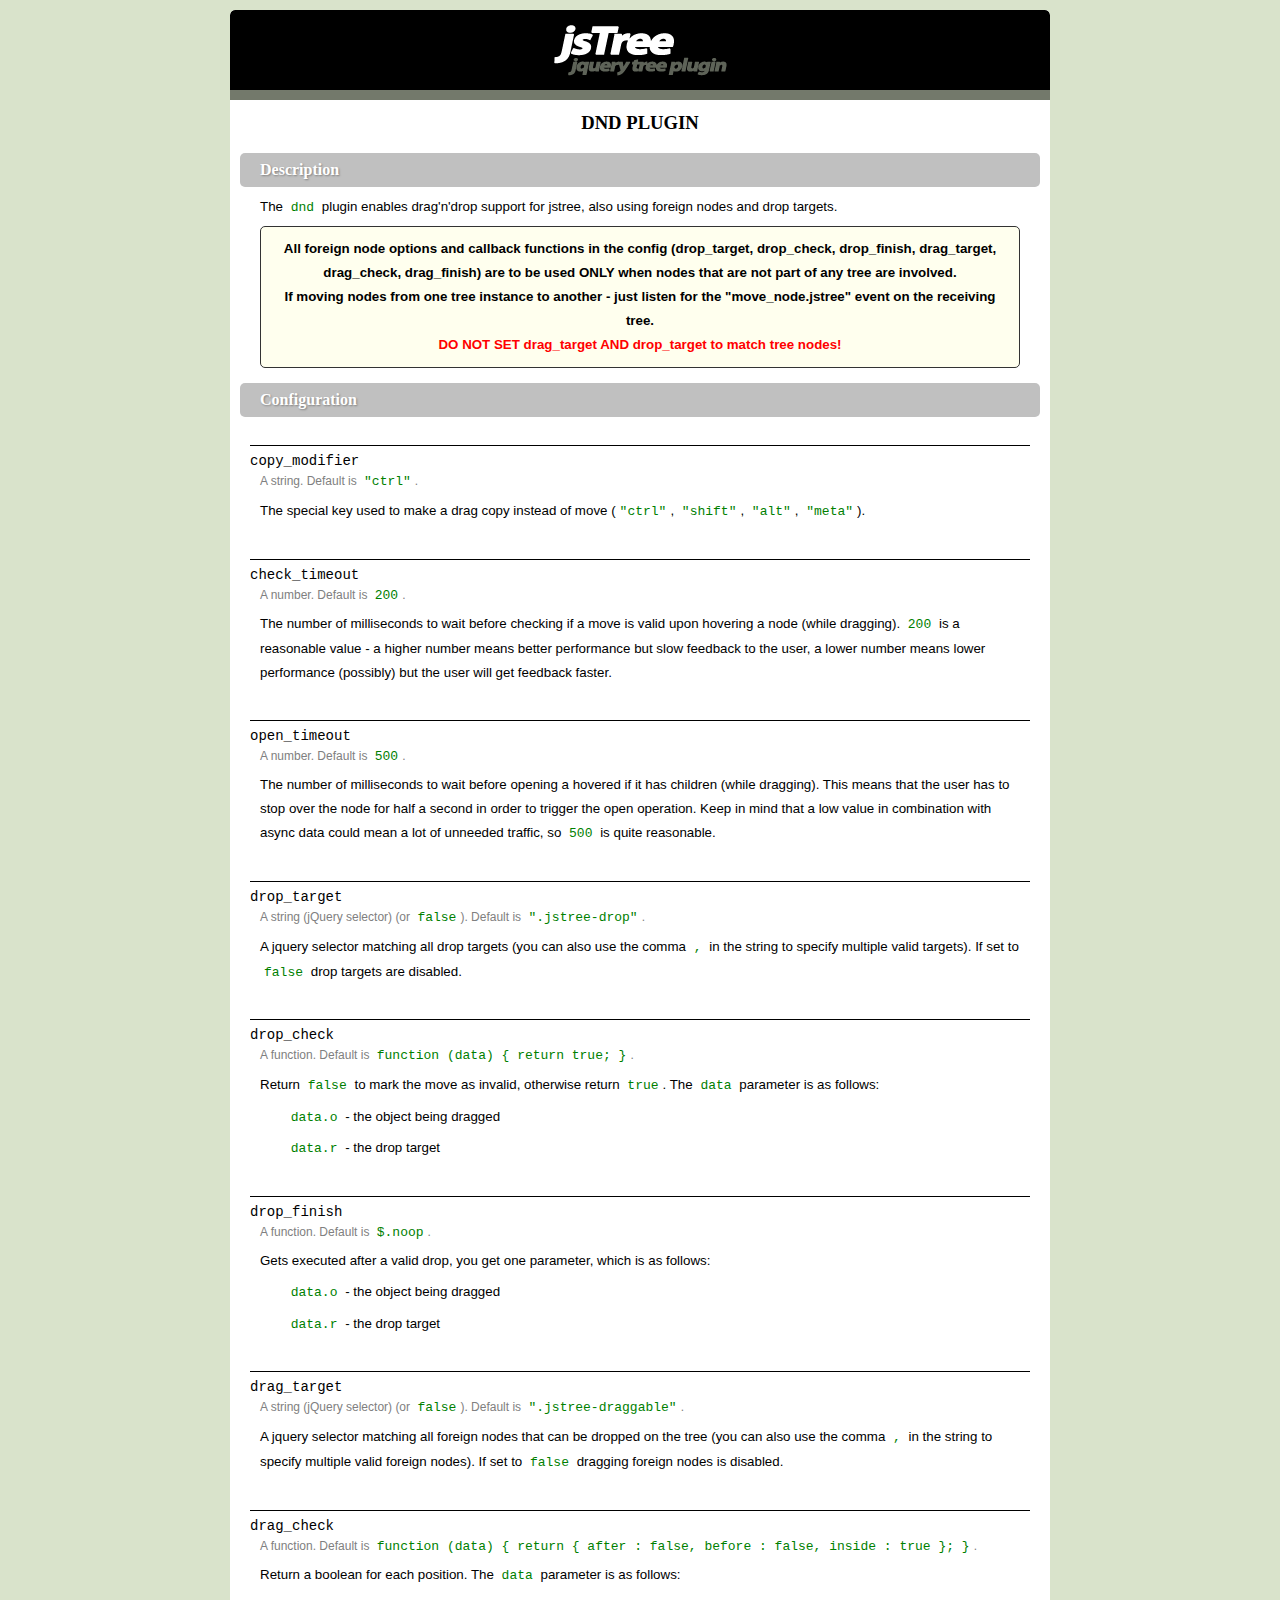
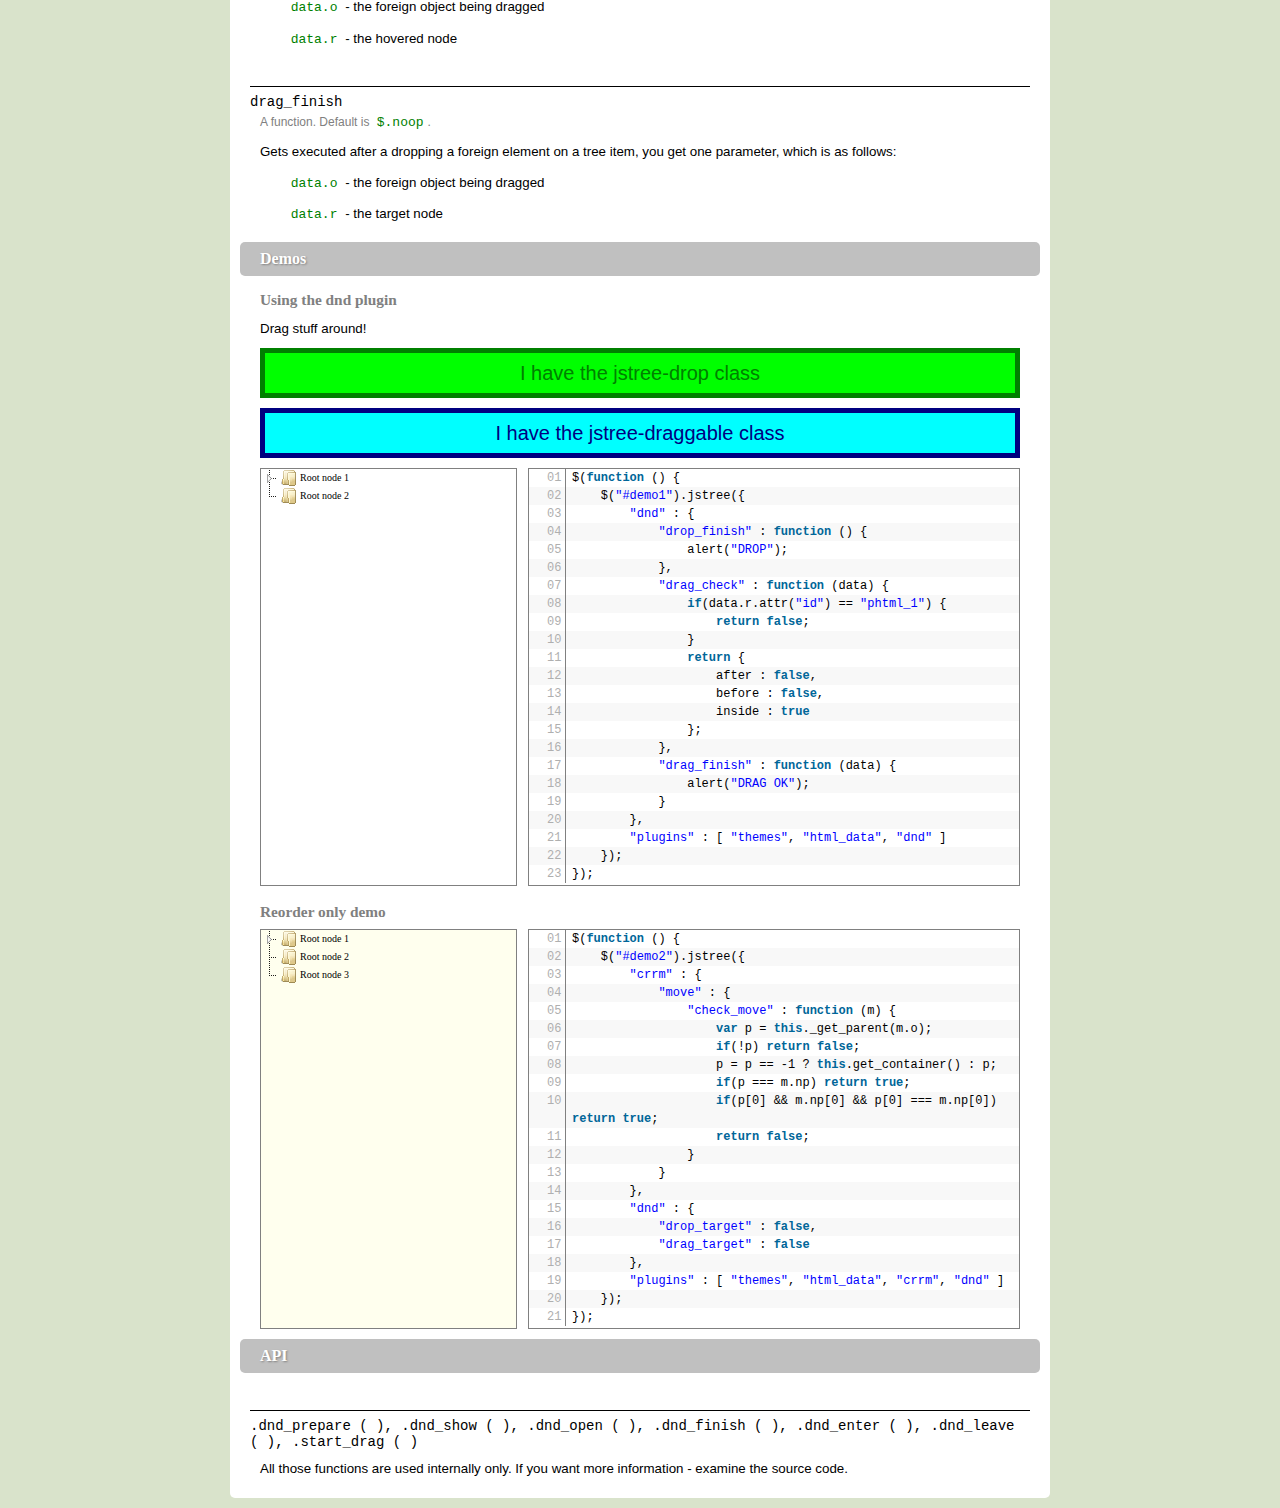
<file: jstree/_docs/dnd.html>
<!DOCTYPE html
PUBLIC "-//W3C//DTD XHTML 1.0 Strict//EN"
"http://www.w3.org/TR/xhtml1/DTD/xhtml1-strict.dtd">
<html xmlns="http://www.w3.org/1999/xhtml">
<head>
	<meta http-equiv="Content-Type" content="text/html; charset=utf-8" />
	<title>jsTree v.1.0 - dnd documentation</title>
	<script type="text/javascript" src="../_lib/jquery.js"></script>
	<script type="text/javascript" src="../_lib/jquery.cookie.js"></script>
	<script type="text/javascript" src="../_lib/jquery.hotkeys.js"></script>
	<script type="text/javascript" src="../jquery.jstree.js"></script>

	<link type="text/css" rel="stylesheet" href="syntax/!style.css"/>
	<link type="text/css" rel="stylesheet" href="!style.css"/>
	<script type="text/javascript" src="syntax/!script.js"></script>
</head>
<body>
<div id="container">

<h1 id="dhead">jsTree v.1.0</h1>
<h1>dnd plugin</h1>
<h2>Description</h2>
<div id="description">
<p>The <code>dnd</code> plugin enables drag'n'drop support for jstree, also using foreign nodes and drop targets.</p>
<p class="note">All foreign node options and callback functions in the config (drop_target, drop_check, drop_finish, drag_target, drag_check, drag_finish) are to be used ONLY when nodes that are not part of any tree are involved.<br />If moving nodes from one tree instance to another - just listen for the "move_node.jstree" event on the receiving tree.<br /><span style="color:red">DO NOT SET drag_target AND drop_target to match tree nodes!</span></p>
</div>

<h2 id="configuration">Configuration</h2>
<div class="panel configuration">

<h3>copy_modifier</h3>
<p class="meta">A string. Default is <code>"ctrl"</code>.</p>
<p>The special key used to make a drag copy instead of move (<code>"ctrl"</code>, <code>"shift"</code>, <code>"alt"</code>, <code>"meta"</code>).</p>

<h3>check_timeout</h3>
<p class="meta">A number. Default is <code>200</code>.</p>
<p>The number of milliseconds to wait before checking if a move is valid upon hovering a node (while dragging). <code>200</code> is a reasonable value - a higher number means better performance but slow feedback to the user, a lower number means lower performance (possibly) but the user will get feedback faster.</p>

<h3>open_timeout</h3>
<p class="meta">A number. Default is <code>500</code>.</p>
<p>The number of milliseconds to wait before opening a hovered if it has children (while dragging). This means that the user has to stop over the node for half a second in order to trigger the open operation. Keep in mind that a low value in combination with async data could mean a lot of unneeded traffic, so <code>500</code> is quite reasonable.</p>

<h3>drop_target</h3>
<p class="meta">A string (jQuery selector) (or <code>false</code>). Default is <code>".jstree-drop"</code>.</p>
<p>A jquery selector matching all drop targets (you can also use the comma <code>,</code> in the string to specify multiple valid targets). If set to <code>false</code> drop targets are disabled.</p>

<h3>drop_check</h3>
<p class="meta">A function. Default is <code>function (data) { return true; }</code>.</p>
<p>Return <code>false</code> to mark the move as invalid, otherwise return <code>true</code>. The <code>data</code> parameter is as follows:</p>
<p style="margin-left:2em;"><code>data.o</code> - the object being dragged</p>
<p style="margin-left:2em;"><code>data.r</code> - the drop target</p>

<h3>drop_finish</h3>
<p class="meta">A function. Default is <code>$.noop</code>.</p>
<p>Gets executed after a valid drop, you get one parameter, which is as follows:</p>
<p style="margin-left:2em;"><code>data.o</code> - the object being dragged</p>
<p style="margin-left:2em;"><code>data.r</code> - the drop target</p>

<h3>drag_target</h3>
<p class="meta">A string (jQuery selector) (or <code>false</code>). Default is <code>".jstree-draggable"</code>.</p>
<p>A jquery selector matching all foreign nodes that can be dropped on the tree (you can also use the comma <code>,</code> in the string to specify multiple valid foreign nodes). If set to <code>false</code> dragging foreign nodes is disabled.</p>

<h3>drag_check</h3>
<p class="meta">A function. Default is <code>function (data) { return { after : false, before : false, inside : true }; }</code>.</p>
<p>Return a boolean for each position. The <code>data</code> parameter is as follows:</p>
<p style="margin-left:2em;"><code>data.o</code> - the foreign object being dragged</p>
<p style="margin-left:2em;"><code>data.r</code> - the hovered node</p>

<h3>drag_finish</h3>
<p class="meta">A function. Default is <code>$.noop</code>.</p>
<p>Gets executed after a dropping a foreign element on a tree item, you get one parameter, which is as follows:</p>
<p style="margin-left:2em;"><code>data.o</code> - the foreign object being dragged</p>
<p style="margin-left:2em;"><code>data.r</code> - the target node</p>


</div>

<h2 id="demos">Demos</h2>
<div class="panel">
<h3>Using the dnd plugin</h3>
<p>Drag stuff around!</p>
<div class="jstree-drop" style="clear:both; border:5px solid green; background:lime; color:green; height:40px; line-height:40px; text-align:center; font-size:20px;">I have the jstree-drop class</div>
<div class="jstree-draggable" style="margin:10px 0; clear:both; border:5px solid navy; background:aqua; color:navy; height:40px; line-height:40px; text-align:center; font-size:20px;">I have the jstree-draggable class</div>
<div id="demo1" class="demo">
	<ul>
		<li id="phtml_1">
			<a href="#">Root node 1</a>
			<ul>
				<li id="phtml_2">
					<a href="#">Child node 1</a>
				</li>
				<li id="phtml_3">
					<a href="#">Child node 2</a>
				</li>
			</ul>
		</li>
		<li id="phtml_4">
			<a href="#">Root node 2</a>
		</li>
	</ul>
</div>
<script type="text/javascript" class="source">
$(function () {
	$("#demo1").jstree({ 
		"dnd" : {
			"drop_finish" : function () { 
				alert("DROP"); 
			},
			"drag_check" : function (data) {
				if(data.r.attr("id") == "phtml_1") {
					return false;
				}
				return { 
					after : false, 
					before : false, 
					inside : true 
				};
			},
			"drag_finish" : function (data) { 
				alert("DRAG OK"); 
			}
		},
		"plugins" : [ "themes", "html_data", "dnd" ]
	});
});
</script>

<h3>Reorder only demo</h3>
<div id="demo2" class="demo">
	<ul>
		<li id="rhtml_1">
			<a href="#">Root node 1</a>
			<ul>
				<li id="rhtml_2">
					<a href="#">Child node 1</a>
				</li>
				<li id="rhtml_3">
					<a href="#">Child node 2</a>
				</li>
				<li id="rhtml_4">
					<a href="#">Child node 3</a>
				</li>
				<li id="rhtml_5">
					<a href="#">Child node 4</a>
				</li>
			</ul>
		</li>
		<li id="rhtml_6">
			<a href="#">Root node 2</a>
		</li>
		<li id="rhtml_7">
			<a href="#">Root node 3</a>
		</li>
	</ul>
</div>
<script type="text/javascript" class="source">
$(function () {
	$("#demo2").jstree({ 
		"crrm" : { 
			"move" : {
				"check_move" : function (m) { 
					var p = this._get_parent(m.o);
					if(!p) return false;
					p = p == -1 ? this.get_container() : p;
					if(p === m.np) return true;
					if(p[0] && m.np[0] && p[0] === m.np[0]) return true;
					return false;
				}
			}
		},
		"dnd" : {
			"drop_target" : false,
			"drag_target" : false
		},
		"plugins" : [ "themes", "html_data", "crrm", "dnd" ]
	});
});
</script>

</div>

<h2 id="api">API</h2>
<div class="panel api">

<div style="height:1px; visibility:hidden;">
	<span id="dnd_show">&nbsp;</span>
	<span id="dnd_open">&nbsp;</span>
	<span id="dnd_finish">&nbsp;</span>
	<span id="dnd_enter">&nbsp;</span>
	<span id="start_drag">&nbsp;</span>
</div>
<h3 id="dnd_prepare">.dnd_prepare ( ), .dnd_show ( ), .dnd_open ( ), .dnd_finish ( ), .dnd_enter ( ), .dnd_leave ( ), .start_drag ( )</h3>
<p>All those functions are used internally only. If you want more information - examine the source code.</p>

</div>

</div>
</body>
</html>
</file>
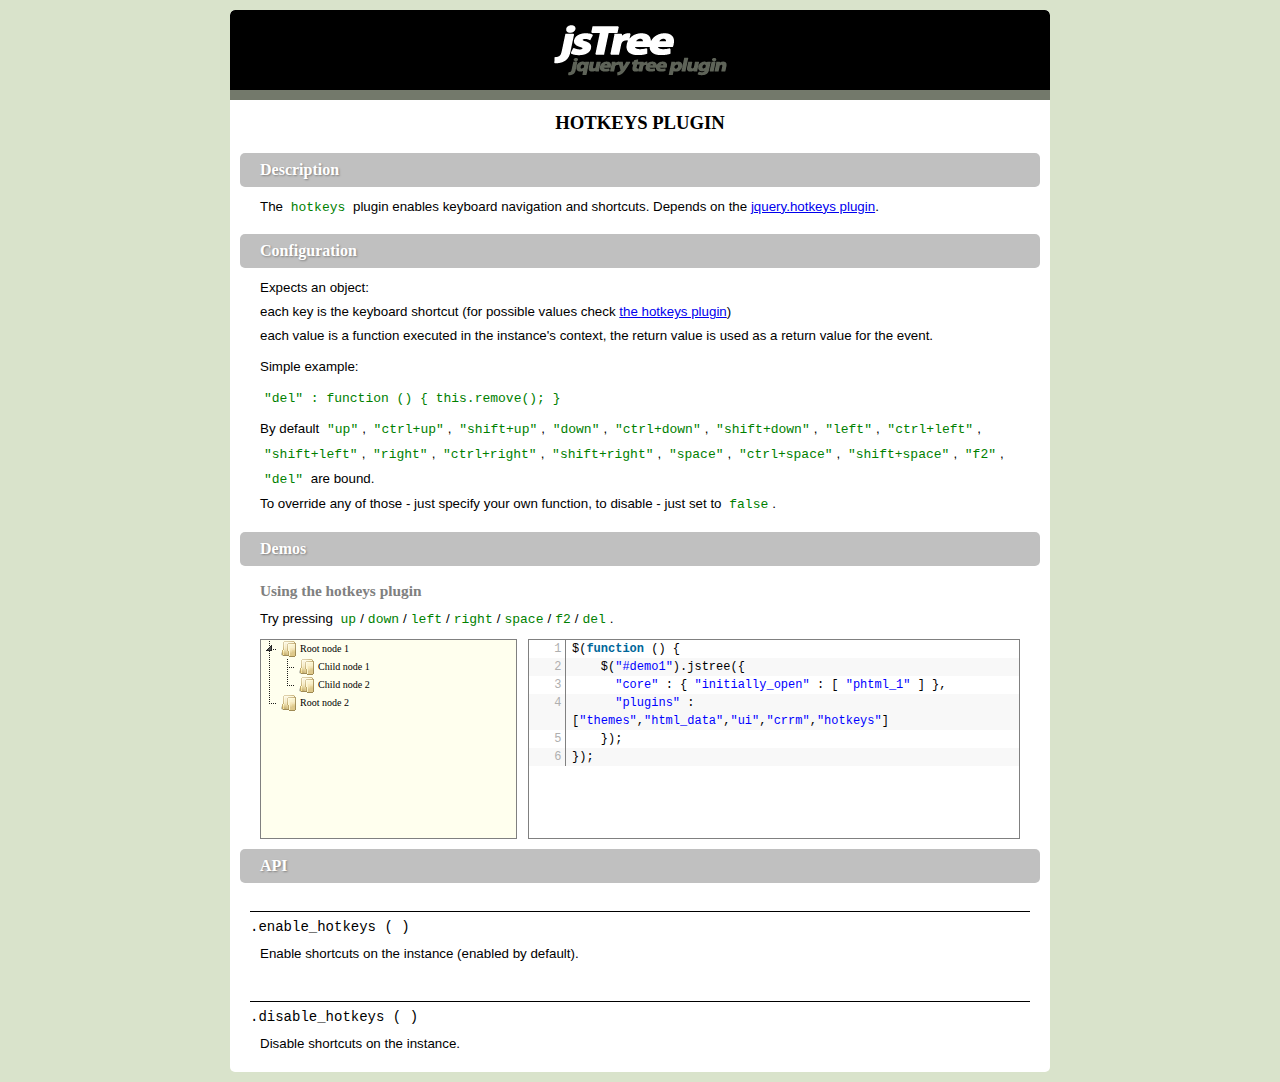
<file: jstree/_docs/hotkeys.html>
<!DOCTYPE html
PUBLIC "-//W3C//DTD XHTML 1.0 Strict//EN"
"http://www.w3.org/TR/xhtml1/DTD/xhtml1-strict.dtd">
<html xmlns="http://www.w3.org/1999/xhtml">
<head>
	<meta http-equiv="Content-Type" content="text/html; charset=utf-8" />
	<title>jsTree v.1.0 - hotkeys documentation</title>
	<script type="text/javascript" src="../_lib/jquery.js"></script>
	<script type="text/javascript" src="../_lib/jquery.cookie.js"></script>
	<script type="text/javascript" src="../_lib/jquery.hotkeys.js"></script>
	<script type="text/javascript" src="../jquery.jstree.js"></script>

	<link type="text/css" rel="stylesheet" href="syntax/!style.css"/>
	<link type="text/css" rel="stylesheet" href="!style.css"/>
	<script type="text/javascript" src="syntax/!script.js"></script>
</head>
<body>
<div id="container">

<h1 id="dhead">jsTree v.1.0</h1>
<h1>hotkeys plugin</h1>
<h2>Description</h2>
<div id="description">
<p>The <code>hotkeys</code> plugin enables keyboard navigation and shortcuts. Depends on the  <a href="http://github.com/jeresig/jquery.hotkeys/">jquery.hotkeys plugin</a>.</p>
</div>

<h2 id="configuration">Configuration</h2>
<div class="panel configuration">
<p>Expects an object:<br />each key is the keyboard shortcut (for possible values check <a href="http://github.com/jeresig/jquery.hotkeys/">the hotkeys plugin</a>)<br />each value is a function executed in the instance's context, the return value is used as a return value for the event.</p>
<p>Simple example:</p>
<p><code>"del" : function () { this.remove(); }</code></p>
<p>By default <code>"up"</code>, <code>"ctrl+up"</code>, <code>"shift+up"</code>, <code>"down"</code>, <code>"ctrl+down"</code>, <code>"shift+down"</code>, <code>"left"</code>, <code>"ctrl+left"</code>, <code>"shift+left"</code>, <code>"right"</code>, <code>"ctrl+right"</code>, <code>"shift+right"</code>, <code>"space"</code>, <code>"ctrl+space"</code>, <code>"shift+space"</code>, <code>"f2"</code>, <code>"del"</code> are bound.<br />To override any of those - just specify your own function, to disable - just set to <code>false</code>.
</div>

<h2 id="demos">Demos</h2>
<div class="panel">

<h3>Using the hotkeys plugin</h3>
<p>Try pressing <code>up</code>/<code>down</code>/<code>left</code>/<code>right</code>/<code>space</code>/<code>f2</code>/<code>del</code>.</p>
<div id="demo1" class="demo">
	<ul>
		<li id="phtml_1">
			<a href="#">Root node 1</a>
			<ul>
				<li id="phtml_2">
					<a href="#">Child node 1</a>
				</li>
				<li id="phtml_3">
					<a href="#">Child node 2</a>
				</li>
			</ul>
		</li>
		<li id="phtml_4">
			<a href="#">Root node 2</a>
		</li>
	</ul>
</div>
<script type="text/javascript" class="source">
$(function () {
	$("#demo1").jstree({ 
	  "core" : { "initially_open" : [ "phtml_1" ] },
	  "plugins" : ["themes","html_data","ui","crrm","hotkeys"]
	});
});
</script>

</div>

<h2 id="api">API</h2>
<div class="panel api">

<h3 id="enable_hotkeys">.enable_hotkeys ( )</h3>
<p>Enable shortcuts on the instance (enabled by default).</p>

<h3 id="disable_hotkeys">.disable_hotkeys ( )</h3>
<p>Disable shortcuts on the instance.</p>

</div>

</div>
</body>
</html>
</file>
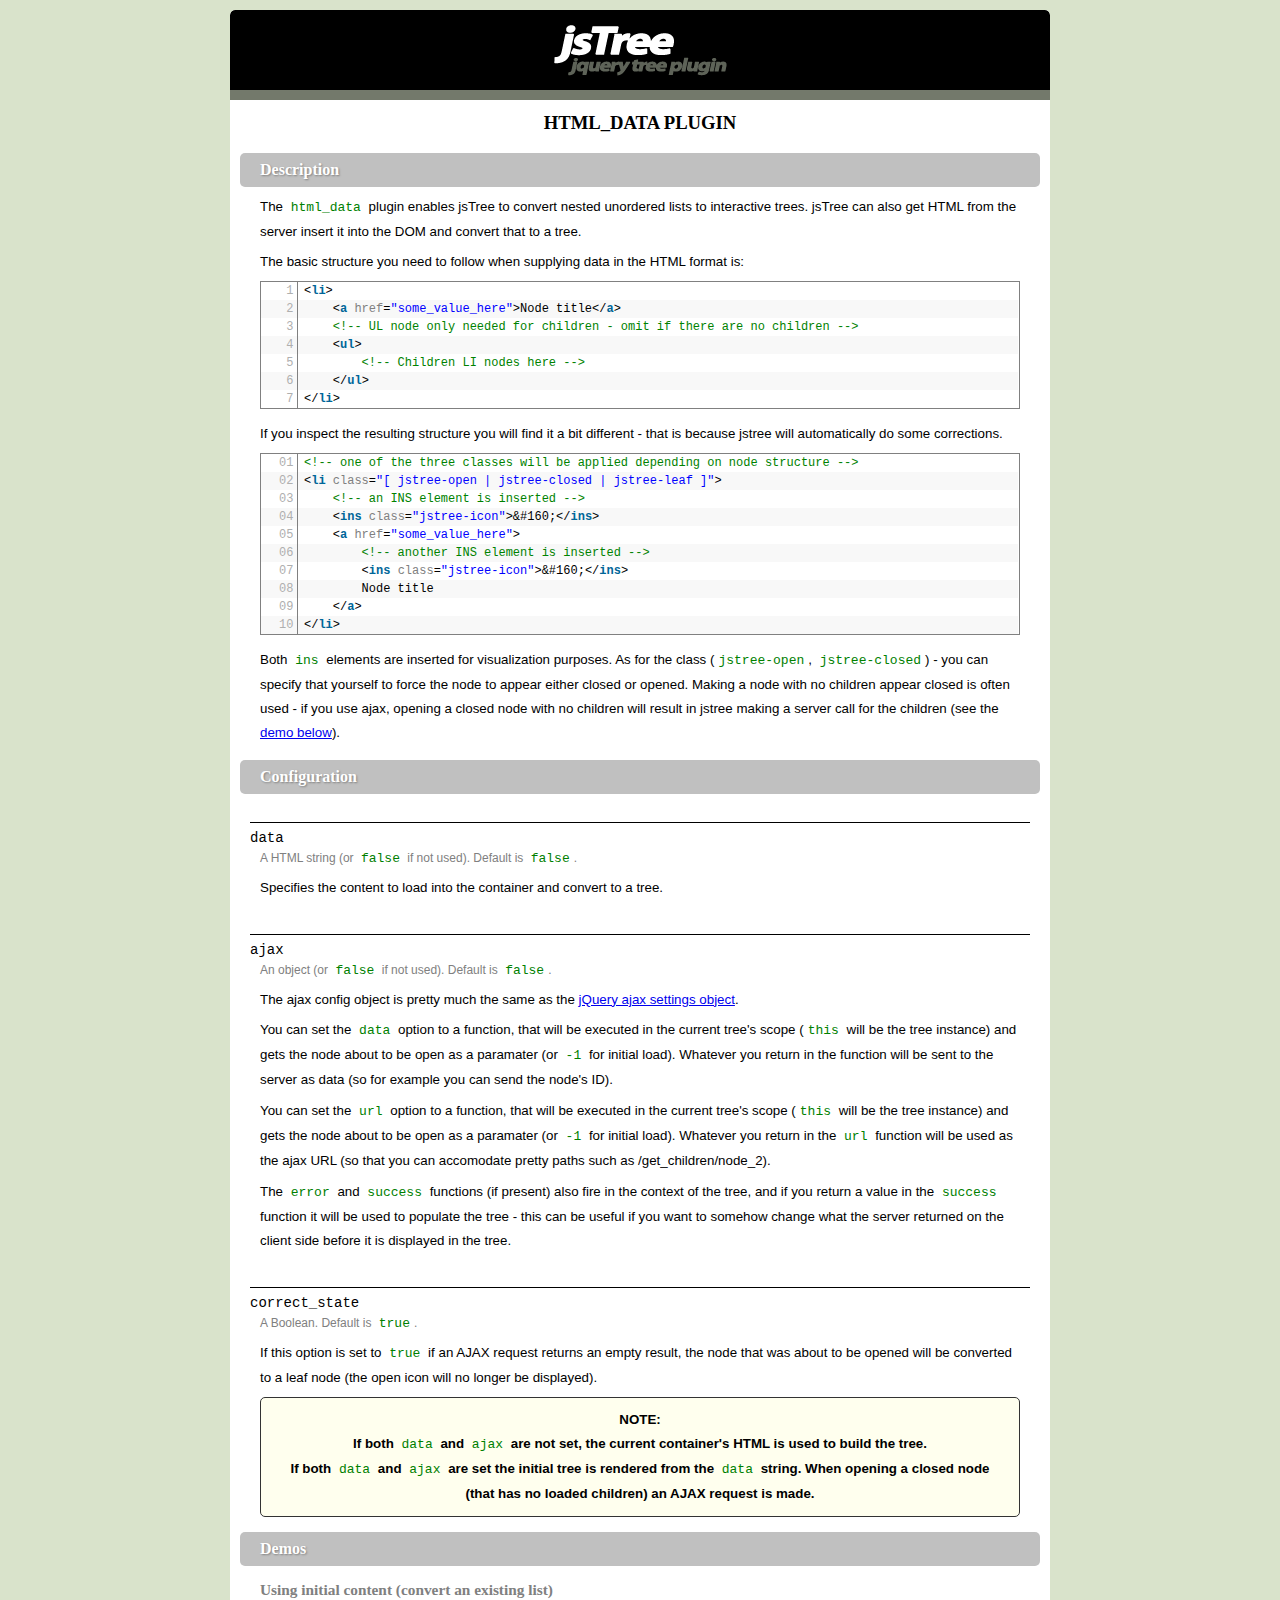
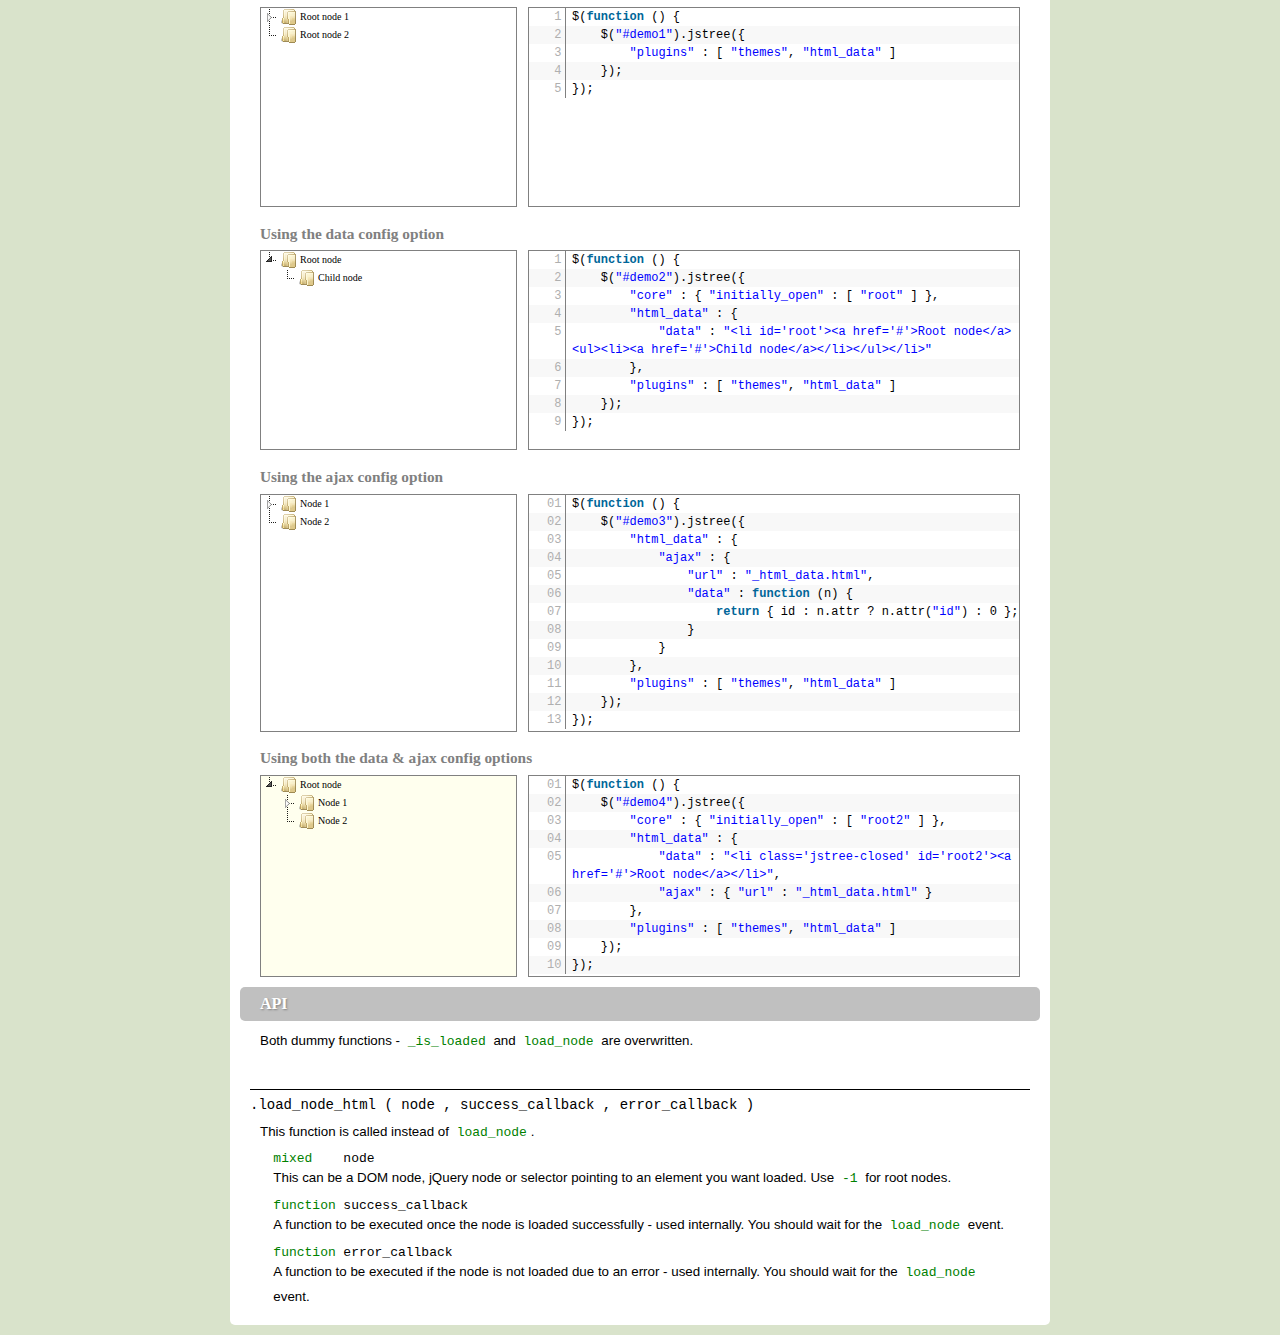
<file: jstree/_docs/html_data.html>
<!DOCTYPE html
PUBLIC "-//W3C//DTD XHTML 1.0 Strict//EN"
"http://www.w3.org/TR/xhtml1/DTD/xhtml1-strict.dtd">
<html xmlns="http://www.w3.org/1999/xhtml">
<head>
	<meta http-equiv="Content-Type" content="text/html; charset=utf-8" />
	<title>jsTree v.1.0 - html_data documentation</title>
	<script type="text/javascript" src="../_lib/jquery.js"></script>
	<script type="text/javascript" src="../_lib/jquery.cookie.js"></script>
	<script type="text/javascript" src="../_lib/jquery.hotkeys.js"></script>
	<script type="text/javascript" src="../jquery.jstree.js"></script>

	<link type="text/css" rel="stylesheet" href="syntax/!style.css"/>
	<link type="text/css" rel="stylesheet" href="!style.css"/>
	<script type="text/javascript" src="syntax/!script.js"></script>
</head>
<body>
<div id="container">

<h1 id="dhead">jsTree v.1.0</h1>
<h1>html_data plugin</h1>
<h2>Description</h2>
<div id="description">
<p>The <code>html_data</code> plugin enables jsTree to convert nested unordered lists to interactive trees. jsTree can also get HTML from the server insert it into the DOM and convert that to a tree.</p>
<p>The basic structure you need to follow when supplying data in the HTML format is:</p>
<div class="code_f">
<pre class="brush:xml;">
&lt;li&gt;
	&lt;a href="some_value_here"&gt;Node title&lt;/a&gt;
	&lt;!-- UL node only needed for children - omit if there are no children --&gt;
	&lt;ul&gt;
		&lt;!-- Children LI nodes here --&gt;
	&lt;/ul&gt;
&lt;/li&gt;
</pre>
</div>
<p>If you inspect the resulting structure you will find it a bit different - that is because jstree will automatically do some corrections.</p>
<div class="code_f">
<pre class="brush:xml;">
&lt;!-- one of the three classes will be applied depending on node structure --&gt;
&lt;li class="[ jstree-open | jstree-closed | jstree-leaf ]"&gt;
	&lt;!-- an INS element is inserted --&gt;
	&lt;ins class="jstree-icon"&gt;&amp;#160;&lt;/ins&gt;
	&lt;a href="some_value_here"&gt;
		&lt;!-- another INS element is inserted --&gt;
		&lt;ins class="jstree-icon"&gt;&amp;#160;&lt;/ins&gt;
		Node title
	&lt;/a&gt;
&lt;/li&gt;
</pre>
</div>
<p>Both <code>ins</code> elements are inserted for visualization purposes. As for the class (<code>jstree-open</code>, <code>jstree-closed</code>) - you can specify that yourself to force the node to appear either closed or opened. Making a node with no children appear closed is often used - if you use ajax, opening a closed node with no children will result in jstree making a server call for the children (see the <a href="#demo3">demo below</a>).</p>
</div>

<h2 id="configuration">Configuration</h2>
<div class="panel configuration">
<h3>data</h3>
<p class="meta">A HTML string (or <code>false</code> if not used). Default is <code>false</code>.</p>
<p>Specifies the content to load into the container and convert to a tree.</p>
<h3>ajax</h3>
<p class="meta">An object (or <code>false</code> if not used). Default is <code>false</code>.</p>
<p>The ajax config object is pretty much the same as the <a href="http://api.jquery.com/jQuery.ajax/">jQuery ajax settings object</a>.</p>
<p>You can set the <code>data</code> option to a function, that will be executed in the current tree's scope (<code>this</code> will be the tree instance) and gets the node about to be open as a paramater (or <code>-1</code> for initial load). Whatever you return in the function will be sent to the server as data (so for example you can send the node's ID).</p>
<p>You can set the <code>url</code> option to a function, that will be executed in the current tree's scope (<code>this</code> will be the tree instance) and gets the node about to be open as a paramater (or <code>-1</code> for initial load). Whatever you return in the <code>url</code> function will be used as the ajax URL (so that you can accomodate pretty paths such as /get_children/node_2).</p>
<p>The <code>error</code> and <code>success</code> functions (if present) also fire in the context of the tree, and if you return a value in the <code>success</code> function it will be used to populate the tree - this can be useful if you want to somehow change what the server returned on the client side before it is displayed in the tree.</p>
<h3>correct_state</h3>
<p class="meta">A Boolean. Default is <code>true</code>.</p>
<p>If this option is set to <code>true</code> if an AJAX request returns an empty result, the node that was about to be opened will be converted to a leaf node (the open icon will no longer be displayed).</p>

<p class="note"><strong>NOTE:</strong><br />If both <code>data</code> and <code>ajax</code> are not set, the current container's HTML is used to build the tree.<br />If both <code>data</code> and <code>ajax</code> are set the initial tree is rendered from the <code>data</code> string. When opening a closed node (that has no loaded children) an AJAX request is made.</p>
</div>

<h2 id="demos">Demos</h2>
<div class="panel">

<h3>Using initial content (convert an existing list)</h3>
<div id="demo1" class="demo">
	<ul>
		<li id="phtml_1">
			<a href="#">Root node 1</a>
			<ul>
				<li id="phtml_2">
					<a href="#">Child node 1</a>
				</li>
				<li id="phtml_3">
					<a href="#">Child node 2</a>
				</li>
			</ul>
		</li>
		<li id="phtml_4">
			<a href="#">Root node 2</a>
		</li>
	</ul>
</div>
<script type="text/javascript" class="source">
$(function () {
	$("#demo1").jstree({ 
		"plugins" : [ "themes", "html_data" ]
	});
});
</script>

<h3>Using the data config option</h3>
<div id="demo2" class="demo"></div>
<script type="text/javascript" class="source">
$(function () {
	$("#demo2").jstree({ 
		"core" : { "initially_open" : [ "root" ] },
		"html_data" : {
			"data" : "<li id='root'><a href='#'>Root node</a><ul><li><a href='#'>Child node</a></li></ul></li>"
		},
		"plugins" : [ "themes", "html_data" ]
	});
});
</script>

<h3>Using the ajax config option</h3>
<div id="demo3" class="demo"></div>
<script type="text/javascript" class="source">
$(function () {
	$("#demo3").jstree({ 
		"html_data" : {
			"ajax" : {
				"url" : "_html_data.html",
				"data" : function (n) { 
					return { id : n.attr ? n.attr("id") : 0 }; 
				}
			}
		},
		"plugins" : [ "themes", "html_data" ]
	});
});
</script>

<h3>Using both the data &amp; ajax config options</h3>
<div id="demo4" class="demo"></div>
<script type="text/javascript" class="source">
$(function () {
	$("#demo4").jstree({ 
		"core" : { "initially_open" : [ "root2" ] },
		"html_data" : {
			"data" : "<li class='jstree-closed' id='root2'><a href='#'>Root node</a></li>",
			"ajax" : { "url" : "_html_data.html" }
		},
		"plugins" : [ "themes", "html_data" ]
	});
});
</script>
</div>

<h2 id="api">API</h2>
<div class="panel api">
<p>Both dummy functions - <code>_is_loaded</code> and <code>load_node</code> are overwritten.</p>
<h3 id="load_node_html">.load_node_html ( node , success_callback , error_callback )</h3>
<p>This function is called instead of <code>load_node</code>.</p>
<ul class="arguments">
	<li>
		<code class="tp">mixed</code> <strong>node</strong>
		<p>This can be a DOM node, jQuery node or selector pointing to an element you want loaded. Use <code>-1</code> for root nodes.</p>
	</li>
	<li>
		<code class="tp">function</code> <strong>success_callback</strong>
		<p>A function to be executed once the node is loaded successfully - used internally. You should wait for the <code>load_node</code> event.</p>
	</li>
	<li>
		<code class="tp">function</code> <strong>error_callback</strong>
		<p>A function to be executed if the node is not loaded due to an error - used internally. You should wait for the <code>load_node</code> event.</p>
	</li>
</ul>

</div>

</div>
</body>
</html>
</file>
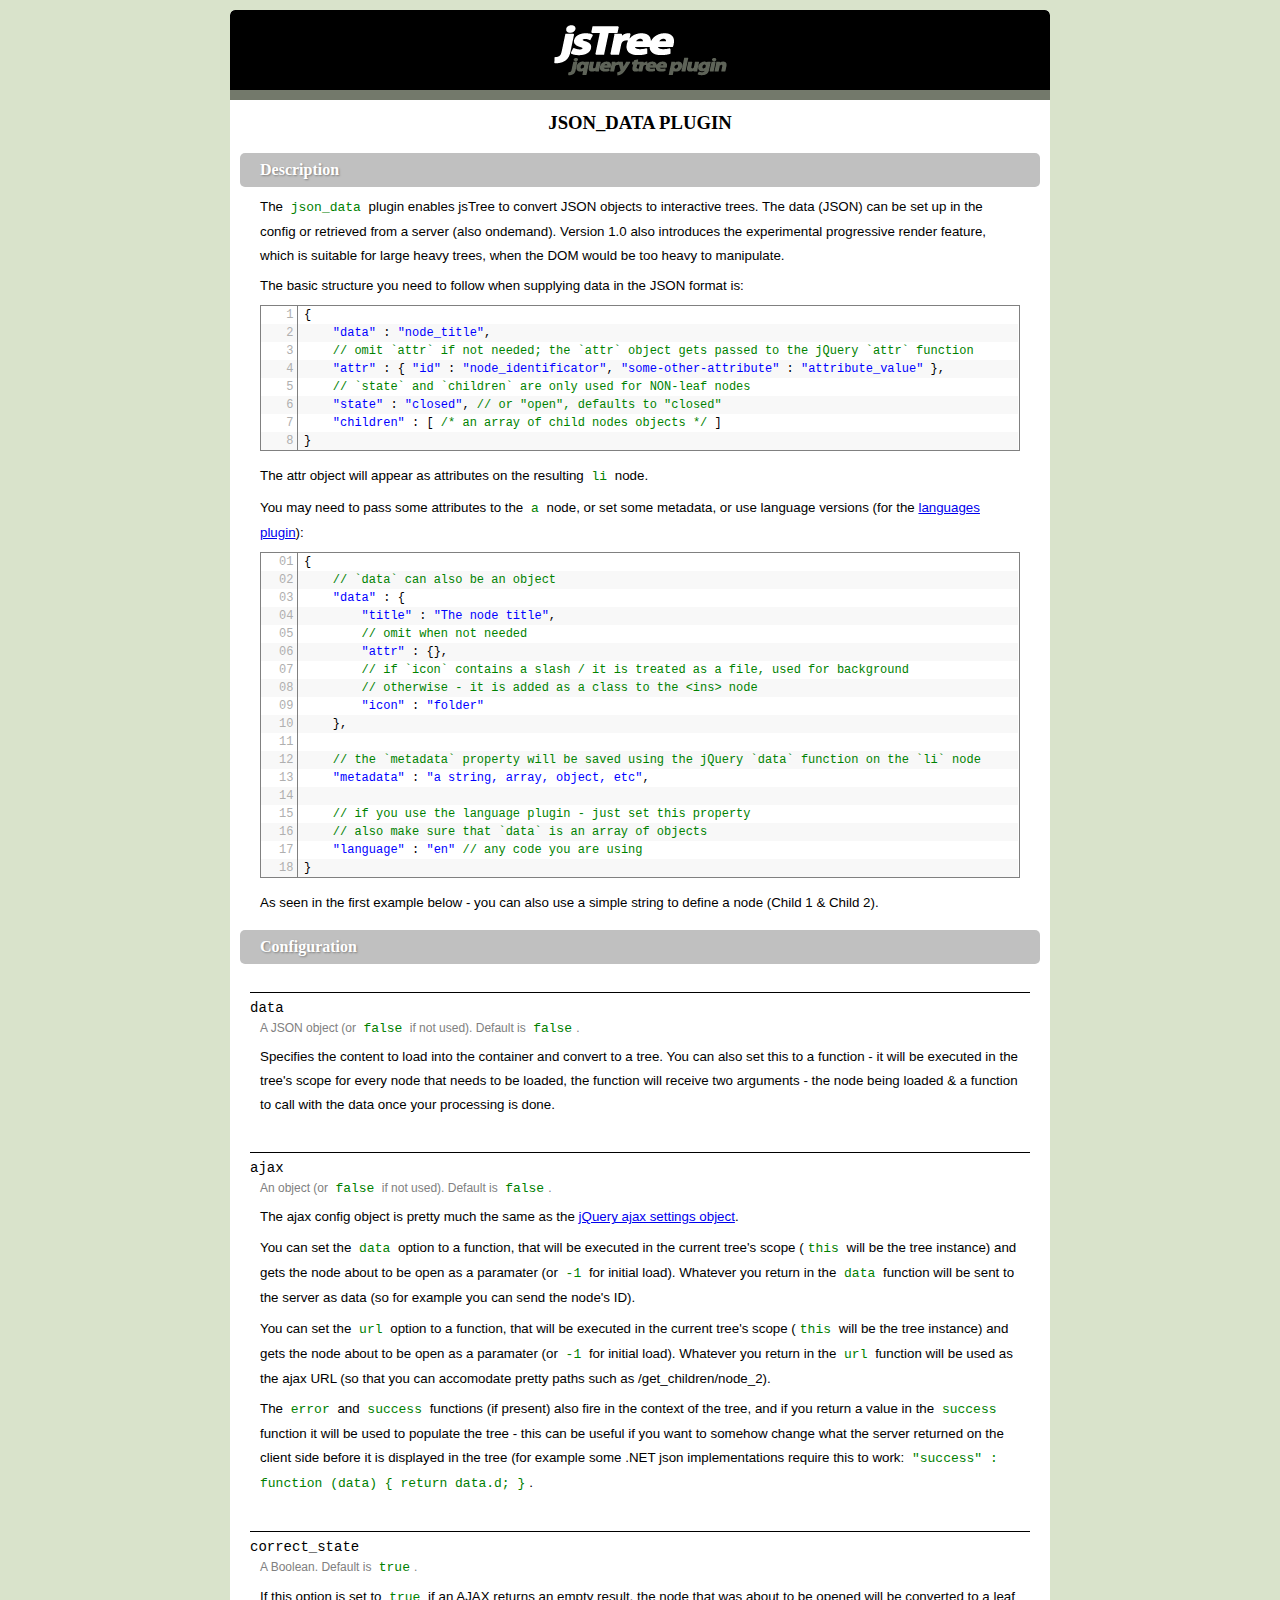
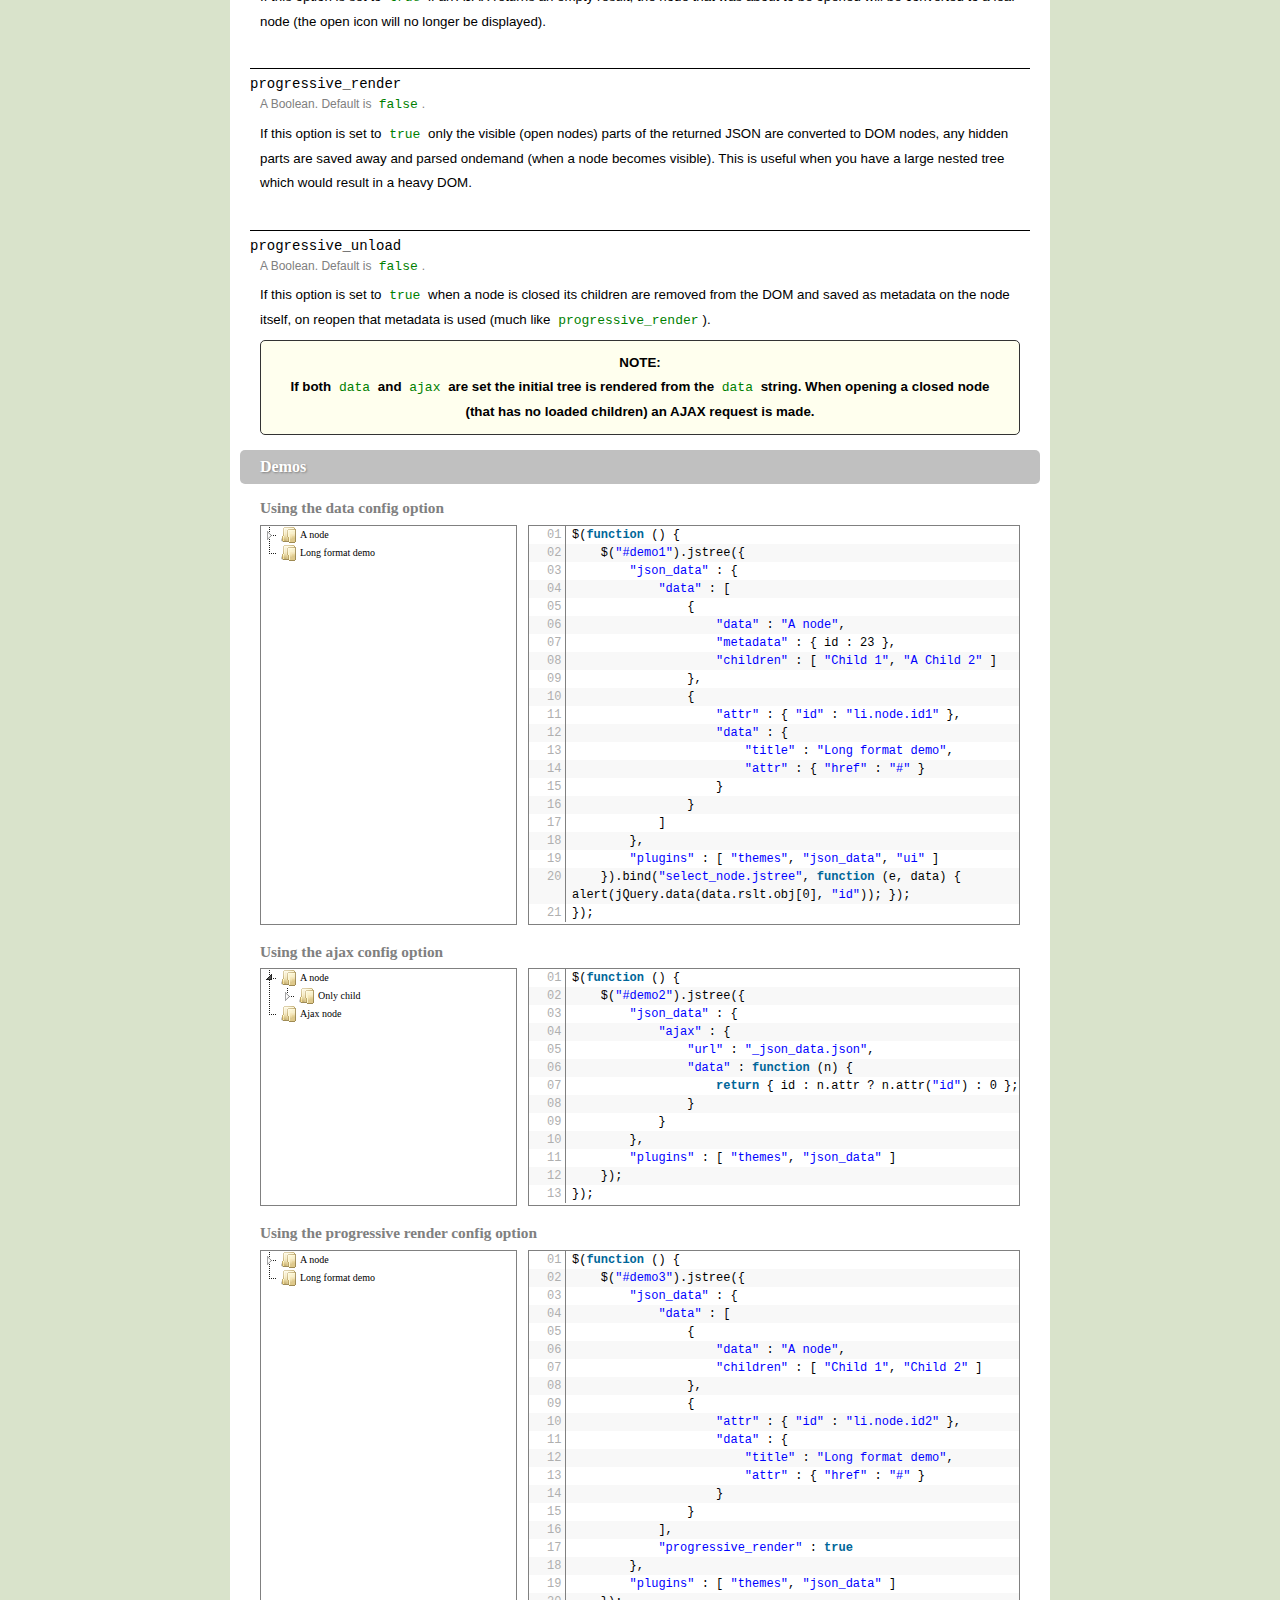
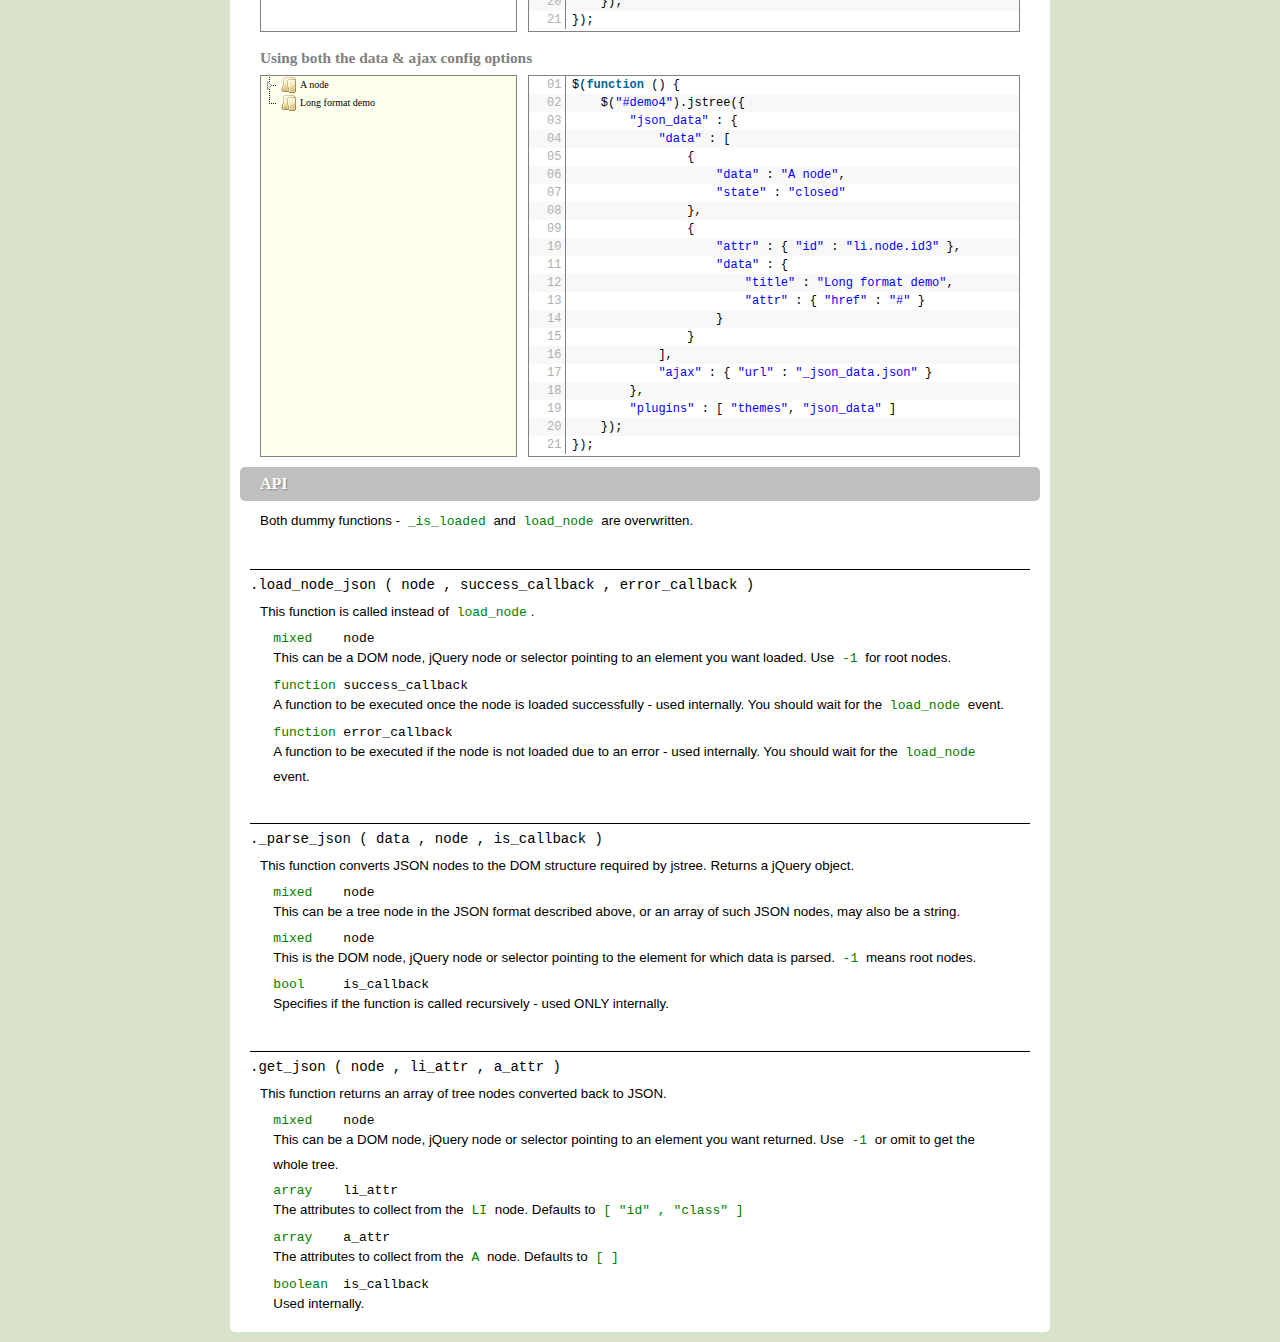
<file: jstree/_docs/json_data.html>
<!DOCTYPE html
PUBLIC "-//W3C//DTD XHTML 1.0 Strict//EN"
"http://www.w3.org/TR/xhtml1/DTD/xhtml1-strict.dtd">
<html xmlns="http://www.w3.org/1999/xhtml">
<head>
	<meta http-equiv="Content-Type" content="text/html; charset=utf-8" />
	<title>jsTree v.1.0 - json_data documentation</title>
	<script type="text/javascript" src="../_lib/jquery.js"></script>
	<script type="text/javascript" src="../_lib/jquery.cookie.js"></script>
	<script type="text/javascript" src="../_lib/jquery.hotkeys.js"></script>
	<script type="text/javascript" src="../jquery.jstree.js"></script>

	<link type="text/css" rel="stylesheet" href="syntax/!style.css"/>
	<link type="text/css" rel="stylesheet" href="!style.css"/>
	<script type="text/javascript" src="syntax/!script.js"></script>
</head>
<body>
<div id="container">

<h1 id="dhead">jsTree v.1.0</h1>
<h1>json_data plugin</h1>
<h2>Description</h2>
<div id="description">
<p>The <code>json_data</code> plugin enables jsTree to convert JSON objects to interactive trees. The data (JSON) can be set up in the config or retrieved from a server (also ondemand). Version 1.0 also introduces the experimental progressive render feature, which is suitable for large heavy trees, when the DOM would be too heavy to manipulate.</p>
<p>The basic structure you need to follow when supplying data in the JSON format is:</p>
<div class="code_f">
<pre class="brush:js;">
{ 
	"data" : "node_title", 
	// omit `attr` if not needed; the `attr` object gets passed to the jQuery `attr` function
	"attr" : { "id" : "node_identificator", "some-other-attribute" : "attribute_value" }, 
	// `state` and `children` are only used for NON-leaf nodes
	"state" : "closed", // or "open", defaults to "closed"
	"children" : [ /* an array of child nodes objects */ ]
}
</pre>
</div>
<p>The attr object will appear as attributes on the resulting <code>li</code> node.</p>
<p>You may need to pass some attributes to the <code>a</code> node, or set some metadata, or use language versions (for the <a href="languages.html">languages plugin</a>):</p>
<div class="code_f">
<pre class="brush:js;">
{
	// `data` can also be an object
	"data" : { 
		"title" : "The node title", 
		// omit when not needed
		"attr" : {}, 
		// if `icon` contains a slash / it is treated as a file, used for background
		// otherwise - it is added as a class to the &lt;ins&gt; node
		"icon" : "folder"
	},

	// the `metadata` property will be saved using the jQuery `data` function on the `li` node
	"metadata" : "a string, array, object, etc",

	// if you use the language plugin - just set this property
	// also make sure that `data` is an array of objects
	"language" : "en" // any code you are using
}
</pre>
</div>
<p>As seen in the first example below - you can also use a simple string to define a node (Child 1 &amp; Child 2).</p>
</div>

<h2 id="configuration">Configuration</h2>
<div class="panel configuration">
<h3>data</h3>
<p class="meta">A JSON object (or <code>false</code> if not used). Default is <code>false</code>.</p>
<p>Specifies the content to load into the container and convert to a tree. You can also set this to a function - it will be executed in the tree's scope for every node that needs to be loaded, the function will receive two arguments - the node being loaded &amp; a function to call with the data once your processing is done.</p>
<h3>ajax</h3>
<p class="meta">An object (or <code>false</code> if not used). Default is <code>false</code>.</p>
<p>The ajax config object is pretty much the same as the <a href="http://api.jquery.com/jQuery.ajax/">jQuery ajax settings object</a>.</p>
<p>You can set the <code>data</code> option to a function, that will be executed in the current tree's scope (<code>this</code> will be the tree instance) and gets the node about to be open as a paramater (or <code>-1</code> for initial load). Whatever you return in the <code>data</code> function will be sent to the server as data (so for example you can send the node's ID).</p>
<p>You can set the <code>url</code> option to a function, that will be executed in the current tree's scope (<code>this</code> will be the tree instance) and gets the node about to be open as a paramater (or <code>-1</code> for initial load). Whatever you return in the <code>url</code> function will be used as the ajax URL (so that you can accomodate pretty paths such as /get_children/node_2).</p>
<p>The <code>error</code> and <code>success</code> functions (if present) also fire in the context of the tree, and if you return a value in the <code>success</code> function it will be used to populate the tree - this can be useful if you want to somehow change what the server returned on the client side before it is displayed in the tree (for example some .NET json implementations require this to work: <code>"success" : function (data) { return data.d; }</code>.</p>
<h3>correct_state</h3>
<p class="meta">A Boolean. Default is <code>true</code>.</p>
<p>If this option is set to <code>true</code> if an AJAX returns an empty result, the node that was about to be opened will be converted to a leaf node (the open icon will no longer be displayed).</p>
<h3>progressive_render</h3>
<p class="meta">A Boolean. Default is <code>false</code>.</p>
<p>If this option is set to <code>true</code> only the visible (open nodes) parts of the returned JSON are converted to DOM nodes, any hidden parts are saved away and parsed ondemand (when a node becomes visible). This is useful when you have a large nested tree which would result in a heavy DOM.</p>
<h3>progressive_unload</h3>
<p class="meta">A Boolean. Default is <code>false</code>.</p>
<p>If this option is set to <code>true</code> when a node is closed its children are removed from the DOM and saved as metadata on the node itself, on reopen that metadata is used (much like <code>progressive_render</code>).</p>

<p class="note"><strong>NOTE:</strong><br />If both <code>data</code> and <code>ajax</code> are set the initial tree is rendered from the <code>data</code> string. When opening a closed node (that has no loaded children) an AJAX request is made.</p>
</div>

<h2 id="demos">Demos</h2>
<div class="panel">

<h3>Using the data config option</h3>
<div id="demo1" class="demo"></div>
<script type="text/javascript" class="source">
$(function () {
	$("#demo1").jstree({ 
		"json_data" : {
			"data" : [
				{ 
					"data" : "A node", 
					"metadata" : { id : 23 },
					"children" : [ "Child 1", "A Child 2" ]
				},
				{ 
					"attr" : { "id" : "li.node.id1" }, 
					"data" : { 
						"title" : "Long format demo", 
						"attr" : { "href" : "#" } 
					} 
				}
			]
		},
		"plugins" : [ "themes", "json_data", "ui" ]
	}).bind("select_node.jstree", function (e, data) { alert(jQuery.data(data.rslt.obj[0], "id")); });
});
</script>

<h3>Using the ajax config option</h3>
<div id="demo2" class="demo"></div>
<script type="text/javascript" class="source">
$(function () {
	$("#demo2").jstree({ 
		"json_data" : {
			"ajax" : {
				"url" : "_json_data.json",
				"data" : function (n) { 
					return { id : n.attr ? n.attr("id") : 0 }; 
				}
			}
		},
		"plugins" : [ "themes", "json_data" ]
	});
});
</script>

<h3>Using the progressive render config option</h3>
<div id="demo3" class="demo"></div>
<script type="text/javascript" class="source">
$(function () {
	$("#demo3").jstree({ 
		"json_data" : {
			"data" : [
				{ 
					"data" : "A node", 
					"children" : [ "Child 1", "Child 2" ]
				},
				{ 
					"attr" : { "id" : "li.node.id2" }, 
					"data" : { 
						"title" : "Long format demo", 
						"attr" : { "href" : "#" } 
					} 
				}
			],
			"progressive_render" : true
		},
		"plugins" : [ "themes", "json_data" ]
	});
});
</script>

<h3>Using both the data &amp; ajax config options</h3>
<div id="demo4" class="demo"></div>
<script type="text/javascript" class="source">
$(function () {
	$("#demo4").jstree({ 
		"json_data" : {
			"data" : [
				{ 
					"data" : "A node", 
					"state" : "closed"
				},
				{ 
					"attr" : { "id" : "li.node.id3" }, 
					"data" : { 
						"title" : "Long format demo", 
						"attr" : { "href" : "#" } 
					} 
				}
			],
			"ajax" : { "url" : "_json_data.json" }
		},
		"plugins" : [ "themes", "json_data" ]
	});
});
</script>
</div>

<h2 id="api">API</h2>
<div class="panel api">
<p>Both dummy functions - <code>_is_loaded</code> and <code>load_node</code> are overwritten.</p>
<h3 id="load_node_json">.load_node_json ( node , success_callback , error_callback )</h3>
<p>This function is called instead of <code>load_node</code>.</p>
<ul class="arguments">
	<li>
		<code class="tp">mixed</code> <strong>node</strong>
		<p>This can be a DOM node, jQuery node or selector pointing to an element you want loaded. Use <code>-1</code> for root nodes.</p>
	</li>
	<li>
		<code class="tp">function</code> <strong>success_callback</strong>
		<p>A function to be executed once the node is loaded successfully - used internally. You should wait for the <code>load_node</code> event.</p>
	</li>
	<li>
		<code class="tp">function</code> <strong>error_callback</strong>
		<p>A function to be executed if the node is not loaded due to an error - used internally. You should wait for the <code>load_node</code> event.</p>
	</li>
</ul>
<h3 id="_parse_json">._parse_json ( data , node , is_callback )</h3>
<p>This function converts JSON nodes to the DOM structure required by jstree. Returns a jQuery object.</p>
<ul class="arguments">
	<li>
		<code class="tp">mixed</code> <strong>node</strong>
		<p>This can be a tree node in the JSON format described above, or an array of such JSON nodes, may also be a string.</p>
	</li>
	<li>
		<code class="tp">mixed</code> <strong>node</strong>
		<p>This is the DOM node, jQuery node or selector pointing to the element for which data is parsed. <code>-1</code> means root nodes.</p>
	</li>
	<li>
		<code class="tp">bool</code> <strong>is_callback</strong>
		<p>Specifies if the function is called recursively - used ONLY internally.</p>
	</li>
</ul>
<h3 id="get_json">.get_json ( node , li_attr , a_attr )</h3>
<p>This function returns an array of tree nodes converted back to JSON.</p>
<ul class="arguments">
	<li>
		<code class="tp">mixed</code> <strong>node</strong>
		<p>This can be a DOM node, jQuery node or selector pointing to an element you want returned. Use <code>-1</code> or omit to get the whole tree.</p>
	</li>
	<li>
		<code class="tp">array</code> <strong>li_attr</strong>
		<p>The attributes to collect from the <code>LI</code> node. Defaults to <code>[ "id" , "class" ]</p>
	</li>
	<li>
		<code class="tp">array</code> <strong>a_attr</strong>
		<p>The attributes to collect from the <code>A</code> node. Defaults to <code>[ ]</p>
	</li>
	<li>
		<code class="tp">boolean</code> <strong>is_callback</strong>
		<p>Used internally.</p>
	</li>
</ul>

</div>

</div>
</body>
</html>
</file>
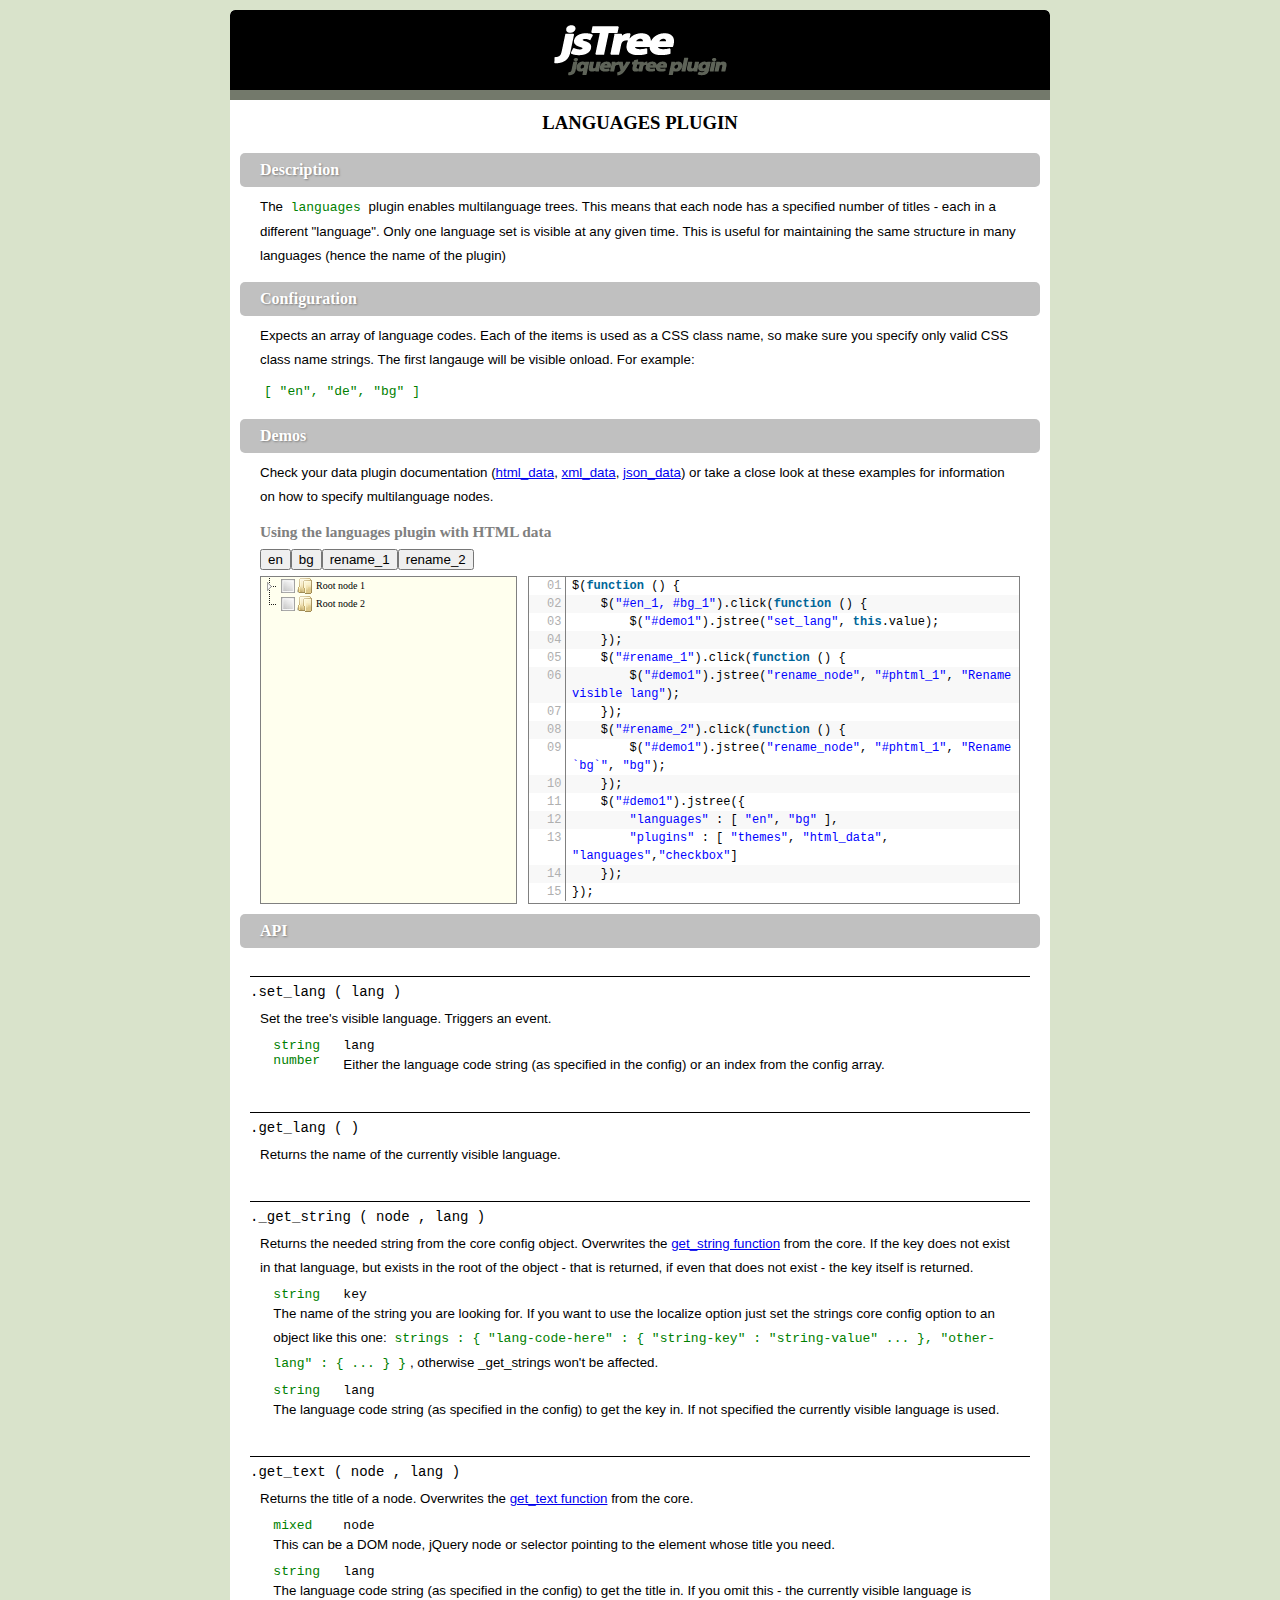
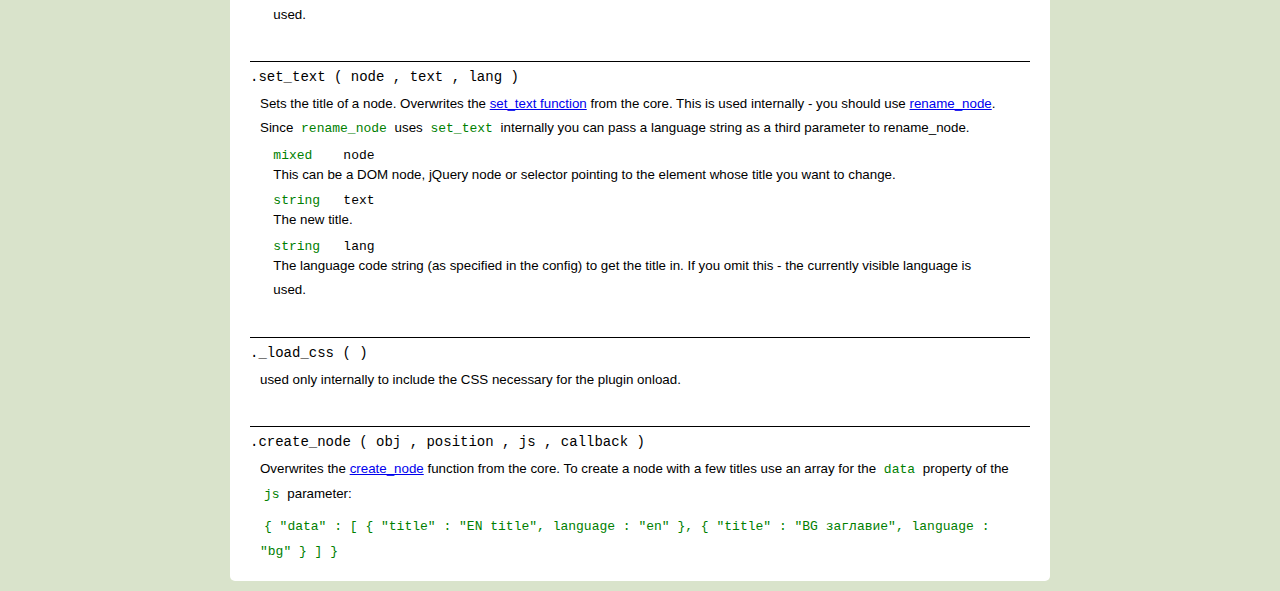
<file: jstree/_docs/languages.html>
<!DOCTYPE html
PUBLIC "-//W3C//DTD XHTML 1.0 Strict//EN"
"http://www.w3.org/TR/xhtml1/DTD/xhtml1-strict.dtd">
<html xmlns="http://www.w3.org/1999/xhtml">
<head>
	<meta http-equiv="Content-Type" content="text/html; charset=utf-8" />
	<title>jsTree v.1.0 - languages documentation</title>
	<script type="text/javascript" src="../_lib/jquery.js"></script>
	<script type="text/javascript" src="../_lib/jquery.cookie.js"></script>
	<script type="text/javascript" src="../_lib/jquery.hotkeys.js"></script>
	<script type="text/javascript" src="../jquery.jstree.js"></script>

	<link type="text/css" rel="stylesheet" href="syntax/!style.css"/>
	<link type="text/css" rel="stylesheet" href="!style.css"/>
	<script type="text/javascript" src="syntax/!script.js"></script>
</head>
<body>
<div id="container">

<h1 id="dhead">jsTree v.1.0</h1>
<h1>languages plugin</h1>
<h2>Description</h2>
<div id="description">
<p>The <code>languages</code> plugin enables multilanguage trees. This means that each node has a specified number of titles - each in a different "language". Only one language set is visible at any given time. This is useful for maintaining the same structure in many languages (hence the name of the plugin)</p>
</div>

<h2 id="configuration">Configuration</h2>
<div class="panel configuration">
<p>Expects an array of language codes. Each of the items is used as a CSS class name, so make sure you specify only valid CSS class name strings.  The first langauge will be visible onload. For example:</p>
<p><code>[ "en", "de", "bg" ]</code></p>
</div>

<h2 id="demos">Demos</h2>
<div class="panel">
<p>Check your data plugin documentation (<a href="html_data.html">html_data</a>, <a href="xml_data.html">xml_data</a>, <a href="json_data.html">json_data</a>) or take a close look at these examples for information on how to specify multilanguage nodes.</p>

<h3>Using the languages plugin with HTML data</h3>
<input type="button" class="button" value="en" id="en_1" style="float:left;" />
<input type="button" class="button" value="bg" id="bg_1" style="float:left;" />
<input type="button" class="button" value="rename_1" id="rename_1" style="float:left;" />
<input type="button" class="button" value="rename_2" id="rename_2" style="" />
<div id="demo1" class="demo">
	<ul>
		<li id="phtml_1">
			<a href="#" class="en">Root node 1</a>
			<a href="#" class="bg">Корен 1</a>
			<ul>
				<li id="phtml_2">
					<a href="#" class="en">Child node 1</a>
					<a href="#" class="bg">Дете 1</a>
				</li>
				<li id="phtml_3">
					<a href="#" class="en">Child node 2</a>
					<a href="#" class="bg">Дете 2</a>
				</li>
			</ul>
		</li>
		<li id="phtml_4">
			<a href="#" class="en">Root node 2</a>
			<a href="#" class="bg">Корен 2</a>
		</li>
	</ul>
</div>
<script type="text/javascript" class="source">
$(function () {
	$("#en_1, #bg_1").click(function () { 
		$("#demo1").jstree("set_lang", this.value);
	});
	$("#rename_1").click(function () { 
		$("#demo1").jstree("rename_node", "#phtml_1", "Rename visible lang");
	});
	$("#rename_2").click(function () { 
		$("#demo1").jstree("rename_node", "#phtml_1", "Rename `bg`", "bg");
	});
	$("#demo1").jstree({ 
		"languages" : [ "en", "bg" ],
		"plugins" : [ "themes", "html_data", "languages","checkbox"]
	});
});
</script>

</div>

<h2 id="api">API</h2>
<div class="panel api">

<h3 id="set_lang">.set_lang ( lang )</h3>
<p>Set the tree's visible language. Triggers an event.</p>
<ul class="arguments">
	<li>
		<code class="tp">string <br />number</code> <strong>lang</strong>
		<p>Either the language code string (as specified in the config) or an index from the config array.</p>
	</li>
</ul>
<h3 id="get_lang">.get_lang ( )</h3>
<p>Returns the name of the currently visible language.</p>

<h3 id="_get_string">._get_string ( node , lang )</h3>
<p>Returns the needed string from the core config object. Overwrites the <a href="core.html#_get_string">get_string function</a> from the core. If the key does not exist in that language, but exists in the root of the object - that is returned, if even that does not exist - the key itself is returned.</p>
<ul class="arguments">
	<li>
		<code class="tp">string</code> <strong>key</strong>
		<p>The name of the string you are looking for. If you want to use the localize option just set the strings core config option to an object like this one: <code>strings : { "lang-code-here" : { "string-key" : "string-value"  ... }, "other-lang" : { ... } }</code>, otherwise _get_strings won't be affected.</p>
	</li>
	<li>
		<code class="tp">string</code> <strong>lang</strong>
		<p>The language code string (as specified in the config) to get the key in. If not specified the currently visible language is used.</p>
	</li>
</ul>

<h3 id="get_text">.get_text ( node , lang )</h3>
<p>Returns the title of a node. Overwrites the <a href="core.html#get_text">get_text function</a> from the core.</p>
<ul class="arguments">
	<li>
		<code class="tp">mixed</code> <strong>node</strong>
		<p>This can be a DOM node, jQuery node or selector pointing to the element whose title you need.</p>
	</li>
	<li>
		<code class="tp">string</code> <strong>lang</strong>
		<p>The language code string (as specified in the config) to get the title in. If you omit this - the currently visible language is used.</p>
	</li>
</ul>

<h3 id="set_text">.set_text ( node , text , lang )</h3>
<p>Sets the title of a node. Overwrites the <a href="core.html#set_text">set_text function</a> from the core. This is used internally - you should use <a href="core.html#rename_node">rename_node</a>. Since <code>rename_node</code> uses <code>set_text</code> internally you can pass a language string as a third parameter to rename_node.</p>
<ul class="arguments">
	<li>
		<code class="tp">mixed</code> <strong>node</strong>
		<p>This can be a DOM node, jQuery node or selector pointing to the element whose title you want to change.</p>
	</li>
	<li>
		<code class="tp">string</code> <strong>text</strong>
		<p>The new title.</p>
	</li>
	<li>
		<code class="tp">string</code> <strong>lang</strong>
		<p>The language code string (as specified in the config) to get the title in. If you omit this - the currently visible language is used.</p>
	</li>
</ul>

<h3 id="_load_css">._load_css ( )</h3>
<p>used only internally to include the CSS necessary for the plugin onload.</p>

<h3 id="create_node">.create_node ( obj , position , js , callback )</h3>
<p>Overwrites the <a href="core.html#create_node">create_node</a> function from the core. To create a node with a few titles use an array for the <code>data</code> property of the <code>js</code> parameter:</p>
<p><code>{ "data" : [ { "title" : "EN title", language : "en" }, { "title" : "BG заглавие", language : "bg" } ] }</code></p>

</div>

</div>
</body>
</html>
</file>
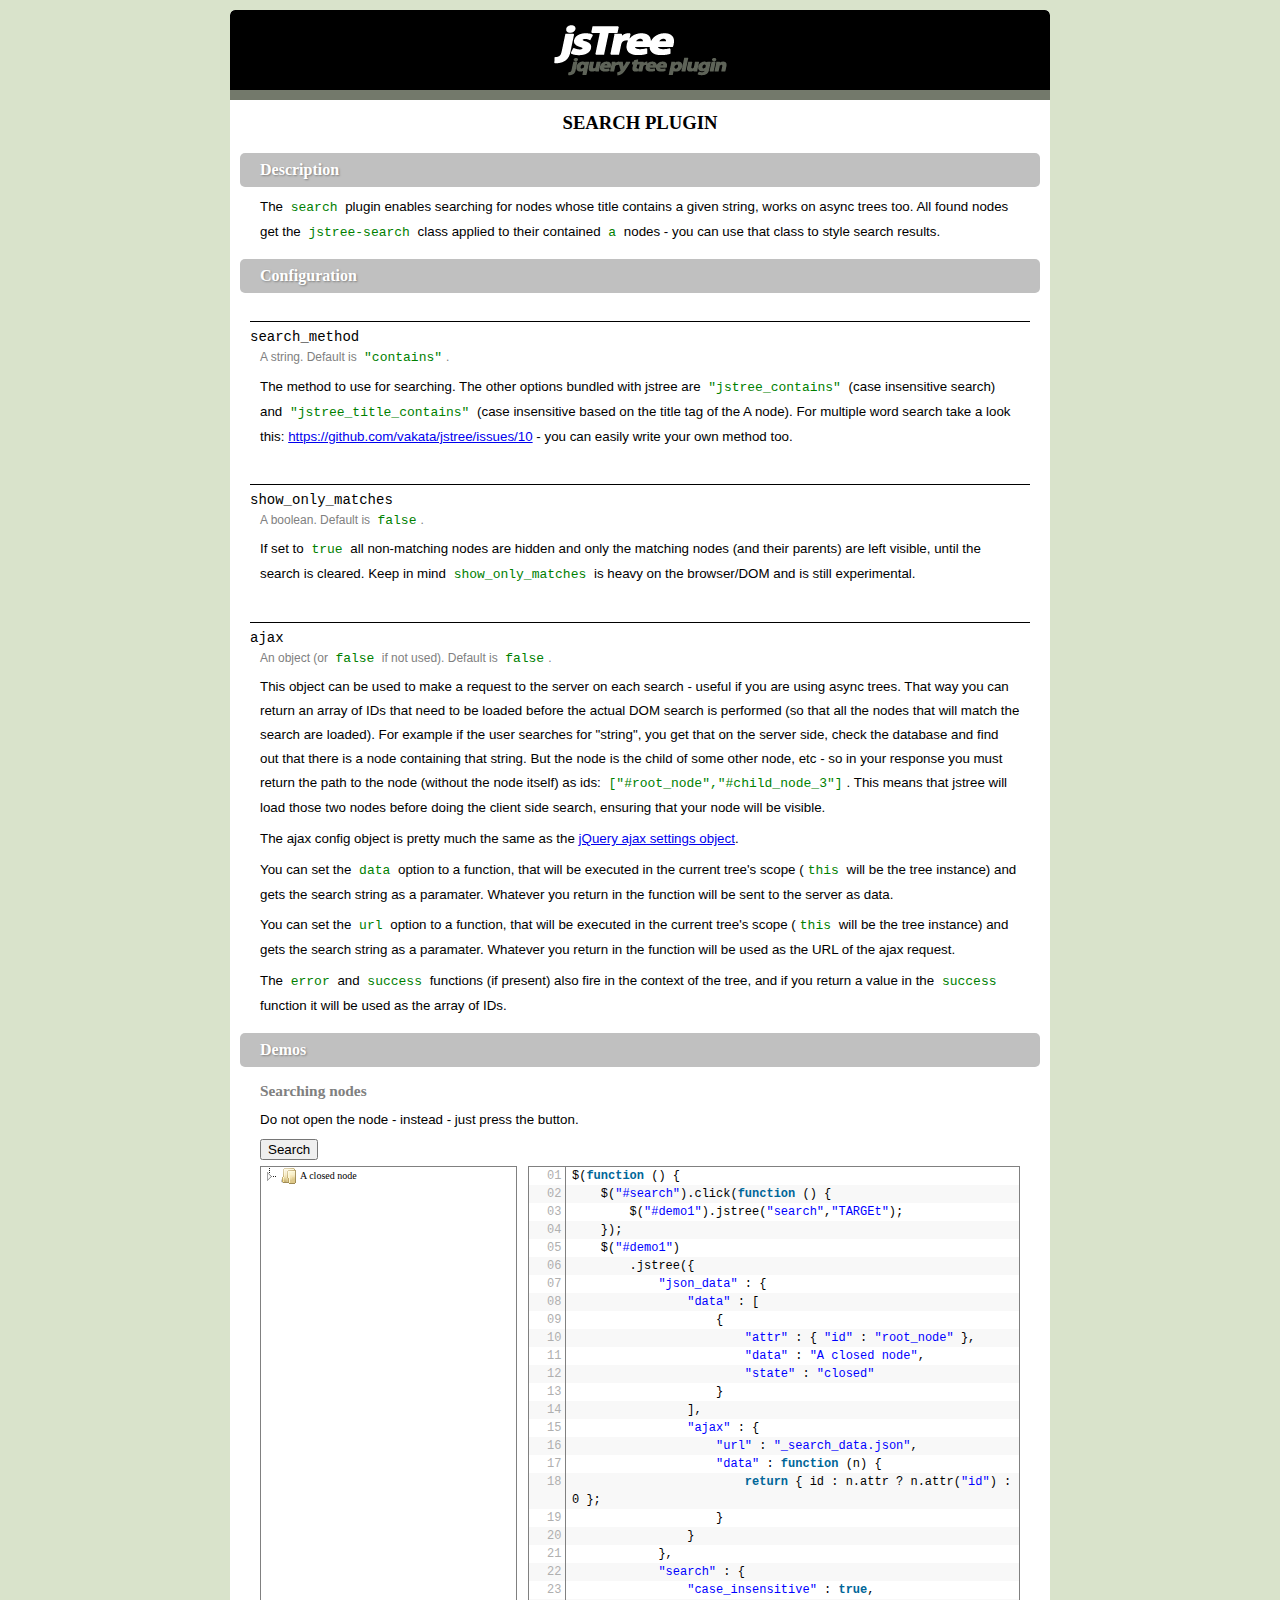
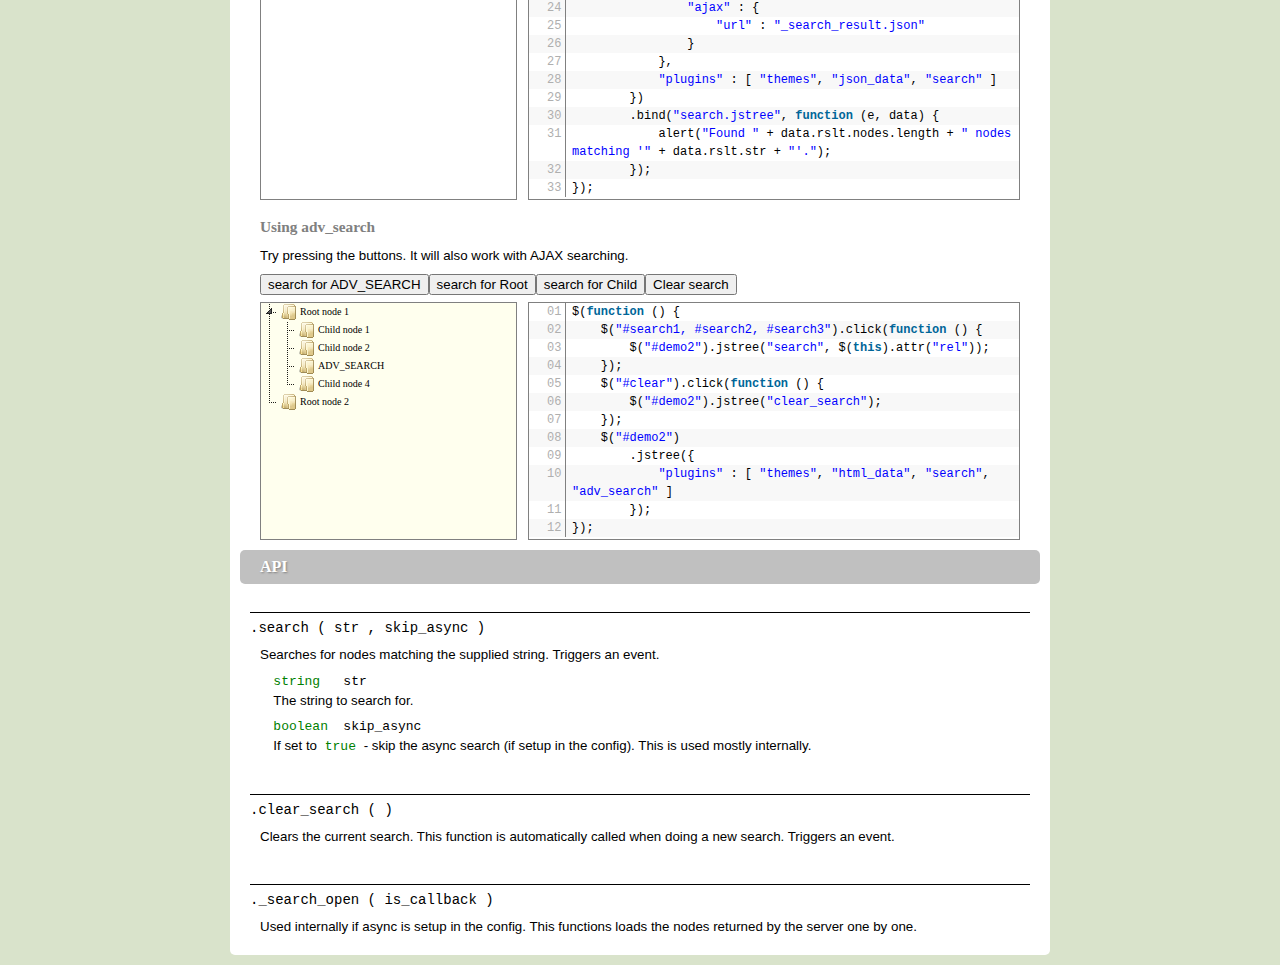
<file: jstree/_docs/search.html>
<!DOCTYPE html
PUBLIC "-//W3C//DTD XHTML 1.0 Strict//EN"
"http://www.w3.org/TR/xhtml1/DTD/xhtml1-strict.dtd">
<html xmlns="http://www.w3.org/1999/xhtml">
<head>
	<meta http-equiv="Content-Type" content="text/html; charset=utf-8" />
	<title>jsTree v.1.0 - Search documentation</title>
	<script type="text/javascript" src="../_lib/jquery.js"></script>
	<script type="text/javascript" src="../_lib/jquery.cookie.js"></script>
	<script type="text/javascript" src="../_lib/jquery.hotkeys.js"></script>
	<script type="text/javascript" src="../jquery.jstree.js"></script>

	<link type="text/css" rel="stylesheet" href="syntax/!style.css"/>
	<link type="text/css" rel="stylesheet" href="!style.css"/>
	<script type="text/javascript" src="syntax/!script.js"></script>
</head>
<body>
<div id="container">

<h1 id="dhead">jsTree v.1.0</h1>
<h1>search plugin</h1>
<h2>Description</h2>
<div id="description">
<p>The <code>search</code> plugin enables searching for nodes whose title contains a given string, works on async trees too. All found nodes get the <code>jstree-search</code> class applied to their contained <code>a</code> nodes - you can use that class to style search results.</p>
</div>

<h2 id="configuration">Configuration</h2>
<div class="panel configuration">

<h3>search_method</h3>
<p class="meta">A string. Default is <code>"contains"</code>.</p>
<p>The method to use for searching. The other options bundled with jstree are <code>"jstree_contains"</code> (case insensitive search) and <code>"jstree_title_contains"</code> (case insensitive based on the title tag of the A node). For multiple word search take a look this: <a href="https://github.com/vakata/jstree/issues/10">https://github.com/vakata/jstree/issues/10</a> - you can easily write your own method too.</p>

<h3>show_only_matches</h3>
<p class="meta">A boolean. Default is <code>false</code>.</p>
<p>If set to <code>true</code> all non-matching nodes are hidden and only the matching nodes (and their parents) are left visible, until the search is cleared. Keep in mind <code>show_only_matches</code> is heavy on the browser/DOM and is still experimental.</p>

<h3>ajax</h3>
<p class="meta">An object (or <code>false</code> if not used). Default is <code>false</code>.</p>
<p>This object can be used to make a request to the server on each search - useful if you are using async trees. That way you can return an array of IDs that need to be loaded before the actual DOM search is performed (so that all the nodes that will match the search are loaded). For example if the user searches for "string", you get that on the server side, check the database and find out that there is a node containing that string. But the node is the child of some other node, etc - so in your response you must return the path to the node (without the node itself) as ids: <code>["#root_node","#child_node_3"]</code>. This means that jstree will load those two nodes before doing the client side search, ensuring that your node will be visible.</p>
<p>The ajax config object is pretty much the same as the <a href="http://api.jquery.com/jQuery.ajax/">jQuery ajax settings object</a>.</p>
<p>You can set the <code>data</code> option to a function, that will be executed in the current tree's scope (<code>this</code> will be the tree instance) and gets the search string as a paramater. Whatever you return in the function will be sent to the server as data.</p>
<p>You can set the <code>url</code> option to a function, that will be executed in the current tree's scope (<code>this</code> will be the tree instance) and gets the search string as a paramater. Whatever you return in the function will be used as the URL of the ajax request.</p>
<p>The <code>error</code> and <code>success</code> functions (if present) also fire in the context of the tree, and if you return a value in the <code>success</code> function it will be used as the array of IDs.</p>

</div>

<h2 id="demos">Demos</h2>
<div class="panel">

<h3>Searching nodes</h3>
<p>Do not open the node - instead - just press the button.</p>
<input type="button" class="button" value="Search" id="search" style="" />
<div id="demo1" class="demo"></div>
<script type="text/javascript" class="source">
$(function () {
	$("#search").click(function () {
		$("#demo1").jstree("search","TARGEt");
	});
	$("#demo1")
		.jstree({ 
			"json_data" : {
				"data" : [
					{ 
						"attr" : { "id" : "root_node" },
						"data" : "A closed node", 
						"state" : "closed"
					}
				],
				"ajax" : {
					"url" : "_search_data.json",
					"data" : function (n) { 
						return { id : n.attr ? n.attr("id") : 0 }; 
					}
				}
			},
			"search" : {
				"case_insensitive" : true,
				"ajax" : {
					"url" : "_search_result.json"
				}
			},
			"plugins" : [ "themes", "json_data", "search" ]
		})
		.bind("search.jstree", function (e, data) {
			alert("Found " + data.rslt.nodes.length + " nodes matching '" + data.rslt.str + "'.");
		});
});
</script>

<h3>Using adv_search</h3>
<p>Try pressing the buttons. It will also work with AJAX searching.</p>
<input type="button" class="button" value="search for ADV_SEARCH" id="search1" rel="ADV_SEARCH" style="float:left;" />
<input type="button" class="button" value="search for Root" id="search2" rel="Root" style="float:left;" />
<input type="button" class="button" value="search for Child" id="search3" rel="Child" style="float:left;" />
<input type="button" class="button" value="Clear search" id="clear" style="" />
<div id="demo2" class="demo">
<ul>
	<li class="jstree-open"><a href="#">Root node 1</a>
		<ul>
			<li><a href="#">Child node 1</a></li>
			<li><a href="#">Child node 2</a></li>
			<li><a href="#">ADV_SEARCH</a></li>
			<li><a href="#">Child node 4</a></li>
		</ul>
	</li>
	<li><a href="#">Root node 2</a>
</ul>
</div>
<script type="text/javascript" class="source">
$(function () {
	$("#search1, #search2, #search3").click(function () {
		$("#demo2").jstree("search", $(this).attr("rel"));
	});
	$("#clear").click(function () {
		$("#demo2").jstree("clear_search");
	});
	$("#demo2")
		.jstree({ 
			"plugins" : [ "themes", "html_data", "search", "adv_search" ]
		});
});
</script>

</div>

<h2 id="api">API</h2>
<div class="panel api">

<h3 id="search">.search ( str , skip_async )</h3>
<p>Searches for nodes matching the supplied string. Triggers an event.</p>
<ul class="arguments">
	<li>
		<code class="tp">string</code> <strong>str</strong>
		<p>The string to search for.</p>
	</li>
	<li>
		<code class="tp">boolean</code> <strong>skip_async</strong>
		<p>If set to <code>true</code> - skip the async search (if setup in the config). This is used mostly internally.</p>
	</li>
</ul>

<h3 id="clear_search">.clear_search ( )</h3>
<p>Clears the current search. This function is automatically called when doing a new search. Triggers an event.</p>

<h3 id="_search_open">._search_open ( is_callback )</h3>
<p>Used internally if async is setup in the config. This functions loads the nodes returned by the server one by one.</p>

</div>

</div>
</body>
</html>
</file>
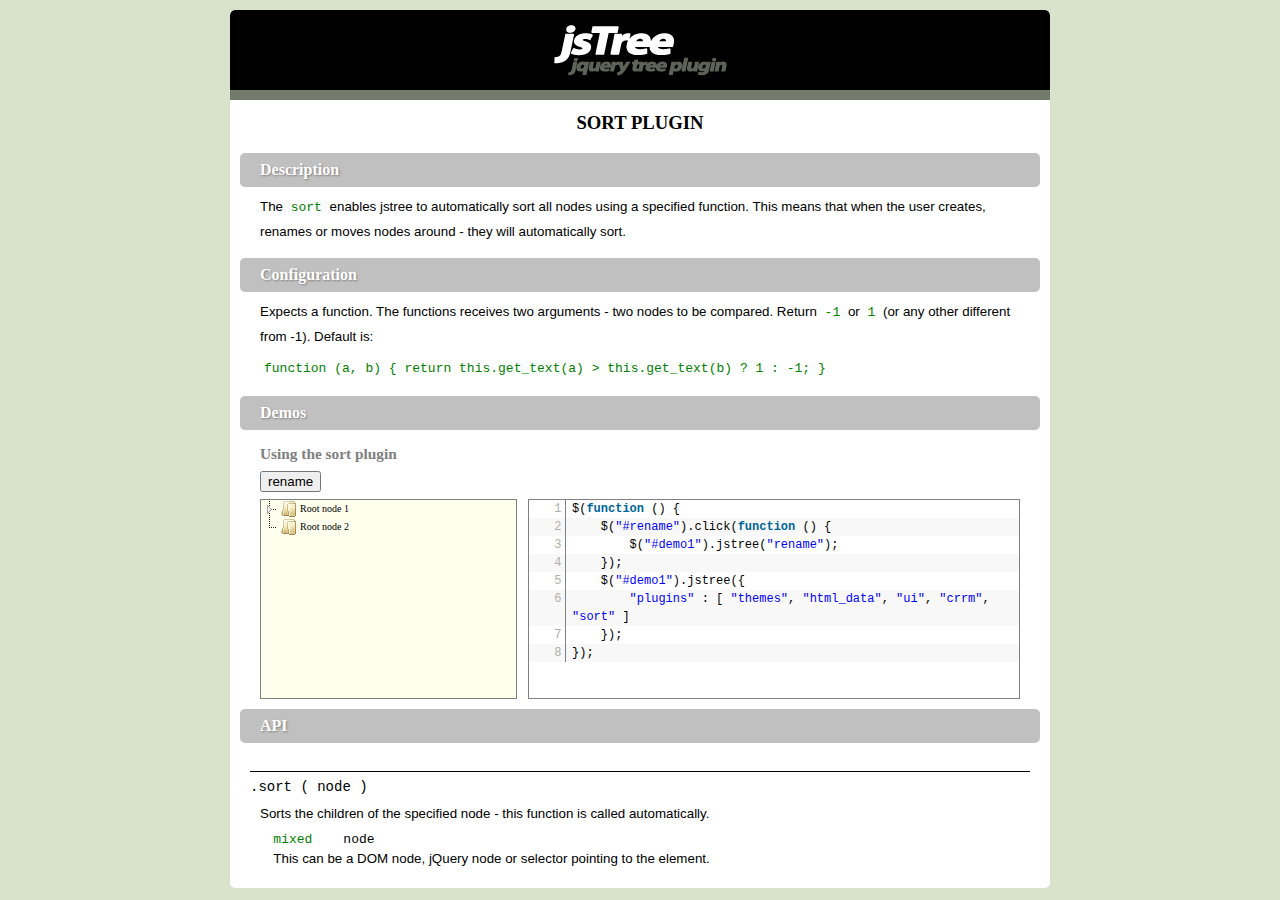
<file: jstree/_docs/sort.html>
<!DOCTYPE html
PUBLIC "-//W3C//DTD XHTML 1.0 Strict//EN"
"http://www.w3.org/TR/xhtml1/DTD/xhtml1-strict.dtd">
<html xmlns="http://www.w3.org/1999/xhtml">
<head>
	<meta http-equiv="Content-Type" content="text/html; charset=utf-8" />
	<title>jsTree v.1.0 - sort documentation</title>
	<script type="text/javascript" src="../_lib/jquery.js"></script>
	<script type="text/javascript" src="../_lib/jquery.cookie.js"></script>
	<script type="text/javascript" src="../_lib/jquery.hotkeys.js"></script>
	<script type="text/javascript" src="../jquery.jstree.js"></script>

	<link type="text/css" rel="stylesheet" href="syntax/!style.css"/>
	<link type="text/css" rel="stylesheet" href="!style.css"/>
	<script type="text/javascript" src="syntax/!script.js"></script>
</head>
<body>
<div id="container">

<h1 id="dhead">jsTree v.1.0</h1>
<h1>sort plugin</h1>
<h2>Description</h2>
<div id="description">
<p>The <code>sort</code> enables jstree to automatically sort all nodes using a specified function. This means that when the user creates, renames or moves nodes around - they will automatically sort.</p>
</div>

<h2 id="configuration">Configuration</h2>
<div class="panel configuration">

<p>Expects a function. The functions receives two arguments - two nodes to be compared. Return <code>-1</code> or <code>1</code> (or any other different from -1). Default is: </p>
<p><code>function (a, b) { return this.get_text(a) > this.get_text(b) ? 1 : -1; }</code></p>

</div>

<h2 id="demos">Demos</h2>
<div class="panel">
<h3>Using the sort plugin</h3>
<input type="button" class="button" value="rename" id="rename" style="" />
<div id="demo1" class="demo">
	<ul>
		<li id="phtml_1">
			<a href="#">Root node 1</a>
			<ul>
				<li id="phtml_2">
					<a href="#">Child node 1</a>
				</li>
				<li id="phtml_3">
					<a href="#">Child node 2</a>
				</li>
			</ul>
		</li>
		<li id="phtml_4">
			<a href="#">Root node 2</a>
		</li>
	</ul>
</div>
<script type="text/javascript" class="source">
$(function () {
	$("#rename").click(function () { 
		$("#demo1").jstree("rename");
	});
	$("#demo1").jstree({ 
		"plugins" : [ "themes", "html_data", "ui", "crrm", "sort" ]
	});
});
</script>

</div>

<h2 id="api">API</h2>
<div class="panel api">

<h3 id="sort">.sort ( node )</h3>
<p>Sorts the children of the specified node - this function is called automatically.</p>
<ul class="arguments">
	<li>
		<code class="tp">mixed</code> <strong>node</strong>
		<p>This can be a DOM node, jQuery node or selector pointing to the element.</p>
	</li>
</ul>
</div>

</div>
</body>
</html>
</file>
<file: jstree/_docs/syntax/!style.css>
/**
 * SyntaxHighlighter
 * http://alexgorbatchev.com/
 *
 * SyntaxHighlighter is donationware. If you are using it, please donate.
 * http://alexgorbatchev.com/wiki/SyntaxHighlighter:Donate
 *
 * @version
 * 2.1.364 (October 15 2009)
 * 
 * @copyright
 * Copyright (C) 2004-2009 Alex Gorbatchev.
 *
 * @license
 * This file is part of SyntaxHighlighter.
 * 
 * SyntaxHighlighter is free software: you can redistribute it and/or modify
 * it under the terms of the GNU Lesser General Public License as published by
 * the Free Software Foundation, either version 3 of the License, or
 * (at your option) any later version.
 * 
 * SyntaxHighlighter is distributed in the hope that it will be useful,
 * but WITHOUT ANY WARRANTY; without even the implied warranty of
 * MERCHANTABILITY or FITNESS FOR A PARTICULAR PURPOSE.  See the
 * GNU General Public License for more details.
 * 
 * You should have received a copy of the GNU General Public License
 * along with SyntaxHighlighter.  If not, see <http://www.gnu.org/copyleft/lesser.html>.
 */
.syntaxhighlighter,
.syntaxhighlighter div,
.syntaxhighlighter code,
.syntaxhighlighter table,
.syntaxhighlighter table td,
.syntaxhighlighter table tr,
.syntaxhighlighter table tbody
{
	margin: 0 !important;
	padding: 0 !important;
	border: 0 !important;
	outline: 0 !important;
	background: none !important;
	text-align: left !important;
	float: none !important;
	vertical-align: baseline !important;
	position: static !important;
	left: auto !important;
	top: auto !important;
	right: auto !important;
	bottom: auto !important;
	height: auto !important;
	width: auto !important;
	font-family: "Consolas", "Bitstream Vera Sans Mono", "Courier New", Courier, monospace !important;
	font-weight: normal !important;
	font-style: normal !important;
	min-height: inherit !important; /* For IE8, FF & WebKit */
	min-height: auto !important; /* For IE7 */


/*
	line-height: 1.1em !important;
	font-size: 1em !important;
*/

	font-size:12px !important;
	line-height:18px !important;

}

.syntaxhighlighter
{
	width: 99.9% !important; /* 99% fixes IE8 horizontal scrollbar */
	margin: 1em 0 1em 0 !important;
	padding: 1px !important; /* adds a little border on top and bottom */
	position: relative !important;
}

.syntaxhighlighter .bold 
{
	font-weight: bold !important;
}

.syntaxhighlighter .italic 
{
	font-style: italic !important;
}

.syntaxhighlighter .line
{
}

.syntaxhighlighter .no-wrap .line .content
{
	white-space: pre !important;
}

.syntaxhighlighter .line table 
{
	border-collapse: collapse !important;
}

.syntaxhighlighter .line td
{
	vertical-align: top !important;
}

.syntaxhighlighter .line .number
{
	width: 3em !important;
}

.syntaxhighlighter .line .number code
{
	width: 2.7em !important;
	padding-right: .3em !important;
	text-align: right !important;
	display: block !important;
}

.syntaxhighlighter .line .content
{
	padding-left: .5em !important;
}

.syntaxhighlighter .line .spaces
{
}

/* Disable border and margin on the lines when no gutter option is set */
.syntaxhighlighter.nogutter .line .content
{
	border-left: none !important;
}

.syntaxhighlighter .bar
{
	display: none !important;
}

.syntaxhighlighter .bar.show 
{
	display: block !important;
}

.syntaxhighlighter.collapsed .bar
{
	display: block !important;
}

/* Adjust some properties when collapsed */

.syntaxhighlighter.collapsed .lines
{
	display: none !important;
}

.syntaxhighlighter .lines.no-wrap
{
	overflow: auto !important;
	overflow-y: hidden !important;
}

/* Styles for the toolbar */

.syntaxhighlighter .toolbar
{
	position: absolute !important;
	right: 0px !important;
	top: 0px !important;
	font-size: 1px !important;
	padding: 8px 8px 8px 0 !important; /* in px because images don't scale with ems */
}

.syntaxhighlighter.collapsed .toolbar
{
	font-size: 80% !important;
	padding: .2em 0 .5em .5em !important;
	position: static !important;
}

.syntaxhighlighter .toolbar a.item,
.syntaxhighlighter .toolbar .item
{
	display: block !important;
	float: left !important;
	margin-left: 8px !important;
	background-repeat: no-repeat !important;
	overflow: hidden !important;
	text-indent: -5000px !important;
}

.syntaxhighlighter.collapsed .toolbar .item
{
	display: none !important;
}

.syntaxhighlighter.collapsed .toolbar .item.expandSource
{
	background-image: url(magnifier.png) !important;
	display: inline !important;
	text-indent: 0 !important;
	width: auto !important;
	float: none !important;
	height: 16px !important;
	padding-left: 20px !important;
}

.syntaxhighlighter .toolbar .item.viewSource
{
	background-image: url(page_white_code.png) !important;
}

.syntaxhighlighter .toolbar .item.printSource
{
	background-image: url(printer.png) !important;
}

.syntaxhighlighter .toolbar .item.copyToClipboard
{
	text-indent: 0 !important;
	background: none !important;
	overflow: visible !important;
}

.syntaxhighlighter .toolbar .item.about
{
	background-image: url(help.png) !important;
}

/** 
 * Print view.
 * Colors are based on the default theme without background.
 */

.syntaxhighlighter.printing,
.syntaxhighlighter.printing .line.alt1 .content,
.syntaxhighlighter.printing .line.alt2 .content,
.syntaxhighlighter.printing .line.highlighted .number,
.syntaxhighlighter.printing .line.highlighted.alt1 .content,
.syntaxhighlighter.printing .line.highlighted.alt2 .content,
{
	background: none !important;
}

/* Gutter line numbers */
.syntaxhighlighter.printing .line .number
{
	color: #bbb !important;
}

/* Add border to the lines */
.syntaxhighlighter.printing .line .content
{
	color: #000 !important;
}

/* Toolbar when visible */
.syntaxhighlighter.printing .toolbar
{
	display: none !important;
}

.syntaxhighlighter.printing a
{
	text-decoration: none !important;
}

.syntaxhighlighter.printing .plain,
.syntaxhighlighter.printing .plain a
{ 
	color: #000 !important;
}

.syntaxhighlighter.printing .comments,
.syntaxhighlighter.printing .comments a
{ 
	color: #008200 !important;
}

.syntaxhighlighter.printing .string,
.syntaxhighlighter.printing .string a
{
	color: blue !important; 
}

.syntaxhighlighter.printing .keyword
{ 
	color: #069 !important; 
	font-weight: bold !important; 
}

.syntaxhighlighter.printing .preprocessor 
{ 
	color: gray !important; 
}

.syntaxhighlighter.printing .variable 
{ 
	color: #a70 !important; 
}

.syntaxhighlighter.printing .value
{ 
	color: #090 !important; 
}

.syntaxhighlighter.printing .functions
{ 
	color: #ff1493 !important; 
}

.syntaxhighlighter.printing .constants
{ 
	color: #0066CC !important; 
}

.syntaxhighlighter.printing .script
{
	font-weight: bold !important;
}

.syntaxhighlighter.printing .color1,
.syntaxhighlighter.printing .color1 a
{ 
	color: #808080 !important; 
}

.syntaxhighlighter.printing .color2,
.syntaxhighlighter.printing .color2 a
{ 
	color: #ff1493 !important; 
}

.syntaxhighlighter.printing .color3,
.syntaxhighlighter.printing .color3 a
{ 
	color: red !important; 
}
/**
 * SyntaxHighlighter
 * http://alexgorbatchev.com/
 *
 * SyntaxHighlighter is donationware. If you are using it, please donate.
 * http://alexgorbatchev.com/wiki/SyntaxHighlighter:Donate
 *
 * @version
 * 2.1.364 (October 15 2009)
 * 
 * @copyright
 * Copyright (C) 2004-2009 Alex Gorbatchev.
 *
 * @license
 * This file is part of SyntaxHighlighter.
 * 
 * SyntaxHighlighter is free software: you can redistribute it and/or modify
 * it under the terms of the GNU Lesser General Public License as published by
 * the Free Software Foundation, either version 3 of the License, or
 * (at your option) any later version.
 * 
 * SyntaxHighlighter is distributed in the hope that it will be useful,
 * but WITHOUT ANY WARRANTY; without even the implied warranty of
 * MERCHANTABILITY or FITNESS FOR A PARTICULAR PURPOSE.  See the
 * GNU General Public License for more details.
 * 
 * You should have received a copy of the GNU General Public License
 * along with SyntaxHighlighter.  If not, see <http://www.gnu.org/copyleft/lesser.html>.
 */
/************************************
 * Default Syntax Highlighter theme.
 * 
 * Interface elements.
 ************************************/

.syntaxhighlighter
{
	background-color: #fff !important;
}

/* Highlighed line number */
.syntaxhighlighter .line.highlighted .number
{
	color: black !important;
}

/* Highlighed line */
.syntaxhighlighter .line.highlighted.alt1,
.syntaxhighlighter .line.highlighted.alt2
{
	background-color: #e0e0e0 !important;
}

/* Gutter line numbers */
.syntaxhighlighter .line .number
{
	color: #afafaf !important;
}

/* Add border to the lines */
.syntaxhighlighter .line .content
{
	border-left: 1px solid gray !important;
	color: #000 !important;
}

.syntaxhighlighter.printing .line .content 
{
	border: 0 !important;
}

/* First line */
.syntaxhighlighter .line.alt1
{
	background-color: #fff !important;
}

/* Second line */
.syntaxhighlighter .line.alt2
{
	background-color: #F8F8F8 !important;
}

.syntaxhighlighter .toolbar
{
	background-color: #F8F8F8 !important;
	border: #E7E5DC solid 1px !important;
}

.syntaxhighlighter .toolbar a
{
	color: #a0a0a0 !important;
}

.syntaxhighlighter .toolbar a:hover
{
	color: red !important;
}

/************************************
 * Actual syntax highlighter colors.
 ************************************/
.syntaxhighlighter .plain,
.syntaxhighlighter .plain a
{ 
	color: #000 !important;
}

.syntaxhighlighter .comments,
.syntaxhighlighter .comments a
{ 
	color: #008200 !important;
}

.syntaxhighlighter .string,
.syntaxhighlighter .string a
{
	color: blue !important; 
}

.syntaxhighlighter .keyword
{ 
	color: #069 !important; 
	font-weight: bold !important; 
}

.syntaxhighlighter .preprocessor 
{ 
	color: gray !important; 
}

.syntaxhighlighter .variable 
{ 
	color: #a70 !important; 
}

.syntaxhighlighter .value
{ 
	color: #090 !important; 
}

.syntaxhighlighter .functions
{ 
	color: #ff1493 !important; 
}

.syntaxhighlighter .constants
{ 
	color: #0066CC !important; 
}

.syntaxhighlighter .script
{ 
	background-color: yellow !important;
}

.syntaxhighlighter .color1,
.syntaxhighlighter .color1 a
{ 
	color: #808080 !important; 
}

.syntaxhighlighter .color2,
.syntaxhighlighter .color2 a
{ 
	color: #ff1493 !important; 
}

.syntaxhighlighter .color3,
.syntaxhighlighter .color3 a
{ 
	color: red !important; 
}
</file>
<file: jstree/_docs/!style.css>
html, body { margin:0; padding:0; background:#D9E3CB; }
body, td, th, pre, code, select, option, input, textarea { font-family:"lucida grande",tahoma,verdana,arial,sans-serif; font-size:10pt; }
#dhead { margin:0 0 0 -10px; padding:0; line-height:80px; font-size:18pt; font-family:Georgia; /*text-shadow:1px 1px 2px gray;*/ border-bottom:10px solid #73796B; margin-bottom:0.5em; text-align:center; width:820px; background:black; color:white; -moz-border-radius:5px 5px 0 0; border-radius:5px 5px 0 0; -webkit-border-radius:5px 5px 0 0; text-indent:-2000px; background:black url("logo.png") center center no-repeat; }
h1 { margin:0 0 0 0px; padding:0; font-size:14pt; font-family:Georgia; /*text-shadow:1px 1px 2px gray;*/ margin-bottom:1em; text-align:center; text-transform:uppercase;}
h2 { margin:0.5em 0 0.5em 0; padding:0.5em 0 0.5em 20px; font-size:12pt; font-family:Georgia; color:white; background:silver; text-shadow:1px 1px 2px gray; clear:both; -moz-border-radius:5px; border-radius:5px; -webkit-border-radius:5px; }
h3 { margin:0; padding:0.5em 0 0.5em 0; font-size:11.5pt; font-family:Georgia; color:gray; clear:both; }
p { padding:0em 0 0.5em 0; margin:0; line-height:1.8em; }
p.meta { font-size:9pt; color:gray; margin-top:-5px; }
.arguments .tp, p code { color:green; padding:0 4px; font-family: "Consolas", "Bitstream Vera Sans Mono", "Courier New", Courier, monospace !important; font-weight: normal !important; font-style: normal !important; font-size:13px; }
#description, .panel { margin:0 20px; }
#container { width:800px; margin:10px auto; overflow:hidden; background:white; padding:0 10px 10px 10px; -moz-border-radius:5px; border-radius:5px; -webkit-border-radius:5px; -moz-box-shadow: 0px 0px 10px #000; }
.demo { width:255px; float:left; margin:0; border:1px solid gray; background:white; overflow:auto; }
.code { width:490px; float:right; margin:0 0 10px 0; border:1px solid gray; font-size:12px; }
pre { display:block; }
.code_f { border:1px solid gray; margin-bottom:1em; }
.syntaxhighlighter { margin:0 0 0 0 !important; padding:0 !important; line-height:18px; }

.log { padding:4px; border:1px solid gray; margin-bottom:1em; }
.button { display:block; margin-bottom:0.5em; }
.arguments { margin:0em 1em; padding:0; list-style-type:none; }
.arguments .tp { padding:0 0 0 0; float:left; width:70px;  }
.arguments strong { display:block; }

.api h3 { margin-left:-10px; color:black; font-family: "Consolas", "Bitstream Vera Sans Mono", "Courier New", Courier, monospace !important; font-weight: normal !important; font-size:14px; margin-top:2em; border-top:1px solid; width:780px; }
.api .arguments li strong {  color:black; font-family: "Consolas", "Bitstream Vera Sans Mono", "Courier New", Courier, monospace !important; font-weight: normal !important; font-size:13px; }

.configuration h3 { margin-left:-10px; color:black; font-family: "Consolas", "Bitstream Vera Sans Mono", "Courier New", Courier, monospace !important; font-weight: normal !important; font-size:14px; margin-top:2em; border-top:1px solid; width:780px; }
.note { background:#ffffee; padding:10px 20px; border:1px solid #333; -moz-border-radius:5px; border-radius:5px; -webkit-border-radius:5px; margin-bottom:15px; text-align:center; font-weight:bold; }

.plugins, .demos { margin:0 auto 20px auto; }

ul.columns { list-style-type:none; width:700px; margin:0px auto 15px auto; padding:0; overflow:hidden; }
ul.columns li { float:left; margin:0; padding:0 0 0 0px; line-height:18px; width:345px; }
ul.demos li, ul.plugins li { width:220px; text-align:left; padding:5px 0; }
ul.demos li a, ul.plugins li a { text-decoration:none; color:#3B5998; }
ul.demos li a:hover, ul.plugins li a:hover { text-decoration:underline; }
ul.plugins li p { text-align:left; font-size:9px; color:#333; margin:0 5px 0 0; }

ul.demos li { width:auto; }

.demo, .demo input, .jstree-dnd-helper, #vakata-contextmenu { font-size:10px; font-family:Verdana; }

#demo_body .demo, #demo_body .code { width:auto; float:none; clear:both; margin:10px auto; }
#demo_body .code { margin-bottom:20px; }

ul.jstree { width:700px; margin:0px auto 15px auto; padding:0; }
ul.jstree li { margin:0; padding:2px 0; }
ul.jstree li a { color:#3B5998; text-decoration:underline; }
</file>
